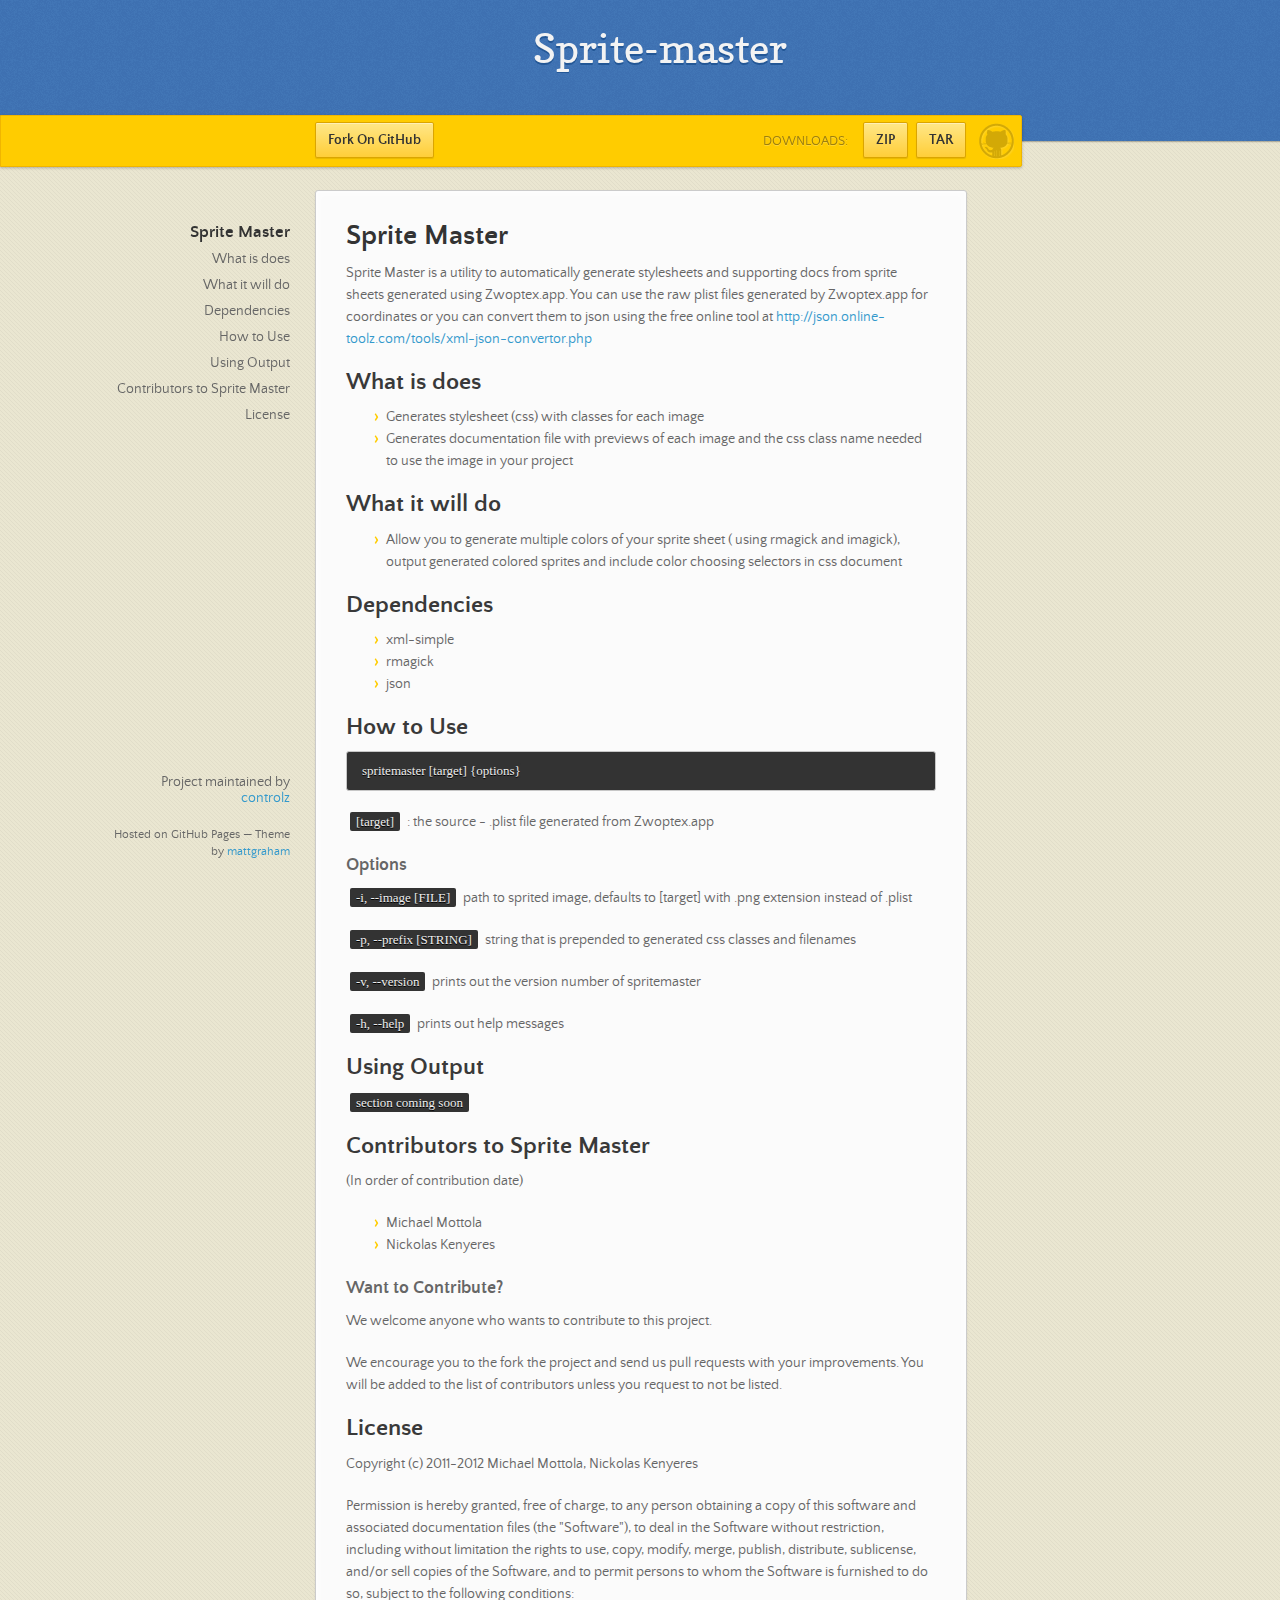
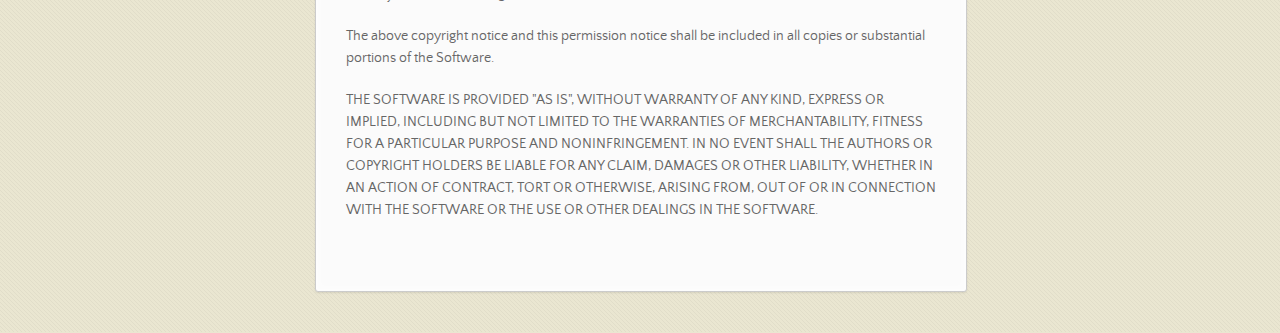
<file: index.html>
<!doctype html>
<html>
  <head>
    <meta charset="utf-8">
    <meta http-equiv="X-UA-Compatible" content="chrome=1">
    <title>Sprite-master by controlz</title>
    <link rel="stylesheet" href="stylesheets/styles.css">
    <link rel="stylesheet" href="stylesheets/pygment_trac.css">
    <script src="https://ajax.googleapis.com/ajax/libs/jquery/1.7.1/jquery.min.js"></script>
    <script src="javascripts/main.js"></script>
    <!--[if lt IE 9]>
      <script src="//html5shiv.googlecode.com/svn/trunk/html5.js"></script>
    <![endif]-->
    <meta name="viewport" content="width=device-width, initial-scale=1, user-scalable=no">

  </head>
  <body>

      <header>
        <h1>Sprite-master</h1>
        <p></p>
      </header>

      <div id="banner">
        <span id="logo"></span>

        <a href="https://github.com/controlz/Sprite-Master" class="button fork"><strong>Fork On GitHub</strong></a>
        <div class="downloads">
          <span>Downloads:</span>
          <ul>
            <li><a href="https://github.com/controlz/Sprite-Master/zipball/master" class="button">ZIP</a></li>
            <li><a href="https://github.com/controlz/Sprite-Master/tarball/master" class="button">TAR</a></li>
          </ul>
        </div>

      </div><!-- end banner -->

    <div class="wrapper">
      <nav>
        <ul></ul>
      </nav>
      <section>
        <h1>Sprite Master</h1>

<p>Sprite Master is a utility to automatically generate stylesheets and supporting docs from sprite sheets generated using Zwoptex.app.
You can use the raw plist files generated by Zwoptex.app for coordinates or you can convert them to json using the free online tool at <a href="http://json.online-toolz.com/tools/xml-json-convertor.php">http://json.online-toolz.com/tools/xml-json-convertor.php</a></p>

<h2>What is does</h2>

<ul>
<li>Generates stylesheet (css) with classes for each image</li>
<li>Generates documentation file with previews of each image and the css class name needed to use the image in your project</li>
</ul><h2>What it will do</h2>

<ul>
<li>Allow you to generate multiple colors of your sprite sheet ( using rmagick and imagick), output generated colored sprites and include color choosing selectors in css document</li>
</ul><h2>Dependencies</h2>

<ul>
<li>xml-simple</li>
<li>rmagick</li>
<li>json</li>
</ul><h2>How to Use</h2>

<pre><code>spritemaster [target] {options}
</code></pre>

<p><code>[target]</code> : the source - .plist file generated from Zwoptex.app</p>

<h3>Options</h3>

<p><code>-i, --image [FILE]</code> path to sprited image, defaults to [target] with .png extension instead of .plist</p>

<p><code>-p, --prefix [STRING]</code> string that is prepended to generated css classes and filenames</p>

<p><code>-v, --version</code> prints out the version number of spritemaster</p>

<p><code>-h, --help</code> prints out help messages</p>

<h2>Using Output</h2>

<p><code>section coming soon</code></p>

<h2>Contributors to Sprite Master</h2>

<p>(In order of contribution date)</p>

<ul>
<li>Michael Mottola</li>
<li>Nickolas Kenyeres</li>
</ul><h3>Want to Contribute?</h3>

<p>We welcome anyone who wants to contribute to this project. </p>

<p>We encourage you to the fork the project and send us pull requests with your improvements. You will be added to the list of contributors unless you request to not be listed.</p>

<h2>License</h2>

<p>Copyright (c) 2011-2012 Michael Mottola, Nickolas Kenyeres</p>

<p>Permission is hereby granted, free of charge, to any person obtaining a copy of this software and associated documentation files (the "Software"), to deal in the Software without restriction, including without limitation the rights to use, copy, modify, merge, publish, distribute, sublicense, and/or sell copies of the Software, and to permit persons to whom the Software is furnished to do so, subject to the following conditions:</p>

<p>The above copyright notice and this permission notice shall be included in all copies or substantial portions of the Software.</p>

<p>THE SOFTWARE IS PROVIDED "AS IS", WITHOUT WARRANTY OF ANY KIND, EXPRESS OR IMPLIED, INCLUDING BUT NOT LIMITED TO THE WARRANTIES OF MERCHANTABILITY, FITNESS FOR A PARTICULAR PURPOSE AND NONINFRINGEMENT. IN NO EVENT SHALL THE AUTHORS OR COPYRIGHT HOLDERS BE LIABLE FOR ANY CLAIM, DAMAGES OR OTHER LIABILITY, WHETHER IN AN ACTION OF CONTRACT, TORT OR OTHERWISE, ARISING FROM, OUT OF OR IN CONNECTION WITH THE SOFTWARE OR THE USE OR OTHER DEALINGS IN THE SOFTWARE.</p>
      </section>
      <footer>
        <p>Project maintained by <a href="https://github.com/controlz">controlz</a></p>
        <p><small>Hosted on GitHub Pages &mdash; Theme by <a href="http://twitter.com/#!/michigangraham">mattgraham</a></small></p>
      </footer>
    </div>
    <!--[if !IE]><script>fixScale(document);</script><!--<![endif]-->
    
  </body>
</html>
</file>
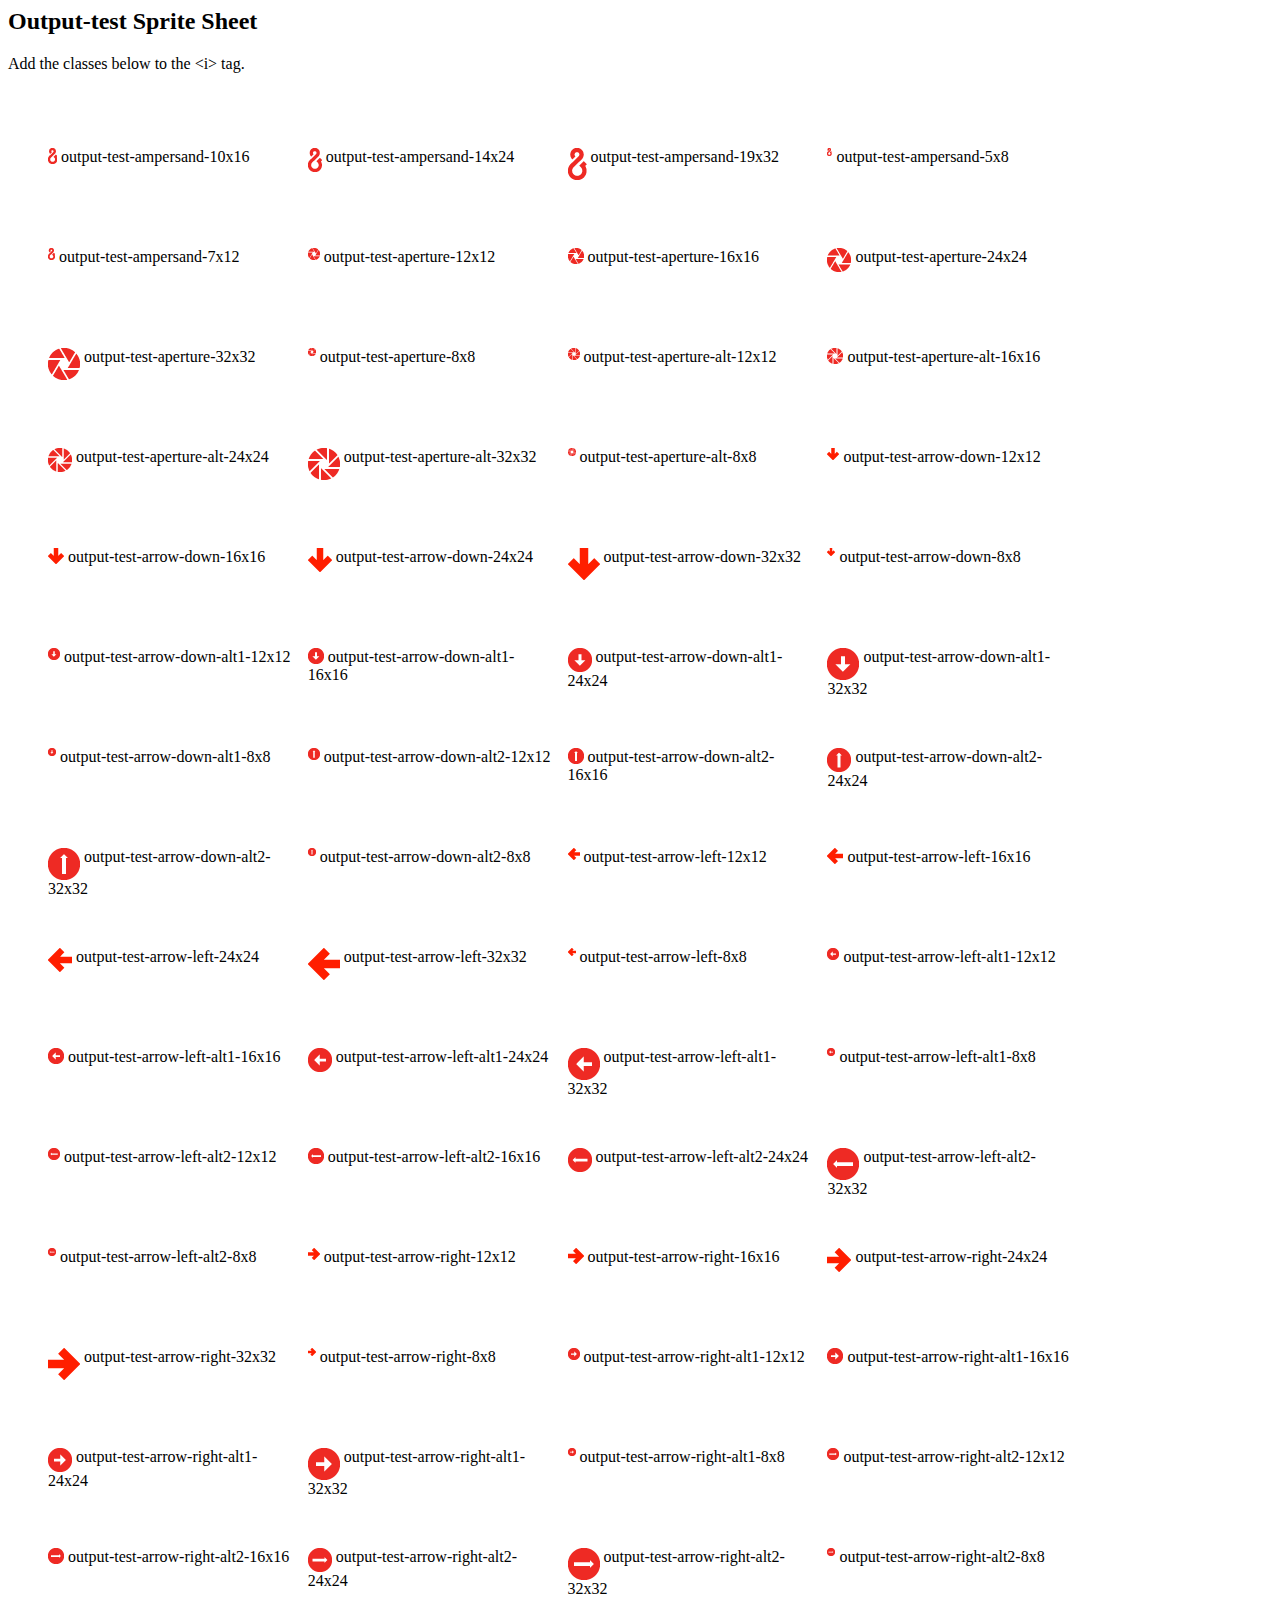
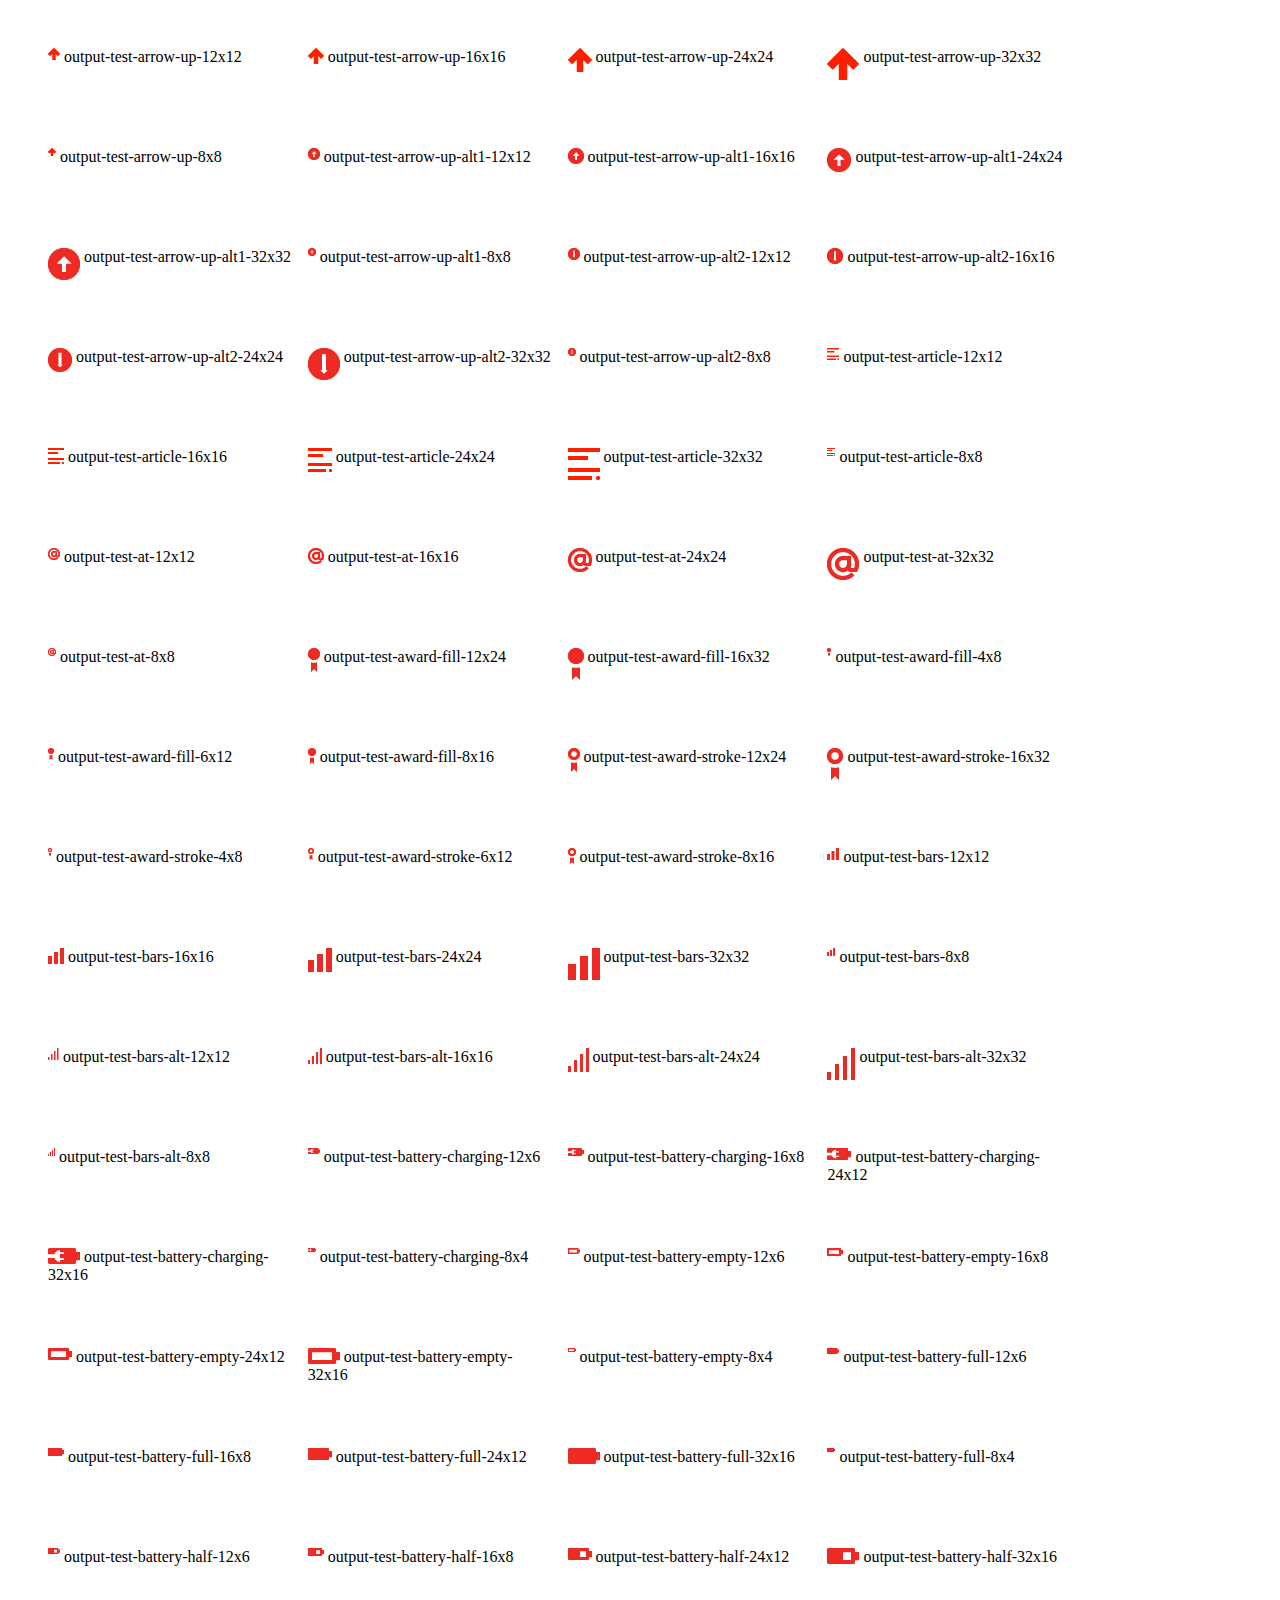
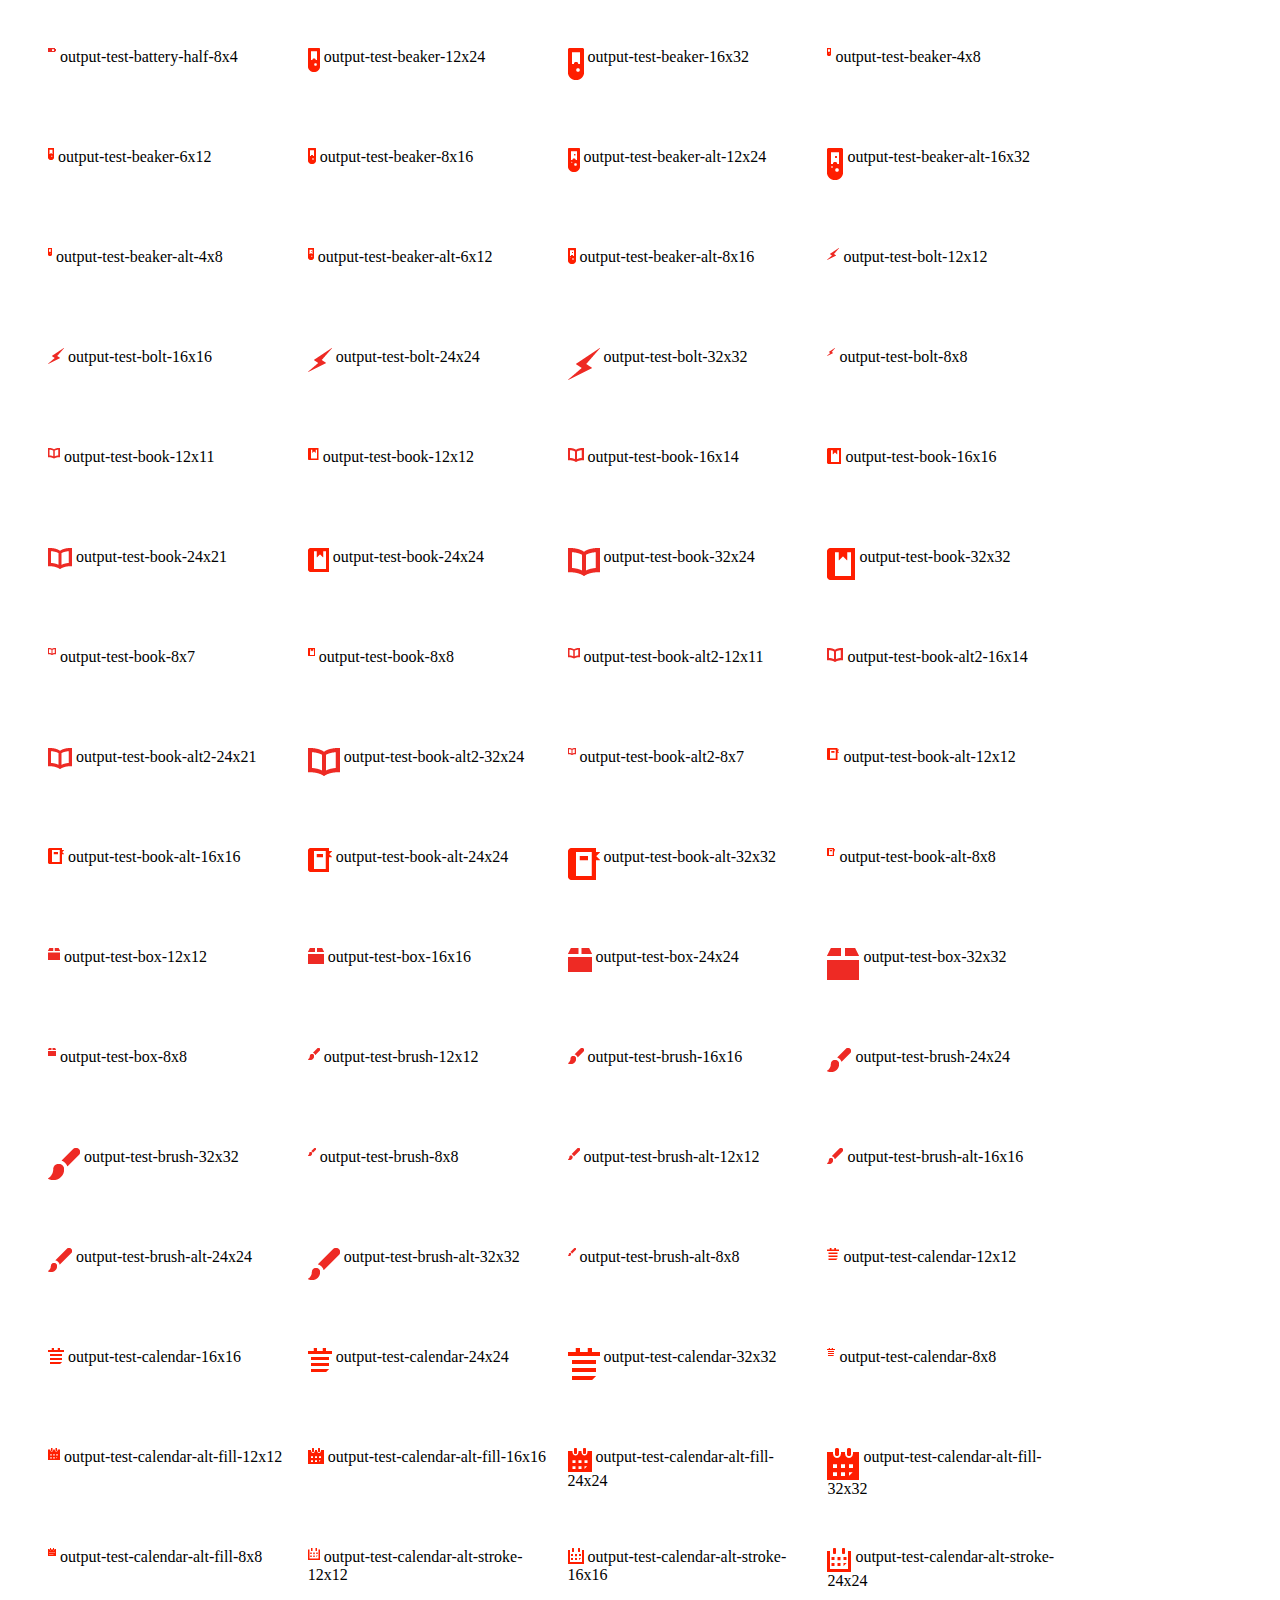
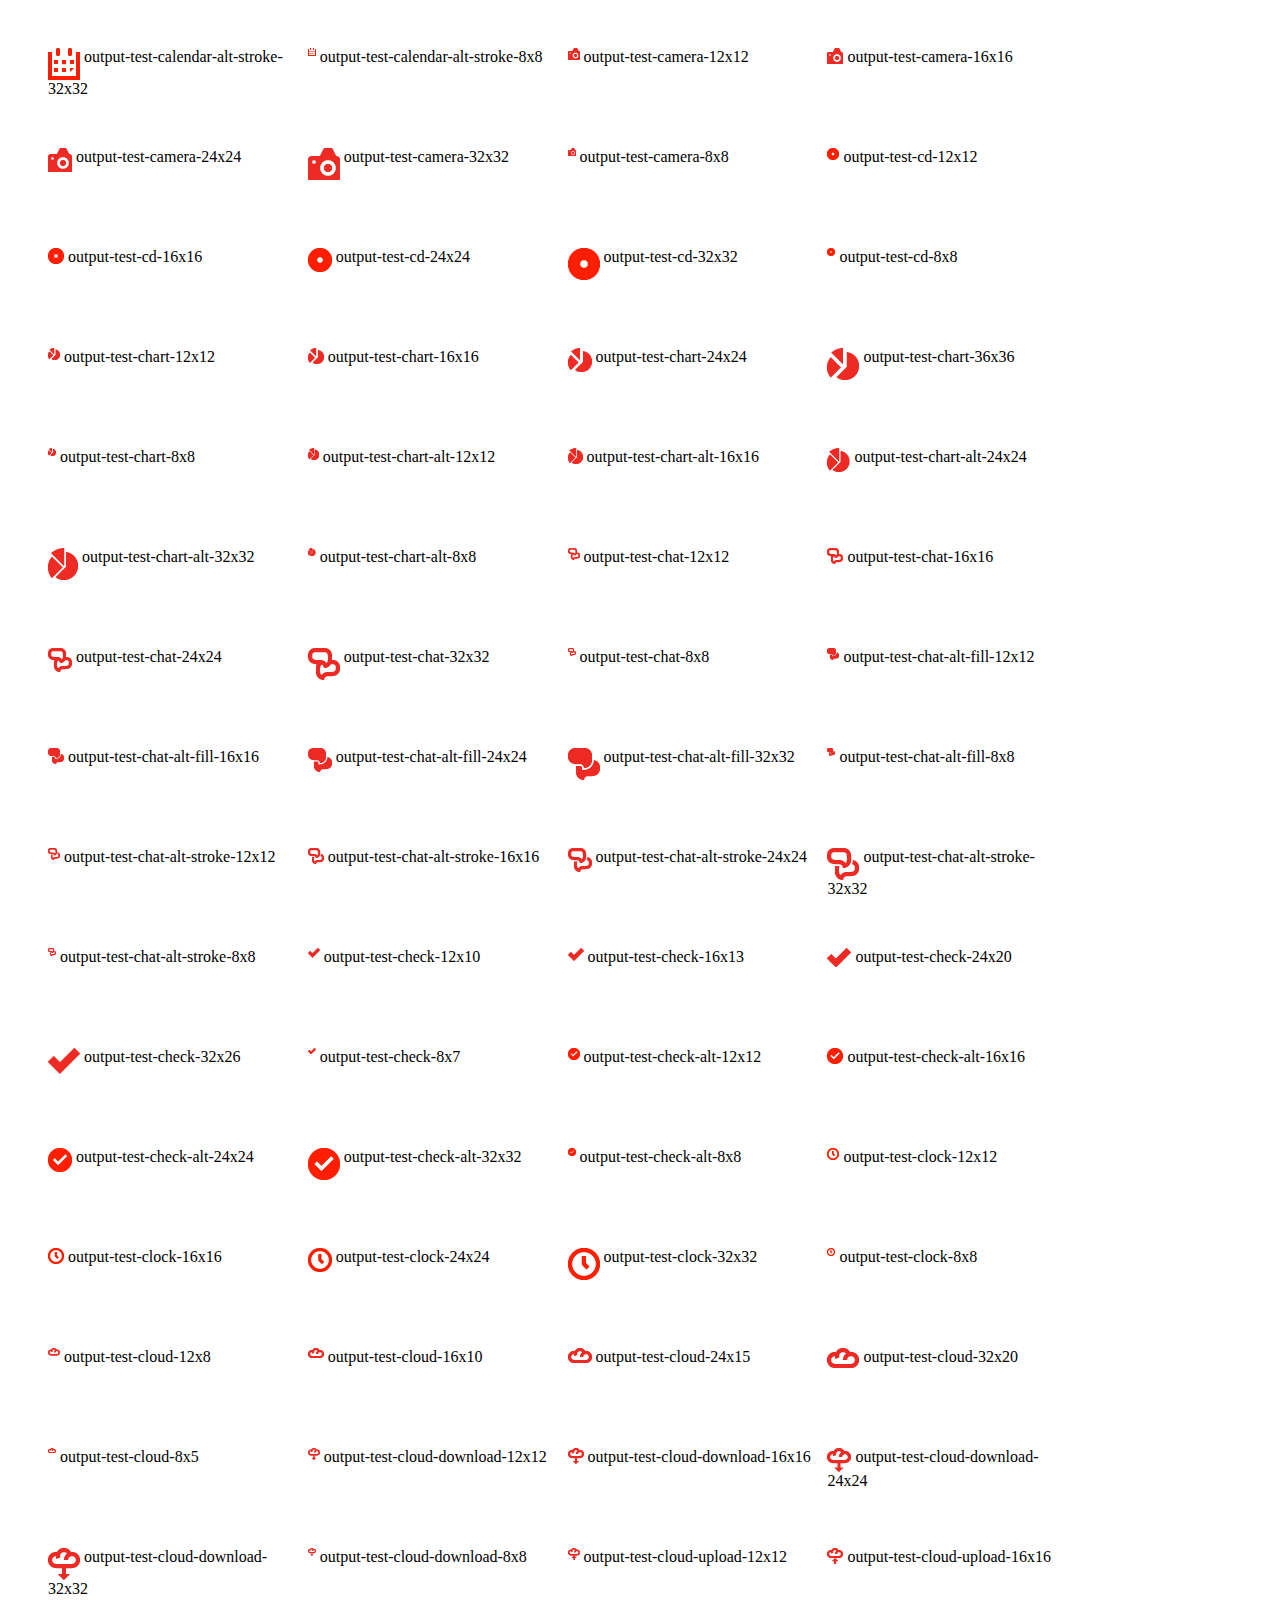
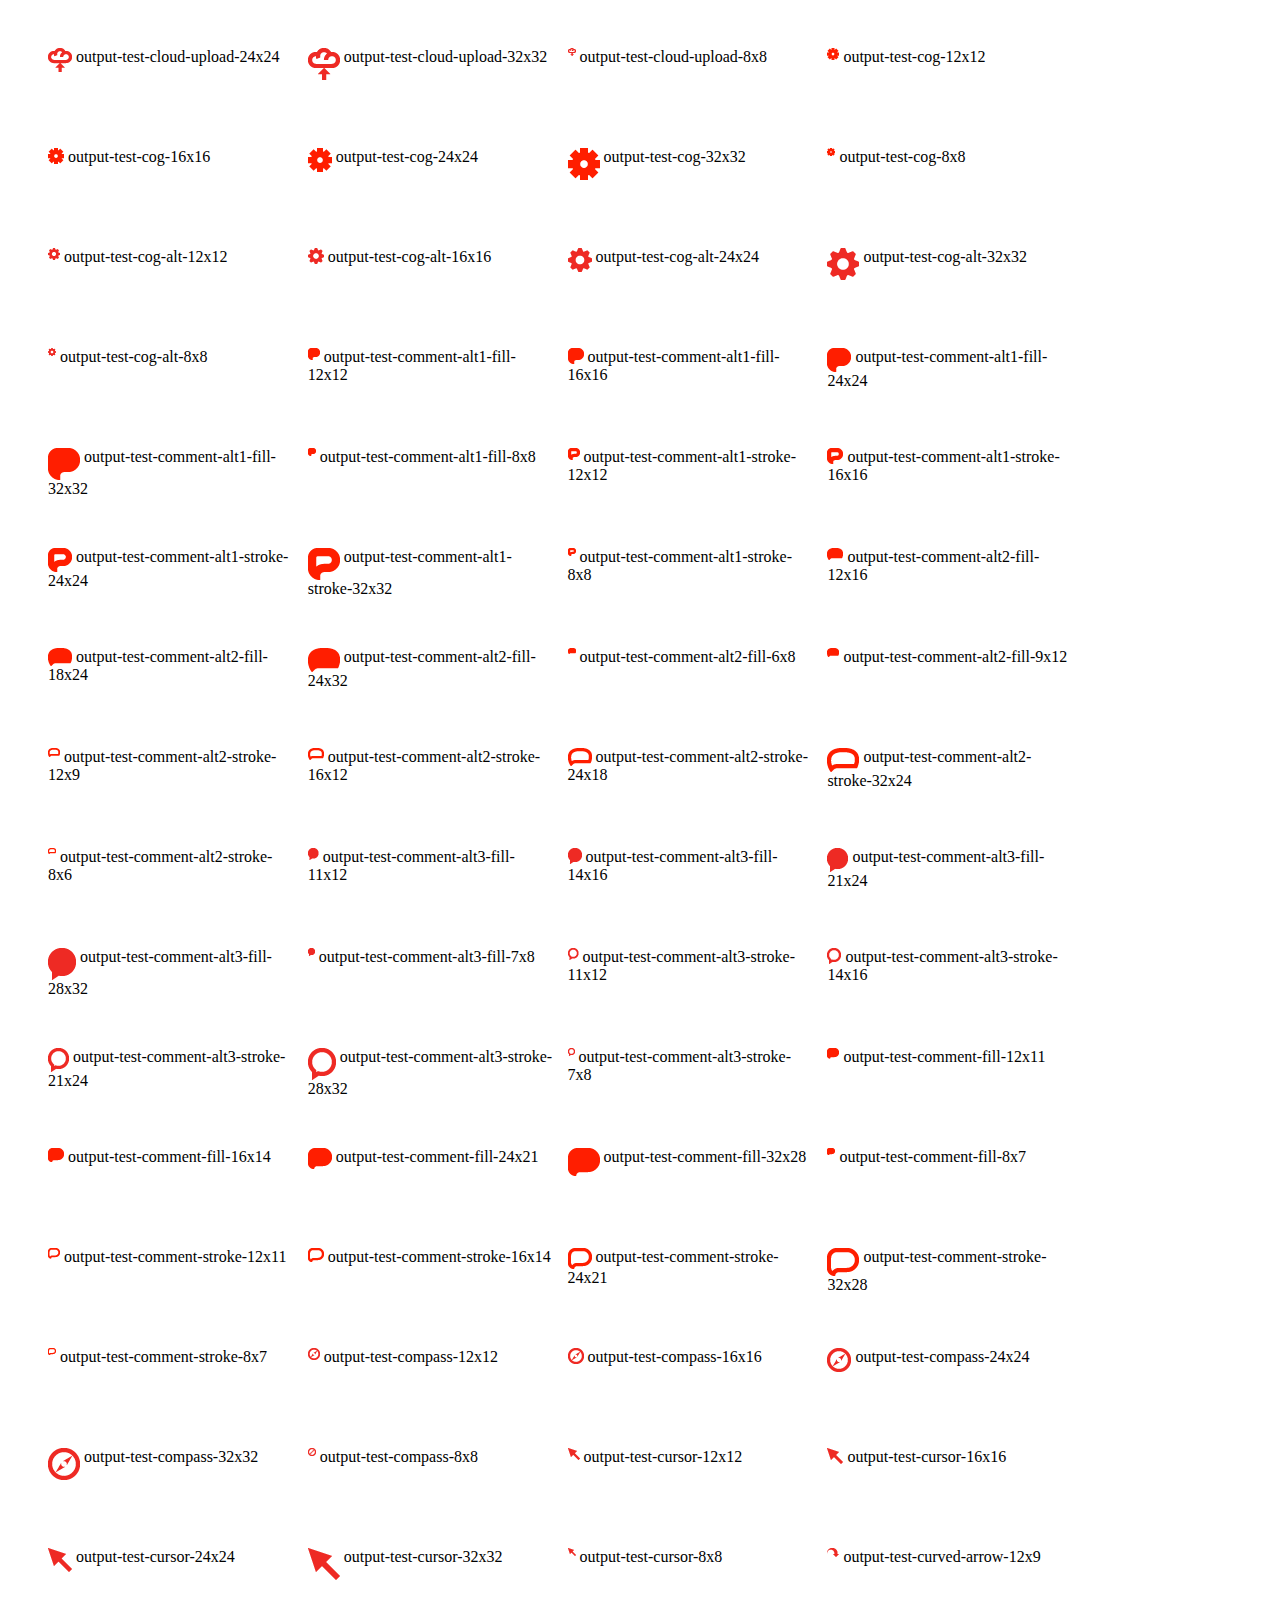
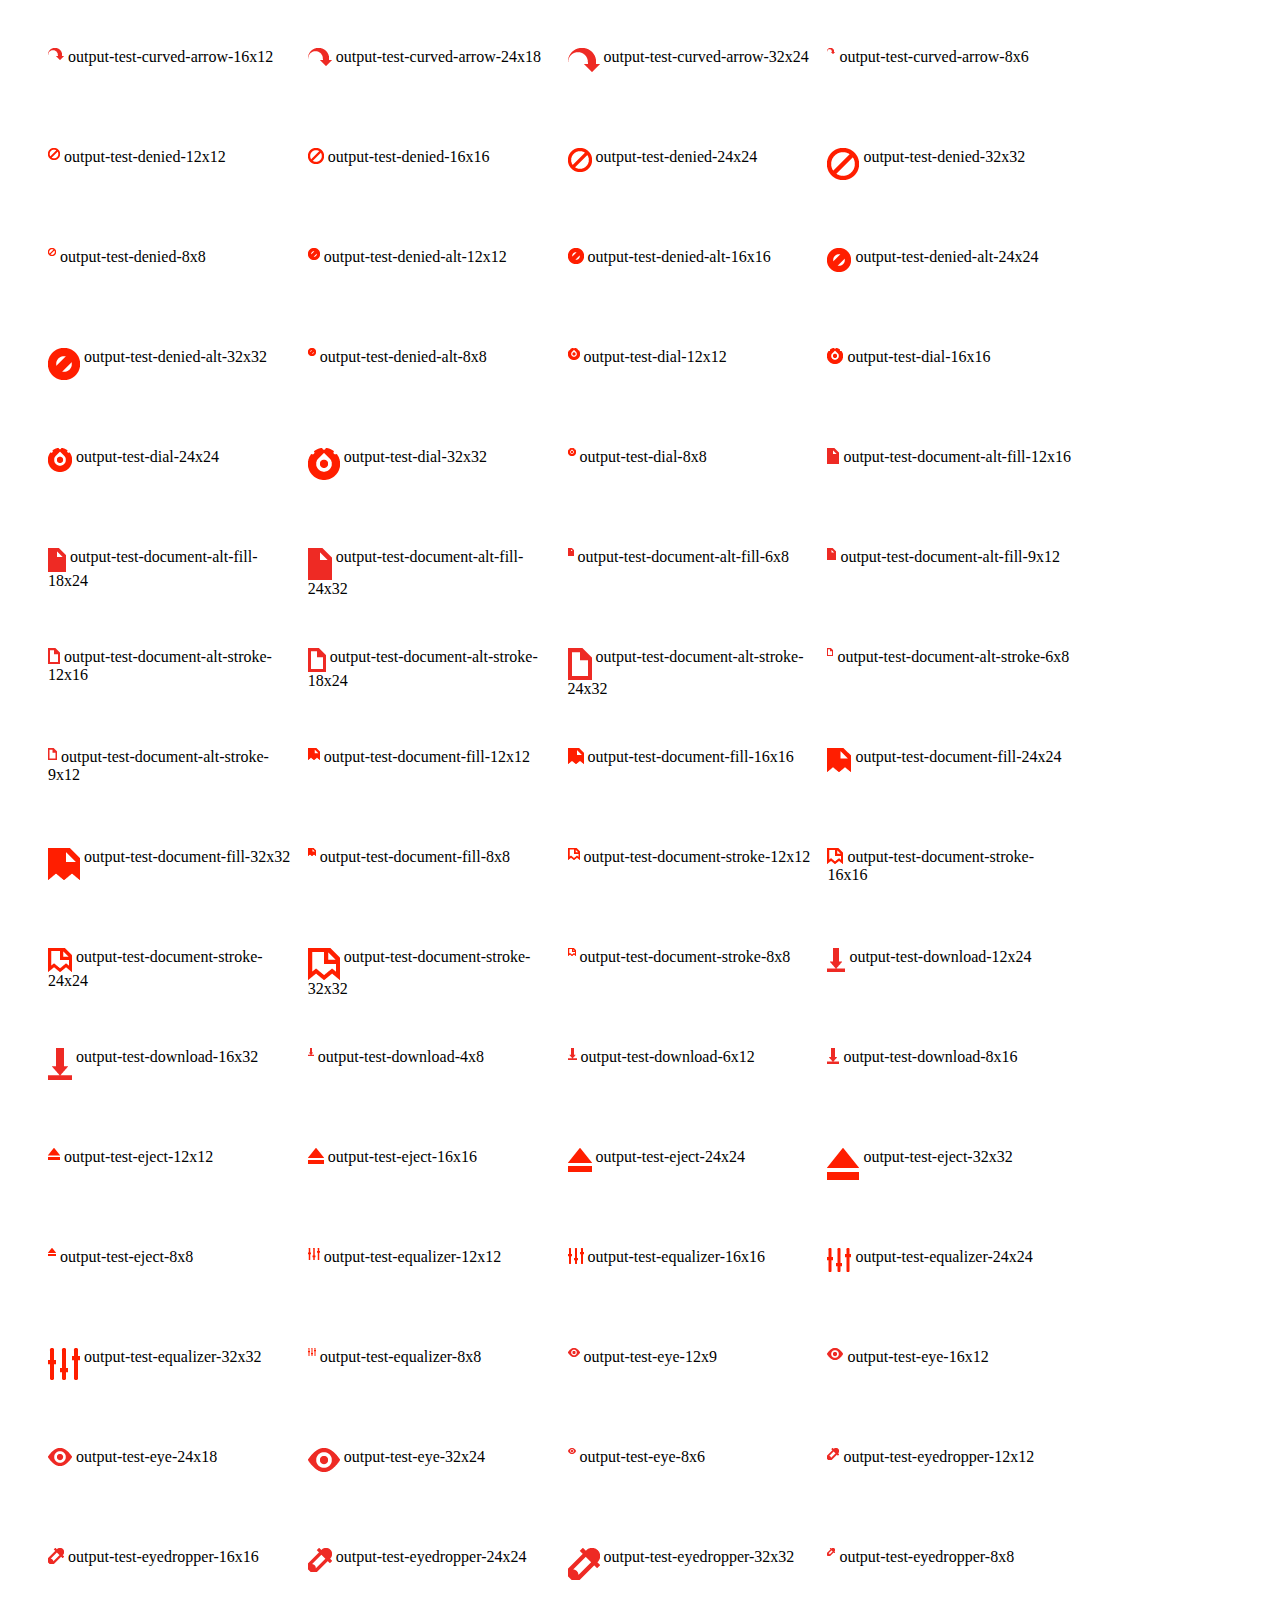
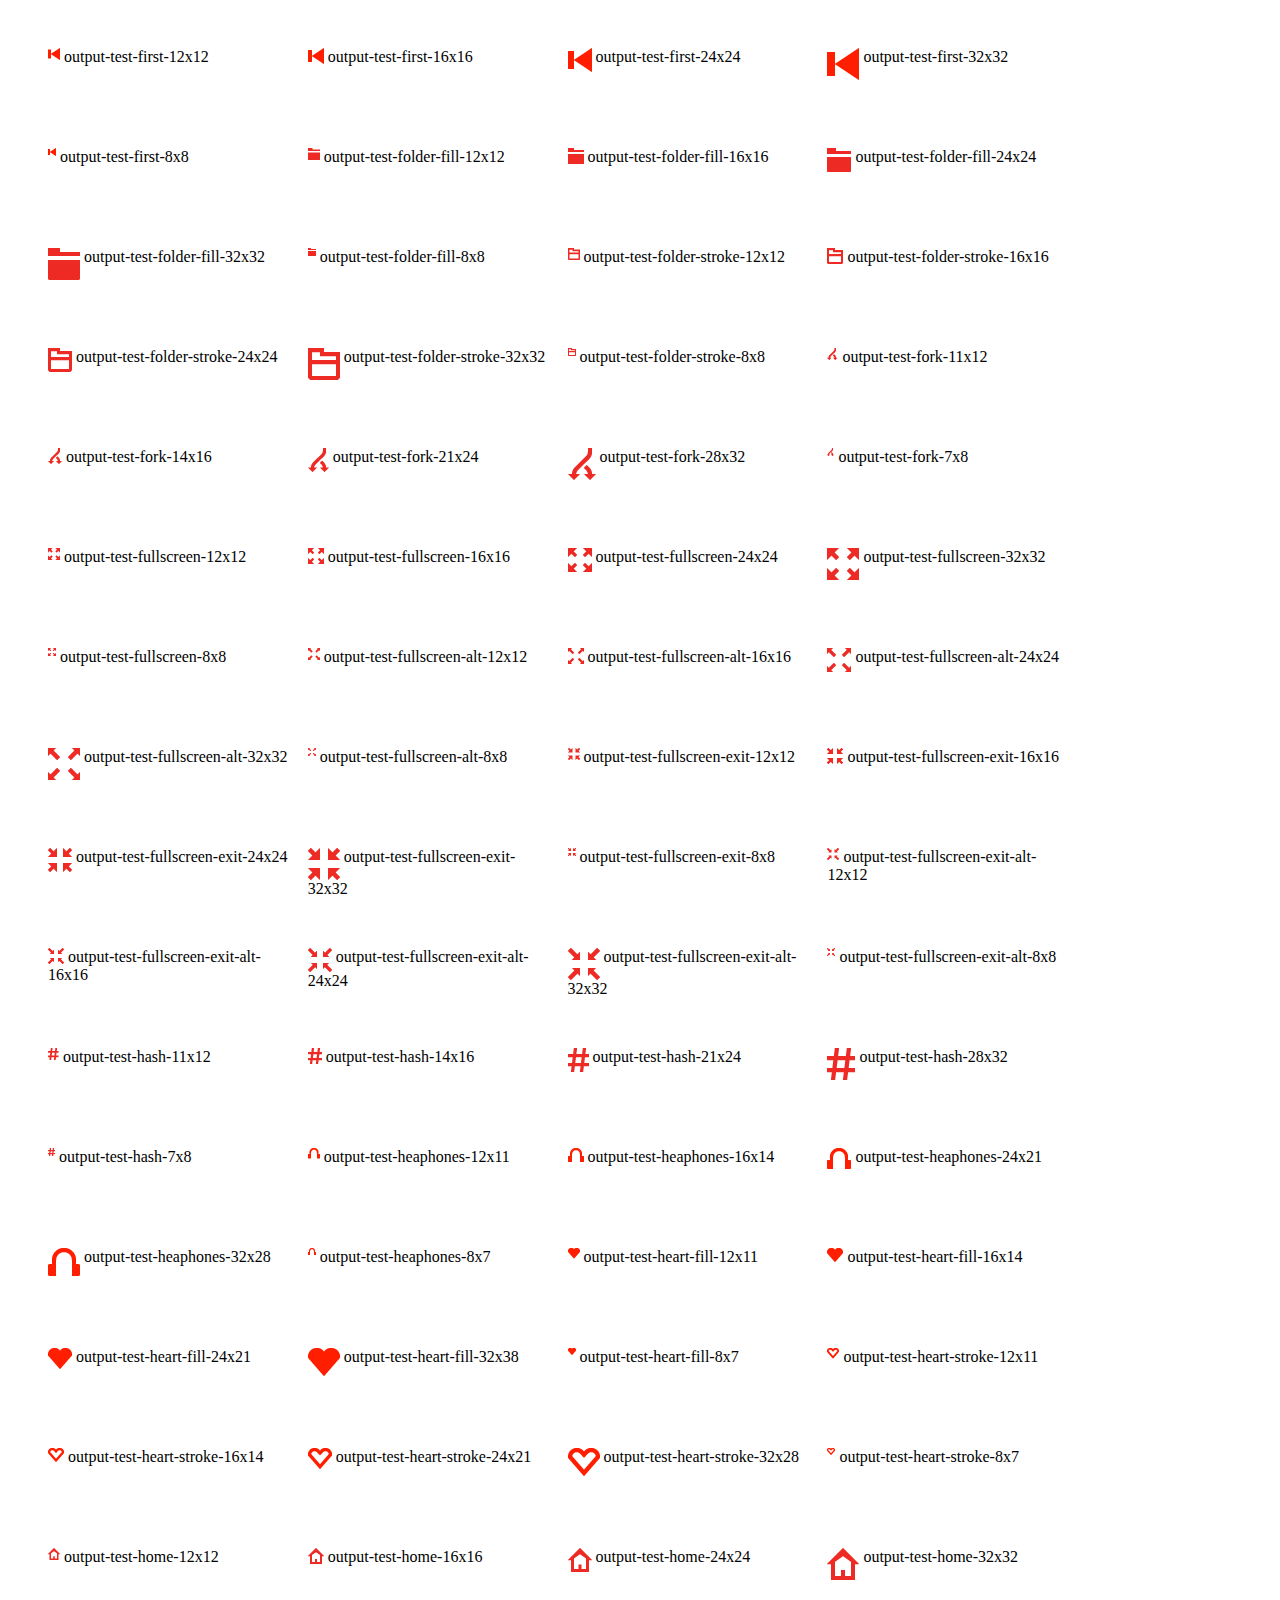
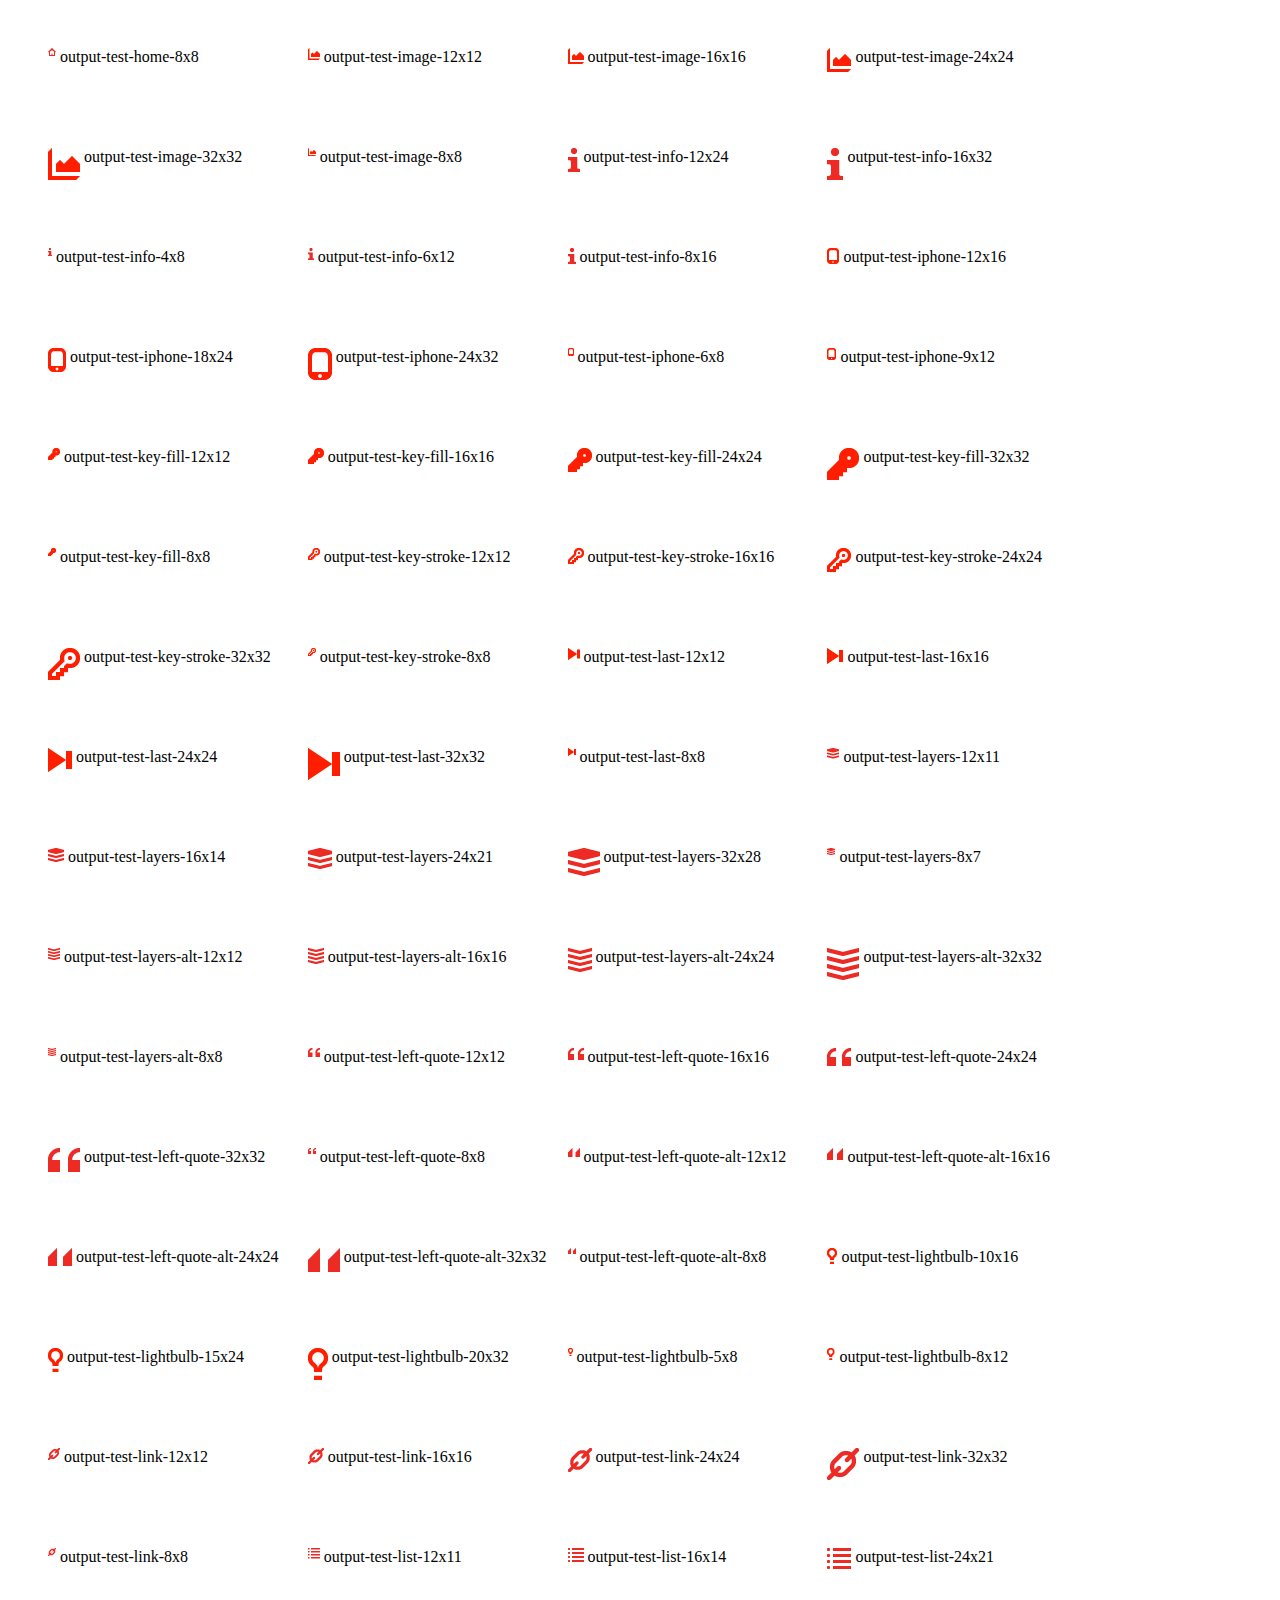
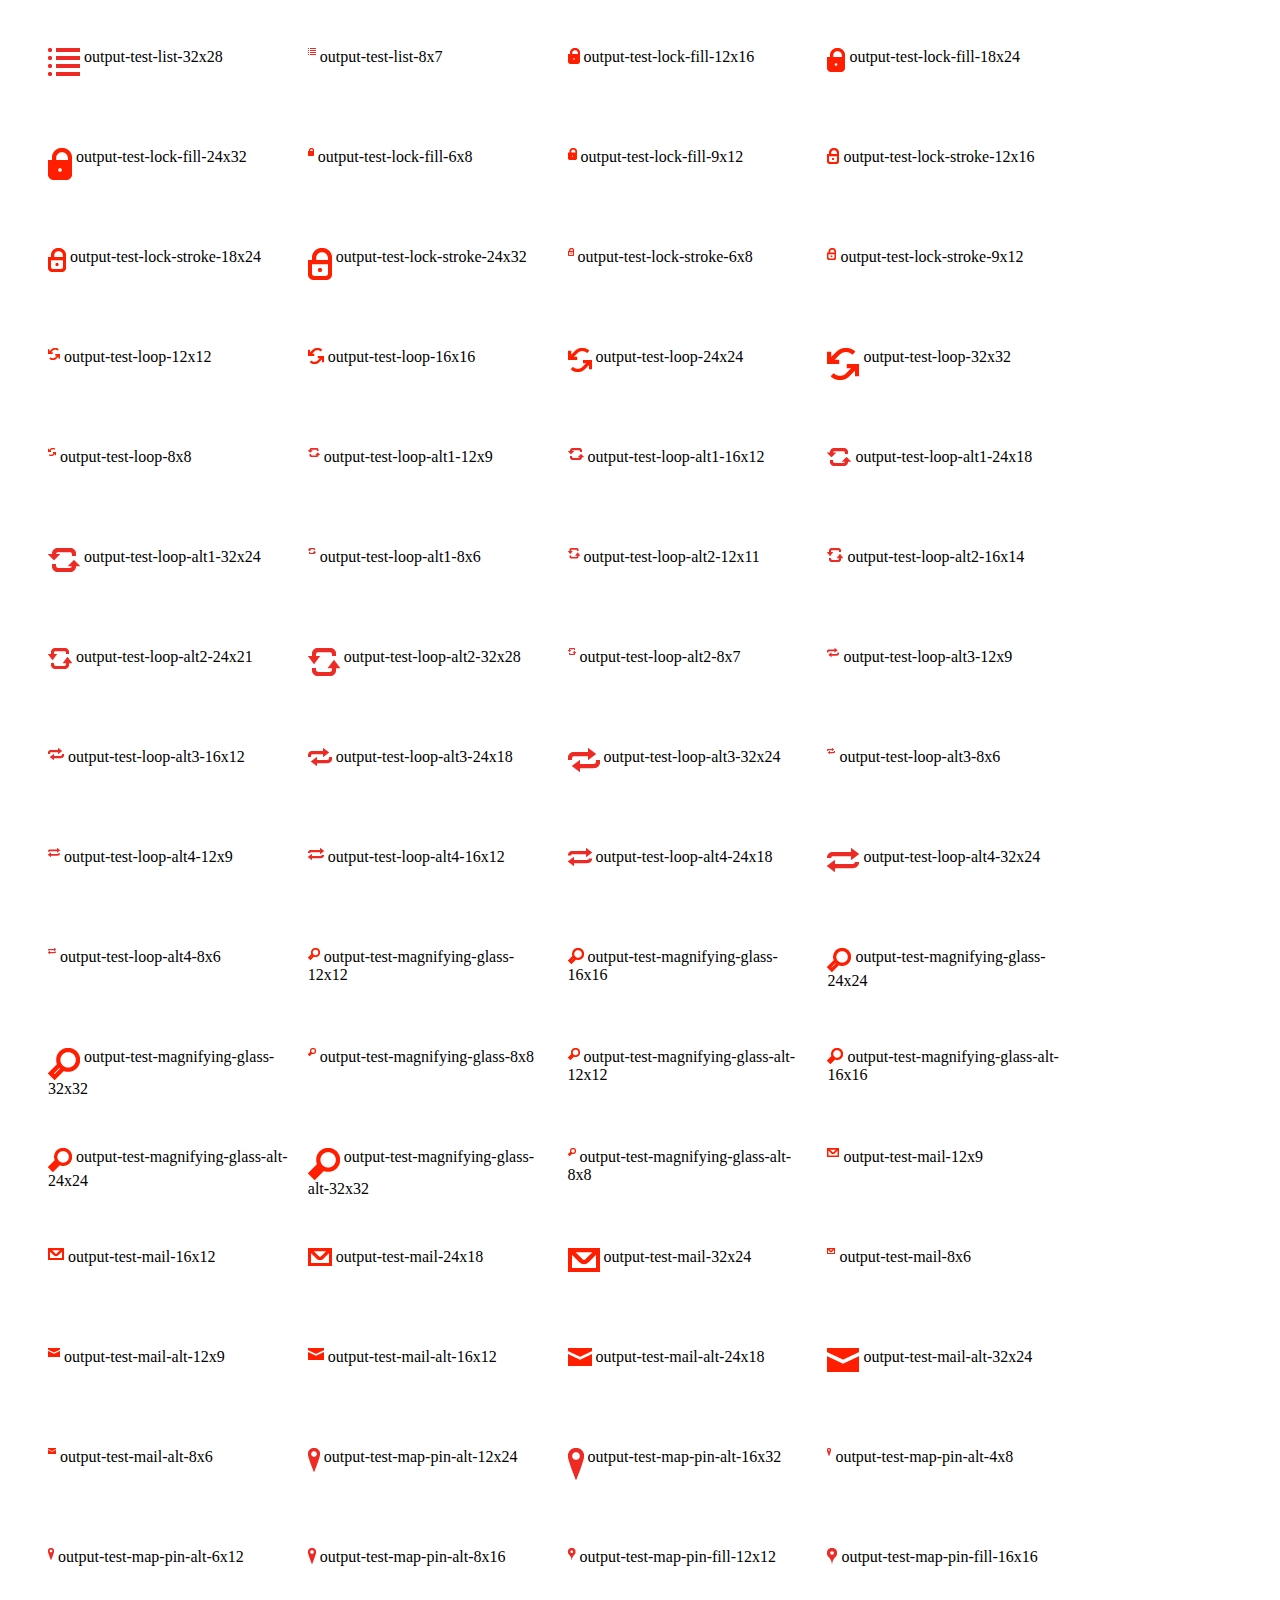
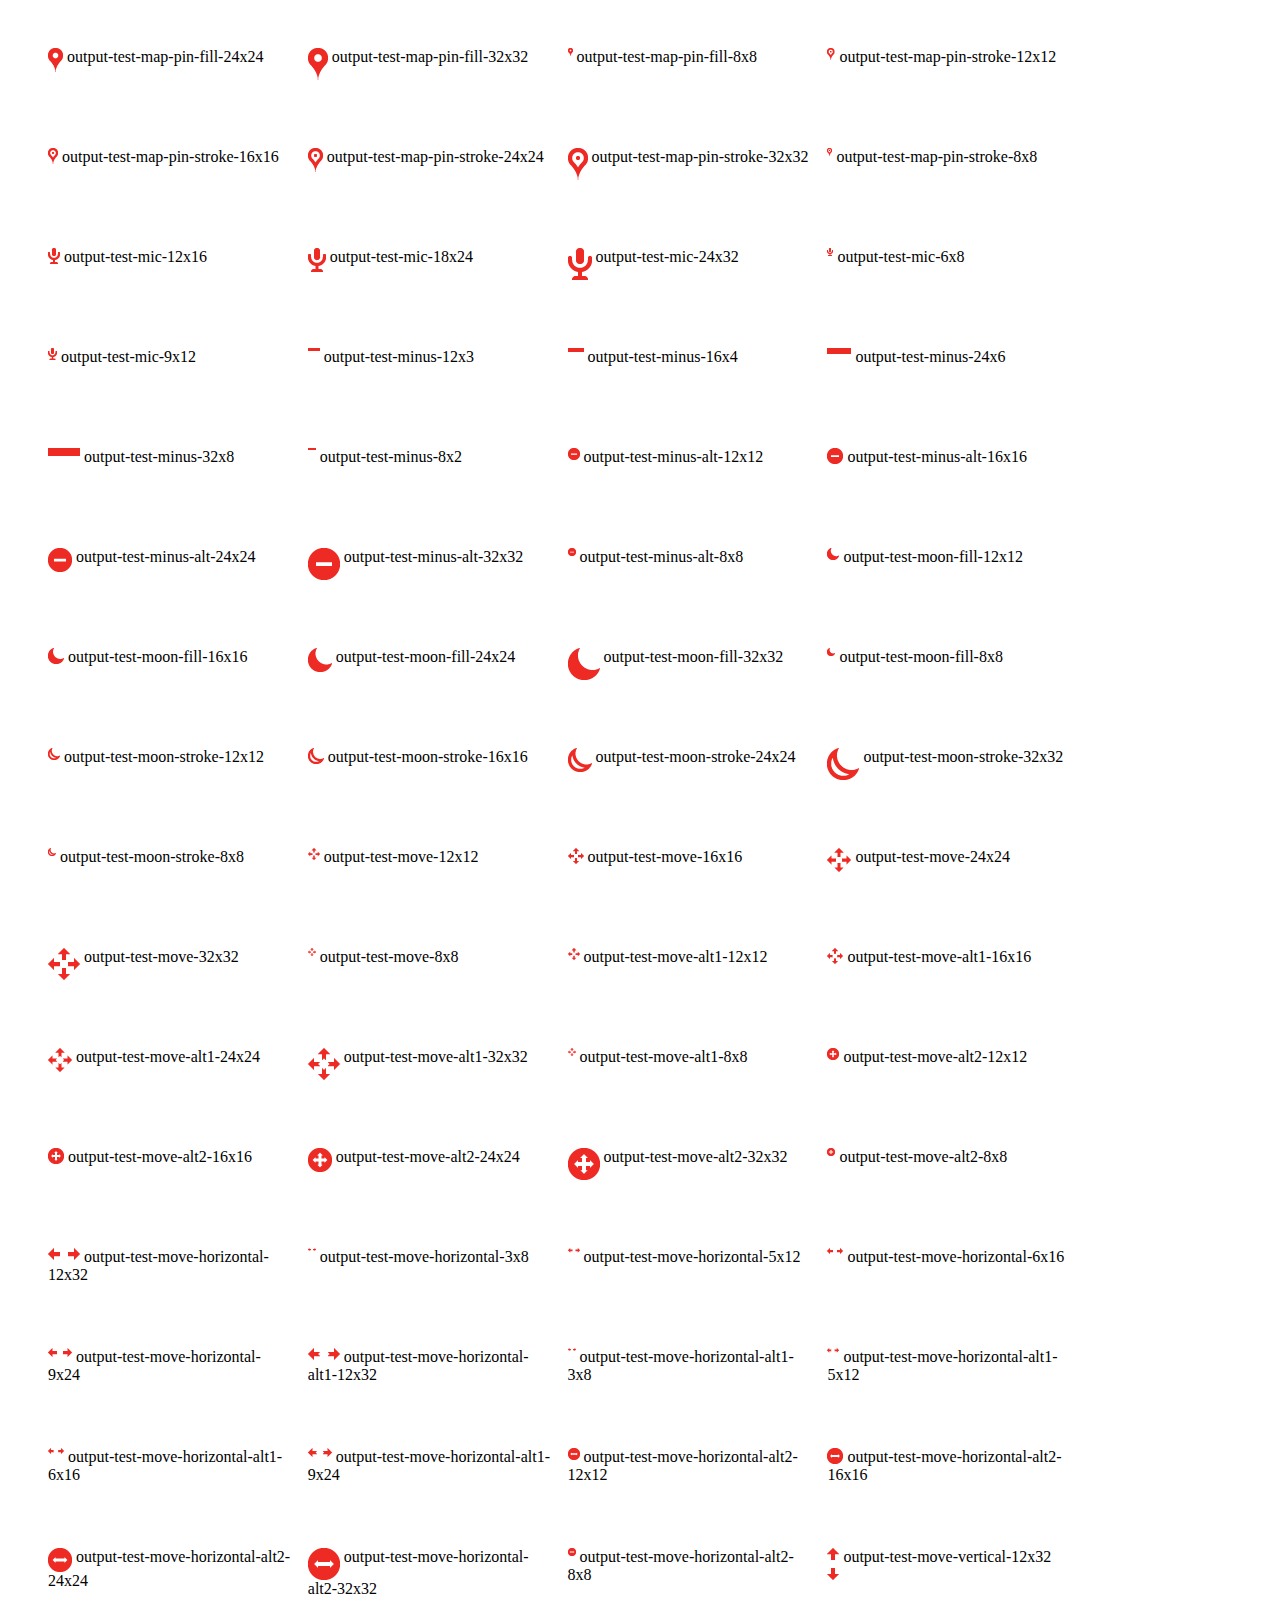
<file: tests/output-test-sprites.html>
<!doctype><html><head><title>Output-test Sprite Sheets</title><link href="output-test-sprites.css" rel="stylesheet"><style>
      ul { margin-top: 75px; }
      li {
        float: left;
        margin-right: 15px;
        list-style-type: none;
        height: 100px;
        width: 20%;
      }
      </style></head><body><h2>Output-test Sprite Sheet</h2><p>Add the classes below to the &#60;i&#62; tag.</p><ul><li><i class='output-test-ampersand-10x16'></i> output-test-ampersand-10x16</li><li><i class='output-test-ampersand-14x24'></i> output-test-ampersand-14x24</li><li><i class='output-test-ampersand-19x32'></i> output-test-ampersand-19x32</li><li><i class='output-test-ampersand-5x8'></i> output-test-ampersand-5x8</li><li><i class='output-test-ampersand-7x12'></i> output-test-ampersand-7x12</li><li><i class='output-test-aperture-12x12'></i> output-test-aperture-12x12</li><li><i class='output-test-aperture-16x16'></i> output-test-aperture-16x16</li><li><i class='output-test-aperture-24x24'></i> output-test-aperture-24x24</li><li><i class='output-test-aperture-32x32'></i> output-test-aperture-32x32</li><li><i class='output-test-aperture-8x8'></i> output-test-aperture-8x8</li><li><i class='output-test-aperture-alt-12x12'></i> output-test-aperture-alt-12x12</li><li><i class='output-test-aperture-alt-16x16'></i> output-test-aperture-alt-16x16</li><li><i class='output-test-aperture-alt-24x24'></i> output-test-aperture-alt-24x24</li><li><i class='output-test-aperture-alt-32x32'></i> output-test-aperture-alt-32x32</li><li><i class='output-test-aperture-alt-8x8'></i> output-test-aperture-alt-8x8</li><li><i class='output-test-arrow-down-12x12'></i> output-test-arrow-down-12x12</li><li><i class='output-test-arrow-down-16x16'></i> output-test-arrow-down-16x16</li><li><i class='output-test-arrow-down-24x24'></i> output-test-arrow-down-24x24</li><li><i class='output-test-arrow-down-32x32'></i> output-test-arrow-down-32x32</li><li><i class='output-test-arrow-down-8x8'></i> output-test-arrow-down-8x8</li><li><i class='output-test-arrow-down-alt1-12x12'></i> output-test-arrow-down-alt1-12x12</li><li><i class='output-test-arrow-down-alt1-16x16'></i> output-test-arrow-down-alt1-16x16</li><li><i class='output-test-arrow-down-alt1-24x24'></i> output-test-arrow-down-alt1-24x24</li><li><i class='output-test-arrow-down-alt1-32x32'></i> output-test-arrow-down-alt1-32x32</li><li><i class='output-test-arrow-down-alt1-8x8'></i> output-test-arrow-down-alt1-8x8</li><li><i class='output-test-arrow-down-alt2-12x12'></i> output-test-arrow-down-alt2-12x12</li><li><i class='output-test-arrow-down-alt2-16x16'></i> output-test-arrow-down-alt2-16x16</li><li><i class='output-test-arrow-down-alt2-24x24'></i> output-test-arrow-down-alt2-24x24</li><li><i class='output-test-arrow-down-alt2-32x32'></i> output-test-arrow-down-alt2-32x32</li><li><i class='output-test-arrow-down-alt2-8x8'></i> output-test-arrow-down-alt2-8x8</li><li><i class='output-test-arrow-left-12x12'></i> output-test-arrow-left-12x12</li><li><i class='output-test-arrow-left-16x16'></i> output-test-arrow-left-16x16</li><li><i class='output-test-arrow-left-24x24'></i> output-test-arrow-left-24x24</li><li><i class='output-test-arrow-left-32x32'></i> output-test-arrow-left-32x32</li><li><i class='output-test-arrow-left-8x8'></i> output-test-arrow-left-8x8</li><li><i class='output-test-arrow-left-alt1-12x12'></i> output-test-arrow-left-alt1-12x12</li><li><i class='output-test-arrow-left-alt1-16x16'></i> output-test-arrow-left-alt1-16x16</li><li><i class='output-test-arrow-left-alt1-24x24'></i> output-test-arrow-left-alt1-24x24</li><li><i class='output-test-arrow-left-alt1-32x32'></i> output-test-arrow-left-alt1-32x32</li><li><i class='output-test-arrow-left-alt1-8x8'></i> output-test-arrow-left-alt1-8x8</li><li><i class='output-test-arrow-left-alt2-12x12'></i> output-test-arrow-left-alt2-12x12</li><li><i class='output-test-arrow-left-alt2-16x16'></i> output-test-arrow-left-alt2-16x16</li><li><i class='output-test-arrow-left-alt2-24x24'></i> output-test-arrow-left-alt2-24x24</li><li><i class='output-test-arrow-left-alt2-32x32'></i> output-test-arrow-left-alt2-32x32</li><li><i class='output-test-arrow-left-alt2-8x8'></i> output-test-arrow-left-alt2-8x8</li><li><i class='output-test-arrow-right-12x12'></i> output-test-arrow-right-12x12</li><li><i class='output-test-arrow-right-16x16'></i> output-test-arrow-right-16x16</li><li><i class='output-test-arrow-right-24x24'></i> output-test-arrow-right-24x24</li><li><i class='output-test-arrow-right-32x32'></i> output-test-arrow-right-32x32</li><li><i class='output-test-arrow-right-8x8'></i> output-test-arrow-right-8x8</li><li><i class='output-test-arrow-right-alt1-12x12'></i> output-test-arrow-right-alt1-12x12</li><li><i class='output-test-arrow-right-alt1-16x16'></i> output-test-arrow-right-alt1-16x16</li><li><i class='output-test-arrow-right-alt1-24x24'></i> output-test-arrow-right-alt1-24x24</li><li><i class='output-test-arrow-right-alt1-32x32'></i> output-test-arrow-right-alt1-32x32</li><li><i class='output-test-arrow-right-alt1-8x8'></i> output-test-arrow-right-alt1-8x8</li><li><i class='output-test-arrow-right-alt2-12x12'></i> output-test-arrow-right-alt2-12x12</li><li><i class='output-test-arrow-right-alt2-16x16'></i> output-test-arrow-right-alt2-16x16</li><li><i class='output-test-arrow-right-alt2-24x24'></i> output-test-arrow-right-alt2-24x24</li><li><i class='output-test-arrow-right-alt2-32x32'></i> output-test-arrow-right-alt2-32x32</li><li><i class='output-test-arrow-right-alt2-8x8'></i> output-test-arrow-right-alt2-8x8</li><li><i class='output-test-arrow-up-12x12'></i> output-test-arrow-up-12x12</li><li><i class='output-test-arrow-up-16x16'></i> output-test-arrow-up-16x16</li><li><i class='output-test-arrow-up-24x24'></i> output-test-arrow-up-24x24</li><li><i class='output-test-arrow-up-32x32'></i> output-test-arrow-up-32x32</li><li><i class='output-test-arrow-up-8x8'></i> output-test-arrow-up-8x8</li><li><i class='output-test-arrow-up-alt1-12x12'></i> output-test-arrow-up-alt1-12x12</li><li><i class='output-test-arrow-up-alt1-16x16'></i> output-test-arrow-up-alt1-16x16</li><li><i class='output-test-arrow-up-alt1-24x24'></i> output-test-arrow-up-alt1-24x24</li><li><i class='output-test-arrow-up-alt1-32x32'></i> output-test-arrow-up-alt1-32x32</li><li><i class='output-test-arrow-up-alt1-8x8'></i> output-test-arrow-up-alt1-8x8</li><li><i class='output-test-arrow-up-alt2-12x12'></i> output-test-arrow-up-alt2-12x12</li><li><i class='output-test-arrow-up-alt2-16x16'></i> output-test-arrow-up-alt2-16x16</li><li><i class='output-test-arrow-up-alt2-24x24'></i> output-test-arrow-up-alt2-24x24</li><li><i class='output-test-arrow-up-alt2-32x32'></i> output-test-arrow-up-alt2-32x32</li><li><i class='output-test-arrow-up-alt2-8x8'></i> output-test-arrow-up-alt2-8x8</li><li><i class='output-test-article-12x12'></i> output-test-article-12x12</li><li><i class='output-test-article-16x16'></i> output-test-article-16x16</li><li><i class='output-test-article-24x24'></i> output-test-article-24x24</li><li><i class='output-test-article-32x32'></i> output-test-article-32x32</li><li><i class='output-test-article-8x8'></i> output-test-article-8x8</li><li><i class='output-test-at-12x12'></i> output-test-at-12x12</li><li><i class='output-test-at-16x16'></i> output-test-at-16x16</li><li><i class='output-test-at-24x24'></i> output-test-at-24x24</li><li><i class='output-test-at-32x32'></i> output-test-at-32x32</li><li><i class='output-test-at-8x8'></i> output-test-at-8x8</li><li><i class='output-test-award-fill-12x24'></i> output-test-award-fill-12x24</li><li><i class='output-test-award-fill-16x32'></i> output-test-award-fill-16x32</li><li><i class='output-test-award-fill-4x8'></i> output-test-award-fill-4x8</li><li><i class='output-test-award-fill-6x12'></i> output-test-award-fill-6x12</li><li><i class='output-test-award-fill-8x16'></i> output-test-award-fill-8x16</li><li><i class='output-test-award-stroke-12x24'></i> output-test-award-stroke-12x24</li><li><i class='output-test-award-stroke-16x32'></i> output-test-award-stroke-16x32</li><li><i class='output-test-award-stroke-4x8'></i> output-test-award-stroke-4x8</li><li><i class='output-test-award-stroke-6x12'></i> output-test-award-stroke-6x12</li><li><i class='output-test-award-stroke-8x16'></i> output-test-award-stroke-8x16</li><li><i class='output-test-bars-12x12'></i> output-test-bars-12x12</li><li><i class='output-test-bars-16x16'></i> output-test-bars-16x16</li><li><i class='output-test-bars-24x24'></i> output-test-bars-24x24</li><li><i class='output-test-bars-32x32'></i> output-test-bars-32x32</li><li><i class='output-test-bars-8x8'></i> output-test-bars-8x8</li><li><i class='output-test-bars-alt-12x12'></i> output-test-bars-alt-12x12</li><li><i class='output-test-bars-alt-16x16'></i> output-test-bars-alt-16x16</li><li><i class='output-test-bars-alt-24x24'></i> output-test-bars-alt-24x24</li><li><i class='output-test-bars-alt-32x32'></i> output-test-bars-alt-32x32</li><li><i class='output-test-bars-alt-8x8'></i> output-test-bars-alt-8x8</li><li><i class='output-test-battery-charging-12x6'></i> output-test-battery-charging-12x6</li><li><i class='output-test-battery-charging-16x8'></i> output-test-battery-charging-16x8</li><li><i class='output-test-battery-charging-24x12'></i> output-test-battery-charging-24x12</li><li><i class='output-test-battery-charging-32x16'></i> output-test-battery-charging-32x16</li><li><i class='output-test-battery-charging-8x4'></i> output-test-battery-charging-8x4</li><li><i class='output-test-battery-empty-12x6'></i> output-test-battery-empty-12x6</li><li><i class='output-test-battery-empty-16x8'></i> output-test-battery-empty-16x8</li><li><i class='output-test-battery-empty-24x12'></i> output-test-battery-empty-24x12</li><li><i class='output-test-battery-empty-32x16'></i> output-test-battery-empty-32x16</li><li><i class='output-test-battery-empty-8x4'></i> output-test-battery-empty-8x4</li><li><i class='output-test-battery-full-12x6'></i> output-test-battery-full-12x6</li><li><i class='output-test-battery-full-16x8'></i> output-test-battery-full-16x8</li><li><i class='output-test-battery-full-24x12'></i> output-test-battery-full-24x12</li><li><i class='output-test-battery-full-32x16'></i> output-test-battery-full-32x16</li><li><i class='output-test-battery-full-8x4'></i> output-test-battery-full-8x4</li><li><i class='output-test-battery-half-12x6'></i> output-test-battery-half-12x6</li><li><i class='output-test-battery-half-16x8'></i> output-test-battery-half-16x8</li><li><i class='output-test-battery-half-24x12'></i> output-test-battery-half-24x12</li><li><i class='output-test-battery-half-32x16'></i> output-test-battery-half-32x16</li><li><i class='output-test-battery-half-8x4'></i> output-test-battery-half-8x4</li><li><i class='output-test-beaker-12x24'></i> output-test-beaker-12x24</li><li><i class='output-test-beaker-16x32'></i> output-test-beaker-16x32</li><li><i class='output-test-beaker-4x8'></i> output-test-beaker-4x8</li><li><i class='output-test-beaker-6x12'></i> output-test-beaker-6x12</li><li><i class='output-test-beaker-8x16'></i> output-test-beaker-8x16</li><li><i class='output-test-beaker-alt-12x24'></i> output-test-beaker-alt-12x24</li><li><i class='output-test-beaker-alt-16x32'></i> output-test-beaker-alt-16x32</li><li><i class='output-test-beaker-alt-4x8'></i> output-test-beaker-alt-4x8</li><li><i class='output-test-beaker-alt-6x12'></i> output-test-beaker-alt-6x12</li><li><i class='output-test-beaker-alt-8x16'></i> output-test-beaker-alt-8x16</li><li><i class='output-test-bolt-12x12'></i> output-test-bolt-12x12</li><li><i class='output-test-bolt-16x16'></i> output-test-bolt-16x16</li><li><i class='output-test-bolt-24x24'></i> output-test-bolt-24x24</li><li><i class='output-test-bolt-32x32'></i> output-test-bolt-32x32</li><li><i class='output-test-bolt-8x8'></i> output-test-bolt-8x8</li><li><i class='output-test-book-12x11'></i> output-test-book-12x11</li><li><i class='output-test-book-12x12'></i> output-test-book-12x12</li><li><i class='output-test-book-16x14'></i> output-test-book-16x14</li><li><i class='output-test-book-16x16'></i> output-test-book-16x16</li><li><i class='output-test-book-24x21'></i> output-test-book-24x21</li><li><i class='output-test-book-24x24'></i> output-test-book-24x24</li><li><i class='output-test-book-32x24'></i> output-test-book-32x24</li><li><i class='output-test-book-32x32'></i> output-test-book-32x32</li><li><i class='output-test-book-8x7'></i> output-test-book-8x7</li><li><i class='output-test-book-8x8'></i> output-test-book-8x8</li><li><i class='output-test-book-alt2-12x11'></i> output-test-book-alt2-12x11</li><li><i class='output-test-book-alt2-16x14'></i> output-test-book-alt2-16x14</li><li><i class='output-test-book-alt2-24x21'></i> output-test-book-alt2-24x21</li><li><i class='output-test-book-alt2-32x24'></i> output-test-book-alt2-32x24</li><li><i class='output-test-book-alt2-8x7'></i> output-test-book-alt2-8x7</li><li><i class='output-test-book-alt-12x12'></i> output-test-book-alt-12x12</li><li><i class='output-test-book-alt-16x16'></i> output-test-book-alt-16x16</li><li><i class='output-test-book-alt-24x24'></i> output-test-book-alt-24x24</li><li><i class='output-test-book-alt-32x32'></i> output-test-book-alt-32x32</li><li><i class='output-test-book-alt-8x8'></i> output-test-book-alt-8x8</li><li><i class='output-test-box-12x12'></i> output-test-box-12x12</li><li><i class='output-test-box-16x16'></i> output-test-box-16x16</li><li><i class='output-test-box-24x24'></i> output-test-box-24x24</li><li><i class='output-test-box-32x32'></i> output-test-box-32x32</li><li><i class='output-test-box-8x8'></i> output-test-box-8x8</li><li><i class='output-test-brush-12x12'></i> output-test-brush-12x12</li><li><i class='output-test-brush-16x16'></i> output-test-brush-16x16</li><li><i class='output-test-brush-24x24'></i> output-test-brush-24x24</li><li><i class='output-test-brush-32x32'></i> output-test-brush-32x32</li><li><i class='output-test-brush-8x8'></i> output-test-brush-8x8</li><li><i class='output-test-brush-alt-12x12'></i> output-test-brush-alt-12x12</li><li><i class='output-test-brush-alt-16x16'></i> output-test-brush-alt-16x16</li><li><i class='output-test-brush-alt-24x24'></i> output-test-brush-alt-24x24</li><li><i class='output-test-brush-alt-32x32'></i> output-test-brush-alt-32x32</li><li><i class='output-test-brush-alt-8x8'></i> output-test-brush-alt-8x8</li><li><i class='output-test-calendar-12x12'></i> output-test-calendar-12x12</li><li><i class='output-test-calendar-16x16'></i> output-test-calendar-16x16</li><li><i class='output-test-calendar-24x24'></i> output-test-calendar-24x24</li><li><i class='output-test-calendar-32x32'></i> output-test-calendar-32x32</li><li><i class='output-test-calendar-8x8'></i> output-test-calendar-8x8</li><li><i class='output-test-calendar-alt-fill-12x12'></i> output-test-calendar-alt-fill-12x12</li><li><i class='output-test-calendar-alt-fill-16x16'></i> output-test-calendar-alt-fill-16x16</li><li><i class='output-test-calendar-alt-fill-24x24'></i> output-test-calendar-alt-fill-24x24</li><li><i class='output-test-calendar-alt-fill-32x32'></i> output-test-calendar-alt-fill-32x32</li><li><i class='output-test-calendar-alt-fill-8x8'></i> output-test-calendar-alt-fill-8x8</li><li><i class='output-test-calendar-alt-stroke-12x12'></i> output-test-calendar-alt-stroke-12x12</li><li><i class='output-test-calendar-alt-stroke-16x16'></i> output-test-calendar-alt-stroke-16x16</li><li><i class='output-test-calendar-alt-stroke-24x24'></i> output-test-calendar-alt-stroke-24x24</li><li><i class='output-test-calendar-alt-stroke-32x32'></i> output-test-calendar-alt-stroke-32x32</li><li><i class='output-test-calendar-alt-stroke-8x8'></i> output-test-calendar-alt-stroke-8x8</li><li><i class='output-test-camera-12x12'></i> output-test-camera-12x12</li><li><i class='output-test-camera-16x16'></i> output-test-camera-16x16</li><li><i class='output-test-camera-24x24'></i> output-test-camera-24x24</li><li><i class='output-test-camera-32x32'></i> output-test-camera-32x32</li><li><i class='output-test-camera-8x8'></i> output-test-camera-8x8</li><li><i class='output-test-cd-12x12'></i> output-test-cd-12x12</li><li><i class='output-test-cd-16x16'></i> output-test-cd-16x16</li><li><i class='output-test-cd-24x24'></i> output-test-cd-24x24</li><li><i class='output-test-cd-32x32'></i> output-test-cd-32x32</li><li><i class='output-test-cd-8x8'></i> output-test-cd-8x8</li><li><i class='output-test-chart-12x12'></i> output-test-chart-12x12</li><li><i class='output-test-chart-16x16'></i> output-test-chart-16x16</li><li><i class='output-test-chart-24x24'></i> output-test-chart-24x24</li><li><i class='output-test-chart-36x36'></i> output-test-chart-36x36</li><li><i class='output-test-chart-8x8'></i> output-test-chart-8x8</li><li><i class='output-test-chart-alt-12x12'></i> output-test-chart-alt-12x12</li><li><i class='output-test-chart-alt-16x16'></i> output-test-chart-alt-16x16</li><li><i class='output-test-chart-alt-24x24'></i> output-test-chart-alt-24x24</li><li><i class='output-test-chart-alt-32x32'></i> output-test-chart-alt-32x32</li><li><i class='output-test-chart-alt-8x8'></i> output-test-chart-alt-8x8</li><li><i class='output-test-chat-12x12'></i> output-test-chat-12x12</li><li><i class='output-test-chat-16x16'></i> output-test-chat-16x16</li><li><i class='output-test-chat-24x24'></i> output-test-chat-24x24</li><li><i class='output-test-chat-32x32'></i> output-test-chat-32x32</li><li><i class='output-test-chat-8x8'></i> output-test-chat-8x8</li><li><i class='output-test-chat-alt-fill-12x12'></i> output-test-chat-alt-fill-12x12</li><li><i class='output-test-chat-alt-fill-16x16'></i> output-test-chat-alt-fill-16x16</li><li><i class='output-test-chat-alt-fill-24x24'></i> output-test-chat-alt-fill-24x24</li><li><i class='output-test-chat-alt-fill-32x32'></i> output-test-chat-alt-fill-32x32</li><li><i class='output-test-chat-alt-fill-8x8'></i> output-test-chat-alt-fill-8x8</li><li><i class='output-test-chat-alt-stroke-12x12'></i> output-test-chat-alt-stroke-12x12</li><li><i class='output-test-chat-alt-stroke-16x16'></i> output-test-chat-alt-stroke-16x16</li><li><i class='output-test-chat-alt-stroke-24x24'></i> output-test-chat-alt-stroke-24x24</li><li><i class='output-test-chat-alt-stroke-32x32'></i> output-test-chat-alt-stroke-32x32</li><li><i class='output-test-chat-alt-stroke-8x8'></i> output-test-chat-alt-stroke-8x8</li><li><i class='output-test-check-12x10'></i> output-test-check-12x10</li><li><i class='output-test-check-16x13'></i> output-test-check-16x13</li><li><i class='output-test-check-24x20'></i> output-test-check-24x20</li><li><i class='output-test-check-32x26'></i> output-test-check-32x26</li><li><i class='output-test-check-8x7'></i> output-test-check-8x7</li><li><i class='output-test-check-alt-12x12'></i> output-test-check-alt-12x12</li><li><i class='output-test-check-alt-16x16'></i> output-test-check-alt-16x16</li><li><i class='output-test-check-alt-24x24'></i> output-test-check-alt-24x24</li><li><i class='output-test-check-alt-32x32'></i> output-test-check-alt-32x32</li><li><i class='output-test-check-alt-8x8'></i> output-test-check-alt-8x8</li><li><i class='output-test-clock-12x12'></i> output-test-clock-12x12</li><li><i class='output-test-clock-16x16'></i> output-test-clock-16x16</li><li><i class='output-test-clock-24x24'></i> output-test-clock-24x24</li><li><i class='output-test-clock-32x32'></i> output-test-clock-32x32</li><li><i class='output-test-clock-8x8'></i> output-test-clock-8x8</li><li><i class='output-test-cloud-12x8'></i> output-test-cloud-12x8</li><li><i class='output-test-cloud-16x10'></i> output-test-cloud-16x10</li><li><i class='output-test-cloud-24x15'></i> output-test-cloud-24x15</li><li><i class='output-test-cloud-32x20'></i> output-test-cloud-32x20</li><li><i class='output-test-cloud-8x5'></i> output-test-cloud-8x5</li><li><i class='output-test-cloud-download-12x12'></i> output-test-cloud-download-12x12</li><li><i class='output-test-cloud-download-16x16'></i> output-test-cloud-download-16x16</li><li><i class='output-test-cloud-download-24x24'></i> output-test-cloud-download-24x24</li><li><i class='output-test-cloud-download-32x32'></i> output-test-cloud-download-32x32</li><li><i class='output-test-cloud-download-8x8'></i> output-test-cloud-download-8x8</li><li><i class='output-test-cloud-upload-12x12'></i> output-test-cloud-upload-12x12</li><li><i class='output-test-cloud-upload-16x16'></i> output-test-cloud-upload-16x16</li><li><i class='output-test-cloud-upload-24x24'></i> output-test-cloud-upload-24x24</li><li><i class='output-test-cloud-upload-32x32'></i> output-test-cloud-upload-32x32</li><li><i class='output-test-cloud-upload-8x8'></i> output-test-cloud-upload-8x8</li><li><i class='output-test-cog-12x12'></i> output-test-cog-12x12</li><li><i class='output-test-cog-16x16'></i> output-test-cog-16x16</li><li><i class='output-test-cog-24x24'></i> output-test-cog-24x24</li><li><i class='output-test-cog-32x32'></i> output-test-cog-32x32</li><li><i class='output-test-cog-8x8'></i> output-test-cog-8x8</li><li><i class='output-test-cog-alt-12x12'></i> output-test-cog-alt-12x12</li><li><i class='output-test-cog-alt-16x16'></i> output-test-cog-alt-16x16</li><li><i class='output-test-cog-alt-24x24'></i> output-test-cog-alt-24x24</li><li><i class='output-test-cog-alt-32x32'></i> output-test-cog-alt-32x32</li><li><i class='output-test-cog-alt-8x8'></i> output-test-cog-alt-8x8</li><li><i class='output-test-comment-alt1-fill-12x12'></i> output-test-comment-alt1-fill-12x12</li><li><i class='output-test-comment-alt1-fill-16x16'></i> output-test-comment-alt1-fill-16x16</li><li><i class='output-test-comment-alt1-fill-24x24'></i> output-test-comment-alt1-fill-24x24</li><li><i class='output-test-comment-alt1-fill-32x32'></i> output-test-comment-alt1-fill-32x32</li><li><i class='output-test-comment-alt1-fill-8x8'></i> output-test-comment-alt1-fill-8x8</li><li><i class='output-test-comment-alt1-stroke-12x12'></i> output-test-comment-alt1-stroke-12x12</li><li><i class='output-test-comment-alt1-stroke-16x16'></i> output-test-comment-alt1-stroke-16x16</li><li><i class='output-test-comment-alt1-stroke-24x24'></i> output-test-comment-alt1-stroke-24x24</li><li><i class='output-test-comment-alt1-stroke-32x32'></i> output-test-comment-alt1-stroke-32x32</li><li><i class='output-test-comment-alt1-stroke-8x8'></i> output-test-comment-alt1-stroke-8x8</li><li><i class='output-test-comment-alt2-fill-12x16'></i> output-test-comment-alt2-fill-12x16</li><li><i class='output-test-comment-alt2-fill-18x24'></i> output-test-comment-alt2-fill-18x24</li><li><i class='output-test-comment-alt2-fill-24x32'></i> output-test-comment-alt2-fill-24x32</li><li><i class='output-test-comment-alt2-fill-6x8'></i> output-test-comment-alt2-fill-6x8</li><li><i class='output-test-comment-alt2-fill-9x12'></i> output-test-comment-alt2-fill-9x12</li><li><i class='output-test-comment-alt2-stroke-12x9'></i> output-test-comment-alt2-stroke-12x9</li><li><i class='output-test-comment-alt2-stroke-16x12'></i> output-test-comment-alt2-stroke-16x12</li><li><i class='output-test-comment-alt2-stroke-24x18'></i> output-test-comment-alt2-stroke-24x18</li><li><i class='output-test-comment-alt2-stroke-32x24'></i> output-test-comment-alt2-stroke-32x24</li><li><i class='output-test-comment-alt2-stroke-8x6'></i> output-test-comment-alt2-stroke-8x6</li><li><i class='output-test-comment-alt3-fill-11x12'></i> output-test-comment-alt3-fill-11x12</li><li><i class='output-test-comment-alt3-fill-14x16'></i> output-test-comment-alt3-fill-14x16</li><li><i class='output-test-comment-alt3-fill-21x24'></i> output-test-comment-alt3-fill-21x24</li><li><i class='output-test-comment-alt3-fill-28x32'></i> output-test-comment-alt3-fill-28x32</li><li><i class='output-test-comment-alt3-fill-7x8'></i> output-test-comment-alt3-fill-7x8</li><li><i class='output-test-comment-alt3-stroke-11x12'></i> output-test-comment-alt3-stroke-11x12</li><li><i class='output-test-comment-alt3-stroke-14x16'></i> output-test-comment-alt3-stroke-14x16</li><li><i class='output-test-comment-alt3-stroke-21x24'></i> output-test-comment-alt3-stroke-21x24</li><li><i class='output-test-comment-alt3-stroke-28x32'></i> output-test-comment-alt3-stroke-28x32</li><li><i class='output-test-comment-alt3-stroke-7x8'></i> output-test-comment-alt3-stroke-7x8</li><li><i class='output-test-comment-fill-12x11'></i> output-test-comment-fill-12x11</li><li><i class='output-test-comment-fill-16x14'></i> output-test-comment-fill-16x14</li><li><i class='output-test-comment-fill-24x21'></i> output-test-comment-fill-24x21</li><li><i class='output-test-comment-fill-32x28'></i> output-test-comment-fill-32x28</li><li><i class='output-test-comment-fill-8x7'></i> output-test-comment-fill-8x7</li><li><i class='output-test-comment-stroke-12x11'></i> output-test-comment-stroke-12x11</li><li><i class='output-test-comment-stroke-16x14'></i> output-test-comment-stroke-16x14</li><li><i class='output-test-comment-stroke-24x21'></i> output-test-comment-stroke-24x21</li><li><i class='output-test-comment-stroke-32x28'></i> output-test-comment-stroke-32x28</li><li><i class='output-test-comment-stroke-8x7'></i> output-test-comment-stroke-8x7</li><li><i class='output-test-compass-12x12'></i> output-test-compass-12x12</li><li><i class='output-test-compass-16x16'></i> output-test-compass-16x16</li><li><i class='output-test-compass-24x24'></i> output-test-compass-24x24</li><li><i class='output-test-compass-32x32'></i> output-test-compass-32x32</li><li><i class='output-test-compass-8x8'></i> output-test-compass-8x8</li><li><i class='output-test-cursor-12x12'></i> output-test-cursor-12x12</li><li><i class='output-test-cursor-16x16'></i> output-test-cursor-16x16</li><li><i class='output-test-cursor-24x24'></i> output-test-cursor-24x24</li><li><i class='output-test-cursor-32x32'></i> output-test-cursor-32x32</li><li><i class='output-test-cursor-8x8'></i> output-test-cursor-8x8</li><li><i class='output-test-curved-arrow-12x9'></i> output-test-curved-arrow-12x9</li><li><i class='output-test-curved-arrow-16x12'></i> output-test-curved-arrow-16x12</li><li><i class='output-test-curved-arrow-24x18'></i> output-test-curved-arrow-24x18</li><li><i class='output-test-curved-arrow-32x24'></i> output-test-curved-arrow-32x24</li><li><i class='output-test-curved-arrow-8x6'></i> output-test-curved-arrow-8x6</li><li><i class='output-test-denied-12x12'></i> output-test-denied-12x12</li><li><i class='output-test-denied-16x16'></i> output-test-denied-16x16</li><li><i class='output-test-denied-24x24'></i> output-test-denied-24x24</li><li><i class='output-test-denied-32x32'></i> output-test-denied-32x32</li><li><i class='output-test-denied-8x8'></i> output-test-denied-8x8</li><li><i class='output-test-denied-alt-12x12'></i> output-test-denied-alt-12x12</li><li><i class='output-test-denied-alt-16x16'></i> output-test-denied-alt-16x16</li><li><i class='output-test-denied-alt-24x24'></i> output-test-denied-alt-24x24</li><li><i class='output-test-denied-alt-32x32'></i> output-test-denied-alt-32x32</li><li><i class='output-test-denied-alt-8x8'></i> output-test-denied-alt-8x8</li><li><i class='output-test-dial-12x12'></i> output-test-dial-12x12</li><li><i class='output-test-dial-16x16'></i> output-test-dial-16x16</li><li><i class='output-test-dial-24x24'></i> output-test-dial-24x24</li><li><i class='output-test-dial-32x32'></i> output-test-dial-32x32</li><li><i class='output-test-dial-8x8'></i> output-test-dial-8x8</li><li><i class='output-test-document-alt-fill-12x16'></i> output-test-document-alt-fill-12x16</li><li><i class='output-test-document-alt-fill-18x24'></i> output-test-document-alt-fill-18x24</li><li><i class='output-test-document-alt-fill-24x32'></i> output-test-document-alt-fill-24x32</li><li><i class='output-test-document-alt-fill-6x8'></i> output-test-document-alt-fill-6x8</li><li><i class='output-test-document-alt-fill-9x12'></i> output-test-document-alt-fill-9x12</li><li><i class='output-test-document-alt-stroke-12x16'></i> output-test-document-alt-stroke-12x16</li><li><i class='output-test-document-alt-stroke-18x24'></i> output-test-document-alt-stroke-18x24</li><li><i class='output-test-document-alt-stroke-24x32'></i> output-test-document-alt-stroke-24x32</li><li><i class='output-test-document-alt-stroke-6x8'></i> output-test-document-alt-stroke-6x8</li><li><i class='output-test-document-alt-stroke-9x12'></i> output-test-document-alt-stroke-9x12</li><li><i class='output-test-document-fill-12x12'></i> output-test-document-fill-12x12</li><li><i class='output-test-document-fill-16x16'></i> output-test-document-fill-16x16</li><li><i class='output-test-document-fill-24x24'></i> output-test-document-fill-24x24</li><li><i class='output-test-document-fill-32x32'></i> output-test-document-fill-32x32</li><li><i class='output-test-document-fill-8x8'></i> output-test-document-fill-8x8</li><li><i class='output-test-document-stroke-12x12'></i> output-test-document-stroke-12x12</li><li><i class='output-test-document-stroke-16x16'></i> output-test-document-stroke-16x16</li><li><i class='output-test-document-stroke-24x24'></i> output-test-document-stroke-24x24</li><li><i class='output-test-document-stroke-32x32'></i> output-test-document-stroke-32x32</li><li><i class='output-test-document-stroke-8x8'></i> output-test-document-stroke-8x8</li><li><i class='output-test-download-12x24'></i> output-test-download-12x24</li><li><i class='output-test-download-16x32'></i> output-test-download-16x32</li><li><i class='output-test-download-4x8'></i> output-test-download-4x8</li><li><i class='output-test-download-6x12'></i> output-test-download-6x12</li><li><i class='output-test-download-8x16'></i> output-test-download-8x16</li><li><i class='output-test-eject-12x12'></i> output-test-eject-12x12</li><li><i class='output-test-eject-16x16'></i> output-test-eject-16x16</li><li><i class='output-test-eject-24x24'></i> output-test-eject-24x24</li><li><i class='output-test-eject-32x32'></i> output-test-eject-32x32</li><li><i class='output-test-eject-8x8'></i> output-test-eject-8x8</li><li><i class='output-test-equalizer-12x12'></i> output-test-equalizer-12x12</li><li><i class='output-test-equalizer-16x16'></i> output-test-equalizer-16x16</li><li><i class='output-test-equalizer-24x24'></i> output-test-equalizer-24x24</li><li><i class='output-test-equalizer-32x32'></i> output-test-equalizer-32x32</li><li><i class='output-test-equalizer-8x8'></i> output-test-equalizer-8x8</li><li><i class='output-test-eye-12x9'></i> output-test-eye-12x9</li><li><i class='output-test-eye-16x12'></i> output-test-eye-16x12</li><li><i class='output-test-eye-24x18'></i> output-test-eye-24x18</li><li><i class='output-test-eye-32x24'></i> output-test-eye-32x24</li><li><i class='output-test-eye-8x6'></i> output-test-eye-8x6</li><li><i class='output-test-eyedropper-12x12'></i> output-test-eyedropper-12x12</li><li><i class='output-test-eyedropper-16x16'></i> output-test-eyedropper-16x16</li><li><i class='output-test-eyedropper-24x24'></i> output-test-eyedropper-24x24</li><li><i class='output-test-eyedropper-32x32'></i> output-test-eyedropper-32x32</li><li><i class='output-test-eyedropper-8x8'></i> output-test-eyedropper-8x8</li><li><i class='output-test-first-12x12'></i> output-test-first-12x12</li><li><i class='output-test-first-16x16'></i> output-test-first-16x16</li><li><i class='output-test-first-24x24'></i> output-test-first-24x24</li><li><i class='output-test-first-32x32'></i> output-test-first-32x32</li><li><i class='output-test-first-8x8'></i> output-test-first-8x8</li><li><i class='output-test-folder-fill-12x12'></i> output-test-folder-fill-12x12</li><li><i class='output-test-folder-fill-16x16'></i> output-test-folder-fill-16x16</li><li><i class='output-test-folder-fill-24x24'></i> output-test-folder-fill-24x24</li><li><i class='output-test-folder-fill-32x32'></i> output-test-folder-fill-32x32</li><li><i class='output-test-folder-fill-8x8'></i> output-test-folder-fill-8x8</li><li><i class='output-test-folder-stroke-12x12'></i> output-test-folder-stroke-12x12</li><li><i class='output-test-folder-stroke-16x16'></i> output-test-folder-stroke-16x16</li><li><i class='output-test-folder-stroke-24x24'></i> output-test-folder-stroke-24x24</li><li><i class='output-test-folder-stroke-32x32'></i> output-test-folder-stroke-32x32</li><li><i class='output-test-folder-stroke-8x8'></i> output-test-folder-stroke-8x8</li><li><i class='output-test-fork-11x12'></i> output-test-fork-11x12</li><li><i class='output-test-fork-14x16'></i> output-test-fork-14x16</li><li><i class='output-test-fork-21x24'></i> output-test-fork-21x24</li><li><i class='output-test-fork-28x32'></i> output-test-fork-28x32</li><li><i class='output-test-fork-7x8'></i> output-test-fork-7x8</li><li><i class='output-test-fullscreen-12x12'></i> output-test-fullscreen-12x12</li><li><i class='output-test-fullscreen-16x16'></i> output-test-fullscreen-16x16</li><li><i class='output-test-fullscreen-24x24'></i> output-test-fullscreen-24x24</li><li><i class='output-test-fullscreen-32x32'></i> output-test-fullscreen-32x32</li><li><i class='output-test-fullscreen-8x8'></i> output-test-fullscreen-8x8</li><li><i class='output-test-fullscreen-alt-12x12'></i> output-test-fullscreen-alt-12x12</li><li><i class='output-test-fullscreen-alt-16x16'></i> output-test-fullscreen-alt-16x16</li><li><i class='output-test-fullscreen-alt-24x24'></i> output-test-fullscreen-alt-24x24</li><li><i class='output-test-fullscreen-alt-32x32'></i> output-test-fullscreen-alt-32x32</li><li><i class='output-test-fullscreen-alt-8x8'></i> output-test-fullscreen-alt-8x8</li><li><i class='output-test-fullscreen-exit-12x12'></i> output-test-fullscreen-exit-12x12</li><li><i class='output-test-fullscreen-exit-16x16'></i> output-test-fullscreen-exit-16x16</li><li><i class='output-test-fullscreen-exit-24x24'></i> output-test-fullscreen-exit-24x24</li><li><i class='output-test-fullscreen-exit-32x32'></i> output-test-fullscreen-exit-32x32</li><li><i class='output-test-fullscreen-exit-8x8'></i> output-test-fullscreen-exit-8x8</li><li><i class='output-test-fullscreen-exit-alt-12x12'></i> output-test-fullscreen-exit-alt-12x12</li><li><i class='output-test-fullscreen-exit-alt-16x16'></i> output-test-fullscreen-exit-alt-16x16</li><li><i class='output-test-fullscreen-exit-alt-24x24'></i> output-test-fullscreen-exit-alt-24x24</li><li><i class='output-test-fullscreen-exit-alt-32x32'></i> output-test-fullscreen-exit-alt-32x32</li><li><i class='output-test-fullscreen-exit-alt-8x8'></i> output-test-fullscreen-exit-alt-8x8</li><li><i class='output-test-hash-11x12'></i> output-test-hash-11x12</li><li><i class='output-test-hash-14x16'></i> output-test-hash-14x16</li><li><i class='output-test-hash-21x24'></i> output-test-hash-21x24</li><li><i class='output-test-hash-28x32'></i> output-test-hash-28x32</li><li><i class='output-test-hash-7x8'></i> output-test-hash-7x8</li><li><i class='output-test-heaphones-12x11'></i> output-test-heaphones-12x11</li><li><i class='output-test-heaphones-16x14'></i> output-test-heaphones-16x14</li><li><i class='output-test-heaphones-24x21'></i> output-test-heaphones-24x21</li><li><i class='output-test-heaphones-32x28'></i> output-test-heaphones-32x28</li><li><i class='output-test-heaphones-8x7'></i> output-test-heaphones-8x7</li><li><i class='output-test-heart-fill-12x11'></i> output-test-heart-fill-12x11</li><li><i class='output-test-heart-fill-16x14'></i> output-test-heart-fill-16x14</li><li><i class='output-test-heart-fill-24x21'></i> output-test-heart-fill-24x21</li><li><i class='output-test-heart-fill-32x38'></i> output-test-heart-fill-32x38</li><li><i class='output-test-heart-fill-8x7'></i> output-test-heart-fill-8x7</li><li><i class='output-test-heart-stroke-12x11'></i> output-test-heart-stroke-12x11</li><li><i class='output-test-heart-stroke-16x14'></i> output-test-heart-stroke-16x14</li><li><i class='output-test-heart-stroke-24x21'></i> output-test-heart-stroke-24x21</li><li><i class='output-test-heart-stroke-32x28'></i> output-test-heart-stroke-32x28</li><li><i class='output-test-heart-stroke-8x7'></i> output-test-heart-stroke-8x7</li><li><i class='output-test-home-12x12'></i> output-test-home-12x12</li><li><i class='output-test-home-16x16'></i> output-test-home-16x16</li><li><i class='output-test-home-24x24'></i> output-test-home-24x24</li><li><i class='output-test-home-32x32'></i> output-test-home-32x32</li><li><i class='output-test-home-8x8'></i> output-test-home-8x8</li><li><i class='output-test-image-12x12'></i> output-test-image-12x12</li><li><i class='output-test-image-16x16'></i> output-test-image-16x16</li><li><i class='output-test-image-24x24'></i> output-test-image-24x24</li><li><i class='output-test-image-32x32'></i> output-test-image-32x32</li><li><i class='output-test-image-8x8'></i> output-test-image-8x8</li><li><i class='output-test-info-12x24'></i> output-test-info-12x24</li><li><i class='output-test-info-16x32'></i> output-test-info-16x32</li><li><i class='output-test-info-4x8'></i> output-test-info-4x8</li><li><i class='output-test-info-6x12'></i> output-test-info-6x12</li><li><i class='output-test-info-8x16'></i> output-test-info-8x16</li><li><i class='output-test-iphone-12x16'></i> output-test-iphone-12x16</li><li><i class='output-test-iphone-18x24'></i> output-test-iphone-18x24</li><li><i class='output-test-iphone-24x32'></i> output-test-iphone-24x32</li><li><i class='output-test-iphone-6x8'></i> output-test-iphone-6x8</li><li><i class='output-test-iphone-9x12'></i> output-test-iphone-9x12</li><li><i class='output-test-key-fill-12x12'></i> output-test-key-fill-12x12</li><li><i class='output-test-key-fill-16x16'></i> output-test-key-fill-16x16</li><li><i class='output-test-key-fill-24x24'></i> output-test-key-fill-24x24</li><li><i class='output-test-key-fill-32x32'></i> output-test-key-fill-32x32</li><li><i class='output-test-key-fill-8x8'></i> output-test-key-fill-8x8</li><li><i class='output-test-key-stroke-12x12'></i> output-test-key-stroke-12x12</li><li><i class='output-test-key-stroke-16x16'></i> output-test-key-stroke-16x16</li><li><i class='output-test-key-stroke-24x24'></i> output-test-key-stroke-24x24</li><li><i class='output-test-key-stroke-32x32'></i> output-test-key-stroke-32x32</li><li><i class='output-test-key-stroke-8x8'></i> output-test-key-stroke-8x8</li><li><i class='output-test-last-12x12'></i> output-test-last-12x12</li><li><i class='output-test-last-16x16'></i> output-test-last-16x16</li><li><i class='output-test-last-24x24'></i> output-test-last-24x24</li><li><i class='output-test-last-32x32'></i> output-test-last-32x32</li><li><i class='output-test-last-8x8'></i> output-test-last-8x8</li><li><i class='output-test-layers-12x11'></i> output-test-layers-12x11</li><li><i class='output-test-layers-16x14'></i> output-test-layers-16x14</li><li><i class='output-test-layers-24x21'></i> output-test-layers-24x21</li><li><i class='output-test-layers-32x28'></i> output-test-layers-32x28</li><li><i class='output-test-layers-8x7'></i> output-test-layers-8x7</li><li><i class='output-test-layers-alt-12x12'></i> output-test-layers-alt-12x12</li><li><i class='output-test-layers-alt-16x16'></i> output-test-layers-alt-16x16</li><li><i class='output-test-layers-alt-24x24'></i> output-test-layers-alt-24x24</li><li><i class='output-test-layers-alt-32x32'></i> output-test-layers-alt-32x32</li><li><i class='output-test-layers-alt-8x8'></i> output-test-layers-alt-8x8</li><li><i class='output-test-left-quote-12x12'></i> output-test-left-quote-12x12</li><li><i class='output-test-left-quote-16x16'></i> output-test-left-quote-16x16</li><li><i class='output-test-left-quote-24x24'></i> output-test-left-quote-24x24</li><li><i class='output-test-left-quote-32x32'></i> output-test-left-quote-32x32</li><li><i class='output-test-left-quote-8x8'></i> output-test-left-quote-8x8</li><li><i class='output-test-left-quote-alt-12x12'></i> output-test-left-quote-alt-12x12</li><li><i class='output-test-left-quote-alt-16x16'></i> output-test-left-quote-alt-16x16</li><li><i class='output-test-left-quote-alt-24x24'></i> output-test-left-quote-alt-24x24</li><li><i class='output-test-left-quote-alt-32x32'></i> output-test-left-quote-alt-32x32</li><li><i class='output-test-left-quote-alt-8x8'></i> output-test-left-quote-alt-8x8</li><li><i class='output-test-lightbulb-10x16'></i> output-test-lightbulb-10x16</li><li><i class='output-test-lightbulb-15x24'></i> output-test-lightbulb-15x24</li><li><i class='output-test-lightbulb-20x32'></i> output-test-lightbulb-20x32</li><li><i class='output-test-lightbulb-5x8'></i> output-test-lightbulb-5x8</li><li><i class='output-test-lightbulb-8x12'></i> output-test-lightbulb-8x12</li><li><i class='output-test-link-12x12'></i> output-test-link-12x12</li><li><i class='output-test-link-16x16'></i> output-test-link-16x16</li><li><i class='output-test-link-24x24'></i> output-test-link-24x24</li><li><i class='output-test-link-32x32'></i> output-test-link-32x32</li><li><i class='output-test-link-8x8'></i> output-test-link-8x8</li><li><i class='output-test-list-12x11'></i> output-test-list-12x11</li><li><i class='output-test-list-16x14'></i> output-test-list-16x14</li><li><i class='output-test-list-24x21'></i> output-test-list-24x21</li><li><i class='output-test-list-32x28'></i> output-test-list-32x28</li><li><i class='output-test-list-8x7'></i> output-test-list-8x7</li><li><i class='output-test-lock-fill-12x16'></i> output-test-lock-fill-12x16</li><li><i class='output-test-lock-fill-18x24'></i> output-test-lock-fill-18x24</li><li><i class='output-test-lock-fill-24x32'></i> output-test-lock-fill-24x32</li><li><i class='output-test-lock-fill-6x8'></i> output-test-lock-fill-6x8</li><li><i class='output-test-lock-fill-9x12'></i> output-test-lock-fill-9x12</li><li><i class='output-test-lock-stroke-12x16'></i> output-test-lock-stroke-12x16</li><li><i class='output-test-lock-stroke-18x24'></i> output-test-lock-stroke-18x24</li><li><i class='output-test-lock-stroke-24x32'></i> output-test-lock-stroke-24x32</li><li><i class='output-test-lock-stroke-6x8'></i> output-test-lock-stroke-6x8</li><li><i class='output-test-lock-stroke-9x12'></i> output-test-lock-stroke-9x12</li><li><i class='output-test-loop-12x12'></i> output-test-loop-12x12</li><li><i class='output-test-loop-16x16'></i> output-test-loop-16x16</li><li><i class='output-test-loop-24x24'></i> output-test-loop-24x24</li><li><i class='output-test-loop-32x32'></i> output-test-loop-32x32</li><li><i class='output-test-loop-8x8'></i> output-test-loop-8x8</li><li><i class='output-test-loop-alt1-12x9'></i> output-test-loop-alt1-12x9</li><li><i class='output-test-loop-alt1-16x12'></i> output-test-loop-alt1-16x12</li><li><i class='output-test-loop-alt1-24x18'></i> output-test-loop-alt1-24x18</li><li><i class='output-test-loop-alt1-32x24'></i> output-test-loop-alt1-32x24</li><li><i class='output-test-loop-alt1-8x6'></i> output-test-loop-alt1-8x6</li><li><i class='output-test-loop-alt2-12x11'></i> output-test-loop-alt2-12x11</li><li><i class='output-test-loop-alt2-16x14'></i> output-test-loop-alt2-16x14</li><li><i class='output-test-loop-alt2-24x21'></i> output-test-loop-alt2-24x21</li><li><i class='output-test-loop-alt2-32x28'></i> output-test-loop-alt2-32x28</li><li><i class='output-test-loop-alt2-8x7'></i> output-test-loop-alt2-8x7</li><li><i class='output-test-loop-alt3-12x9'></i> output-test-loop-alt3-12x9</li><li><i class='output-test-loop-alt3-16x12'></i> output-test-loop-alt3-16x12</li><li><i class='output-test-loop-alt3-24x18'></i> output-test-loop-alt3-24x18</li><li><i class='output-test-loop-alt3-32x24'></i> output-test-loop-alt3-32x24</li><li><i class='output-test-loop-alt3-8x6'></i> output-test-loop-alt3-8x6</li><li><i class='output-test-loop-alt4-12x9'></i> output-test-loop-alt4-12x9</li><li><i class='output-test-loop-alt4-16x12'></i> output-test-loop-alt4-16x12</li><li><i class='output-test-loop-alt4-24x18'></i> output-test-loop-alt4-24x18</li><li><i class='output-test-loop-alt4-32x24'></i> output-test-loop-alt4-32x24</li><li><i class='output-test-loop-alt4-8x6'></i> output-test-loop-alt4-8x6</li><li><i class='output-test-magnifying-glass-12x12'></i> output-test-magnifying-glass-12x12</li><li><i class='output-test-magnifying-glass-16x16'></i> output-test-magnifying-glass-16x16</li><li><i class='output-test-magnifying-glass-24x24'></i> output-test-magnifying-glass-24x24</li><li><i class='output-test-magnifying-glass-32x32'></i> output-test-magnifying-glass-32x32</li><li><i class='output-test-magnifying-glass-8x8'></i> output-test-magnifying-glass-8x8</li><li><i class='output-test-magnifying-glass-alt-12x12'></i> output-test-magnifying-glass-alt-12x12</li><li><i class='output-test-magnifying-glass-alt-16x16'></i> output-test-magnifying-glass-alt-16x16</li><li><i class='output-test-magnifying-glass-alt-24x24'></i> output-test-magnifying-glass-alt-24x24</li><li><i class='output-test-magnifying-glass-alt-32x32'></i> output-test-magnifying-glass-alt-32x32</li><li><i class='output-test-magnifying-glass-alt-8x8'></i> output-test-magnifying-glass-alt-8x8</li><li><i class='output-test-mail-12x9'></i> output-test-mail-12x9</li><li><i class='output-test-mail-16x12'></i> output-test-mail-16x12</li><li><i class='output-test-mail-24x18'></i> output-test-mail-24x18</li><li><i class='output-test-mail-32x24'></i> output-test-mail-32x24</li><li><i class='output-test-mail-8x6'></i> output-test-mail-8x6</li><li><i class='output-test-mail-alt-12x9'></i> output-test-mail-alt-12x9</li><li><i class='output-test-mail-alt-16x12'></i> output-test-mail-alt-16x12</li><li><i class='output-test-mail-alt-24x18'></i> output-test-mail-alt-24x18</li><li><i class='output-test-mail-alt-32x24'></i> output-test-mail-alt-32x24</li><li><i class='output-test-mail-alt-8x6'></i> output-test-mail-alt-8x6</li><li><i class='output-test-map-pin-alt-12x24'></i> output-test-map-pin-alt-12x24</li><li><i class='output-test-map-pin-alt-16x32'></i> output-test-map-pin-alt-16x32</li><li><i class='output-test-map-pin-alt-4x8'></i> output-test-map-pin-alt-4x8</li><li><i class='output-test-map-pin-alt-6x12'></i> output-test-map-pin-alt-6x12</li><li><i class='output-test-map-pin-alt-8x16'></i> output-test-map-pin-alt-8x16</li><li><i class='output-test-map-pin-fill-12x12'></i> output-test-map-pin-fill-12x12</li><li><i class='output-test-map-pin-fill-16x16'></i> output-test-map-pin-fill-16x16</li><li><i class='output-test-map-pin-fill-24x24'></i> output-test-map-pin-fill-24x24</li><li><i class='output-test-map-pin-fill-32x32'></i> output-test-map-pin-fill-32x32</li><li><i class='output-test-map-pin-fill-8x8'></i> output-test-map-pin-fill-8x8</li><li><i class='output-test-map-pin-stroke-12x12'></i> output-test-map-pin-stroke-12x12</li><li><i class='output-test-map-pin-stroke-16x16'></i> output-test-map-pin-stroke-16x16</li><li><i class='output-test-map-pin-stroke-24x24'></i> output-test-map-pin-stroke-24x24</li><li><i class='output-test-map-pin-stroke-32x32'></i> output-test-map-pin-stroke-32x32</li><li><i class='output-test-map-pin-stroke-8x8'></i> output-test-map-pin-stroke-8x8</li><li><i class='output-test-mic-12x16'></i> output-test-mic-12x16</li><li><i class='output-test-mic-18x24'></i> output-test-mic-18x24</li><li><i class='output-test-mic-24x32'></i> output-test-mic-24x32</li><li><i class='output-test-mic-6x8'></i> output-test-mic-6x8</li><li><i class='output-test-mic-9x12'></i> output-test-mic-9x12</li><li><i class='output-test-minus-12x3'></i> output-test-minus-12x3</li><li><i class='output-test-minus-16x4'></i> output-test-minus-16x4</li><li><i class='output-test-minus-24x6'></i> output-test-minus-24x6</li><li><i class='output-test-minus-32x8'></i> output-test-minus-32x8</li><li><i class='output-test-minus-8x2'></i> output-test-minus-8x2</li><li><i class='output-test-minus-alt-12x12'></i> output-test-minus-alt-12x12</li><li><i class='output-test-minus-alt-16x16'></i> output-test-minus-alt-16x16</li><li><i class='output-test-minus-alt-24x24'></i> output-test-minus-alt-24x24</li><li><i class='output-test-minus-alt-32x32'></i> output-test-minus-alt-32x32</li><li><i class='output-test-minus-alt-8x8'></i> output-test-minus-alt-8x8</li><li><i class='output-test-moon-fill-12x12'></i> output-test-moon-fill-12x12</li><li><i class='output-test-moon-fill-16x16'></i> output-test-moon-fill-16x16</li><li><i class='output-test-moon-fill-24x24'></i> output-test-moon-fill-24x24</li><li><i class='output-test-moon-fill-32x32'></i> output-test-moon-fill-32x32</li><li><i class='output-test-moon-fill-8x8'></i> output-test-moon-fill-8x8</li><li><i class='output-test-moon-stroke-12x12'></i> output-test-moon-stroke-12x12</li><li><i class='output-test-moon-stroke-16x16'></i> output-test-moon-stroke-16x16</li><li><i class='output-test-moon-stroke-24x24'></i> output-test-moon-stroke-24x24</li><li><i class='output-test-moon-stroke-32x32'></i> output-test-moon-stroke-32x32</li><li><i class='output-test-moon-stroke-8x8'></i> output-test-moon-stroke-8x8</li><li><i class='output-test-move-12x12'></i> output-test-move-12x12</li><li><i class='output-test-move-16x16'></i> output-test-move-16x16</li><li><i class='output-test-move-24x24'></i> output-test-move-24x24</li><li><i class='output-test-move-32x32'></i> output-test-move-32x32</li><li><i class='output-test-move-8x8'></i> output-test-move-8x8</li><li><i class='output-test-move-alt1-12x12'></i> output-test-move-alt1-12x12</li><li><i class='output-test-move-alt1-16x16'></i> output-test-move-alt1-16x16</li><li><i class='output-test-move-alt1-24x24'></i> output-test-move-alt1-24x24</li><li><i class='output-test-move-alt1-32x32'></i> output-test-move-alt1-32x32</li><li><i class='output-test-move-alt1-8x8'></i> output-test-move-alt1-8x8</li><li><i class='output-test-move-alt2-12x12'></i> output-test-move-alt2-12x12</li><li><i class='output-test-move-alt2-16x16'></i> output-test-move-alt2-16x16</li><li><i class='output-test-move-alt2-24x24'></i> output-test-move-alt2-24x24</li><li><i class='output-test-move-alt2-32x32'></i> output-test-move-alt2-32x32</li><li><i class='output-test-move-alt2-8x8'></i> output-test-move-alt2-8x8</li><li><i class='output-test-move-horizontal-12x32'></i> output-test-move-horizontal-12x32</li><li><i class='output-test-move-horizontal-3x8'></i> output-test-move-horizontal-3x8</li><li><i class='output-test-move-horizontal-5x12'></i> output-test-move-horizontal-5x12</li><li><i class='output-test-move-horizontal-6x16'></i> output-test-move-horizontal-6x16</li><li><i class='output-test-move-horizontal-9x24'></i> output-test-move-horizontal-9x24</li><li><i class='output-test-move-horizontal-alt1-12x32'></i> output-test-move-horizontal-alt1-12x32</li><li><i class='output-test-move-horizontal-alt1-3x8'></i> output-test-move-horizontal-alt1-3x8</li><li><i class='output-test-move-horizontal-alt1-5x12'></i> output-test-move-horizontal-alt1-5x12</li><li><i class='output-test-move-horizontal-alt1-6x16'></i> output-test-move-horizontal-alt1-6x16</li><li><i class='output-test-move-horizontal-alt1-9x24'></i> output-test-move-horizontal-alt1-9x24</li><li><i class='output-test-move-horizontal-alt2-12x12'></i> output-test-move-horizontal-alt2-12x12</li><li><i class='output-test-move-horizontal-alt2-16x16'></i> output-test-move-horizontal-alt2-16x16</li><li><i class='output-test-move-horizontal-alt2-24x24'></i> output-test-move-horizontal-alt2-24x24</li><li><i class='output-test-move-horizontal-alt2-32x32'></i> output-test-move-horizontal-alt2-32x32</li><li><i class='output-test-move-horizontal-alt2-8x8'></i> output-test-move-horizontal-alt2-8x8</li><li><i class='output-test-move-vertical-12x32'></i> output-test-move-vertical-12x32</li><li><i class='output-test-move-vertical-3x8'></i> output-test-move-vertical-3x8</li><li><i class='output-test-move-vertical-5x12'></i> output-test-move-vertical-5x12</li><li><i class='output-test-move-vertical-6x16'></i> output-test-move-vertical-6x16</li><li><i class='output-test-move-vertical-9x24'></i> output-test-move-vertical-9x24</li><li><i class='output-test-move-vertical-alt1-12x32'></i> output-test-move-vertical-alt1-12x32</li><li><i class='output-test-move-vertical-alt1-3x8'></i> output-test-move-vertical-alt1-3x8</li><li><i class='output-test-move-vertical-alt1-5x12'></i> output-test-move-vertical-alt1-5x12</li><li><i class='output-test-move-vertical-alt1-6x16'></i> output-test-move-vertical-alt1-6x16</li><li><i class='output-test-move-vertical-alt1-9x24'></i> output-test-move-vertical-alt1-9x24</li><li><i class='output-test-move-vertical-alt2-12x12'></i> output-test-move-vertical-alt2-12x12</li><li><i class='output-test-move-vertical-alt2-16x16'></i> output-test-move-vertical-alt2-16x16</li><li><i class='output-test-move-vertical-alt2-24x24'></i> output-test-move-vertical-alt2-24x24</li><li><i class='output-test-move-vertical-alt2-32x32'></i> output-test-move-vertical-alt2-32x32</li><li><i class='output-test-move-vertical-alt2-8x8'></i> output-test-move-vertical-alt2-8x8</li><li><i class='output-test-movie-12x12'></i> output-test-movie-12x12</li><li><i class='output-test-movie-16x16'></i> output-test-movie-16x16</li><li><i class='output-test-movie-24x24'></i> output-test-movie-24x24</li><li><i class='output-test-movie-32x32'></i> output-test-movie-32x32</li><li><i class='output-test-movie-8x8'></i> output-test-movie-8x8</li><li><i class='output-test-new-window-12x12'></i> output-test-new-window-12x12</li><li><i class='output-test-new-window-16x16'></i> output-test-new-window-16x16</li><li><i class='output-test-new-window-24x24'></i> output-test-new-window-24x24</li><li><i class='output-test-new-window-32x32'></i> output-test-new-window-32x32</li><li><i class='output-test-new-window-8x8'></i> output-test-new-window-8x8</li><li><i class='output-test-pause-12x16'></i> output-test-pause-12x16</li><li><i class='output-test-pause-18x24'></i> output-test-pause-18x24</li><li><i class='output-test-pause-24x32'></i> output-test-pause-24x32</li><li><i class='output-test-pause-6x8'></i> output-test-pause-6x8</li><li><i class='output-test-pause-9x12'></i> output-test-pause-9x12</li><li><i class='output-test-pen-12x12'></i> output-test-pen-12x12</li><li><i class='output-test-pen-16x16'></i> output-test-pen-16x16</li><li><i class='output-test-pen-24x24'></i> output-test-pen-24x24</li><li><i class='output-test-pen-32x32'></i> output-test-pen-32x32</li><li><i class='output-test-pen-8x8'></i> output-test-pen-8x8</li><li><i class='output-test-pen-alt2-12x12'></i> output-test-pen-alt2-12x12</li><li><i class='output-test-pen-alt2-16x16'></i> output-test-pen-alt2-16x16</li><li><i class='output-test-pen-alt2-24x24'></i> output-test-pen-alt2-24x24</li><li><i class='output-test-pen-alt2-32x32'></i> output-test-pen-alt2-32x32</li><li><i class='output-test-pen-alt2-8x8'></i> output-test-pen-alt2-8x8</li><li><i class='output-test-pen-alt-fill-12x12'></i> output-test-pen-alt-fill-12x12</li><li><i class='output-test-pen-alt-fill-16x16'></i> output-test-pen-alt-fill-16x16</li><li><i class='output-test-pen-alt-fill-24x24'></i> output-test-pen-alt-fill-24x24</li><li><i class='output-test-pen-alt-fill-32x32'></i> output-test-pen-alt-fill-32x32</li><li><i class='output-test-pen-alt-fill-8x8'></i> output-test-pen-alt-fill-8x8</li><li><i class='output-test-pen-alt-stroke-12x12'></i> output-test-pen-alt-stroke-12x12</li><li><i class='output-test-pen-alt-stroke-16x16'></i> output-test-pen-alt-stroke-16x16</li><li><i class='output-test-pen-alt-stroke-24x24'></i> output-test-pen-alt-stroke-24x24</li><li><i class='output-test-pen-alt-stroke-32x32'></i> output-test-pen-alt-stroke-32x32</li><li><i class='output-test-pen-alt-stroke-8x8'></i> output-test-pen-alt-stroke-8x8</li><li><i class='output-test-pilcrow-12x16'></i> output-test-pilcrow-12x16</li><li><i class='output-test-pilcrow-18x24'></i> output-test-pilcrow-18x24</li><li><i class='output-test-pilcrow-24x32'></i> output-test-pilcrow-24x32</li><li><i class='output-test-pilcrow-6x8'></i> output-test-pilcrow-6x8</li><li><i class='output-test-pilcrow-9x12'></i> output-test-pilcrow-9x12</li><li><i class='output-test-pin-12x12'></i> output-test-pin-12x12</li><li><i class='output-test-pin-16x16'></i> output-test-pin-16x16</li><li><i class='output-test-pin-24x24'></i> output-test-pin-24x24</li><li><i class='output-test-pin-32x32'></i> output-test-pin-32x32</li><li><i class='output-test-pin-8x8'></i> output-test-pin-8x8</li><li><i class='output-test-play-12x16'></i> output-test-play-12x16</li><li><i class='output-test-play-18x24'></i> output-test-play-18x24</li><li><i class='output-test-play-24x32'></i> output-test-play-24x32</li><li><i class='output-test-play-6x8'></i> output-test-play-6x8</li><li><i class='output-test-play-9x12'></i> output-test-play-9x12</li><li><i class='output-test-play-alt-12x12'></i> output-test-play-alt-12x12</li><li><i class='output-test-play-alt-16x16'></i> output-test-play-alt-16x16</li><li><i class='output-test-play-alt-24x24'></i> output-test-play-alt-24x24</li><li><i class='output-test-play-alt-32x32'></i> output-test-play-alt-32x32</li><li><i class='output-test-play-alt-8x8'></i> output-test-play-alt-8x8</li><li><i class='output-test-plus-12x12'></i> output-test-plus-12x12</li><li><i class='output-test-plus-16x16'></i> output-test-plus-16x16</li><li><i class='output-test-plus-24x24'></i> output-test-plus-24x24</li><li><i class='output-test-plus-32x32'></i> output-test-plus-32x32</li><li><i class='output-test-plus-8x8'></i> output-test-plus-8x8</li><li><i class='output-test-plus-alt-12x12'></i> output-test-plus-alt-12x12</li><li><i class='output-test-plus-alt-16x16'></i> output-test-plus-alt-16x16</li><li><i class='output-test-plus-alt-24x24'></i> output-test-plus-alt-24x24</li><li><i class='output-test-plus-alt-32x32'></i> output-test-plus-alt-32x32</li><li><i class='output-test-plus-alt-8x8'></i> output-test-plus-alt-8x8</li><li><i class='output-test-question-mark-12x24'></i> output-test-question-mark-12x24</li><li><i class='output-test-question-mark-16x32'></i> output-test-question-mark-16x32</li><li><i class='output-test-question-mark-4x8'></i> output-test-question-mark-4x8</li><li><i class='output-test-question-mark-6x12'></i> output-test-question-mark-6x12</li><li><i class='output-test-question-mark-8x16'></i> output-test-question-mark-8x16</li><li><i class='output-test-rain-12x11'></i> output-test-rain-12x11</li><li><i class='output-test-rain-16x14'></i> output-test-rain-16x14</li><li><i class='output-test-rain-24x21'></i> output-test-rain-24x21</li><li><i class='output-test-rain-32x28'></i> output-test-rain-32x28</li><li><i class='output-test-rain-8x7'></i> output-test-rain-8x7</li><li><i class='output-test-read-more-12x12'></i> output-test-read-more-12x12</li><li><i class='output-test-read-more-16x16'></i> output-test-read-more-16x16</li><li><i class='output-test-read-more-24x24'></i> output-test-read-more-24x24</li><li><i class='output-test-read-more-32x32'></i> output-test-read-more-32x32</li><li><i class='output-test-read-more-8x8'></i> output-test-read-more-8x8</li><li><i class='output-test-reload-12x14'></i> output-test-reload-12x14</li><li><i class='output-test-reload-18x21'></i> output-test-reload-18x21</li><li><i class='output-test-reload-24x28'></i> output-test-reload-24x28</li><li><i class='output-test-reload-6x7'></i> output-test-reload-6x7</li><li><i class='output-test-reload-9x11'></i> output-test-reload-9x11</li><li><i class='output-test-reload-alt1-12x14'></i> output-test-reload-alt1-12x14</li><li><i class='output-test-reload-alt1-18x21'></i> output-test-reload-alt1-18x21</li><li><i class='output-test-reload-alt1-24x28'></i> output-test-reload-alt1-24x28</li><li><i class='output-test-reload-alt1-6x7'></i> output-test-reload-alt1-6x7</li><li><i class='output-test-reload-alt1-9x11'></i> output-test-reload-alt1-9x11</li><li><i class='output-test-right-quote-12x12'></i> output-test-right-quote-12x12</li><li><i class='output-test-right-quote-16x16'></i> output-test-right-quote-16x16</li><li><i class='output-test-right-quote-24x24'></i> output-test-right-quote-24x24</li><li><i class='output-test-right-quote-32x32'></i> output-test-right-quote-32x32</li><li><i class='output-test-right-quote-8x8'></i> output-test-right-quote-8x8</li><li><i class='output-test-right-quote-alt-12x12'></i> output-test-right-quote-alt-12x12</li><li><i class='output-test-right-quote-alt-16x16'></i> output-test-right-quote-alt-16x16</li><li><i class='output-test-right-quote-alt-24x24'></i> output-test-right-quote-alt-24x24</li><li><i class='output-test-right-quote-alt-32x32'></i> output-test-right-quote-alt-32x32</li><li><i class='output-test-right-quote-alt-8x8'></i> output-test-right-quote-alt-8x8</li><li><i class='output-test-rss-12x12'></i> output-test-rss-12x12</li><li><i class='output-test-rss-16x16'></i> output-test-rss-16x16</li><li><i class='output-test-rss-24x24'></i> output-test-rss-24x24</li><li><i class='output-test-rss-32x32'></i> output-test-rss-32x32</li><li><i class='output-test-rss-8x8'></i> output-test-rss-8x8</li><li><i class='output-test-rss-alt-12x12'></i> output-test-rss-alt-12x12</li><li><i class='output-test-rss-alt-16x16'></i> output-test-rss-alt-16x16</li><li><i class='output-test-rss-alt-24x24'></i> output-test-rss-alt-24x24</li><li><i class='output-test-rss-alt-32x32'></i> output-test-rss-alt-32x32</li><li><i class='output-test-rss-alt-8x8'></i> output-test-rss-alt-8x8</li><li><i class='output-test-share-12x12'></i> output-test-share-12x12</li><li><i class='output-test-share-16x16'></i> output-test-share-16x16</li><li><i class='output-test-share-24x24'></i> output-test-share-24x24</li><li><i class='output-test-share-32x32'></i> output-test-share-32x32</li><li><i class='output-test-share-8x8'></i> output-test-share-8x8</li><li><i class='output-test-spin-11x12'></i> output-test-spin-11x12</li><li><i class='output-test-spin-14x16'></i> output-test-spin-14x16</li><li><i class='output-test-spin-21x24'></i> output-test-spin-21x24</li><li><i class='output-test-spin-28x32'></i> output-test-spin-28x32</li><li><i class='output-test-spin-7x8'></i> output-test-spin-7x8</li><li><i class='output-test-spin-alt-12x12'></i> output-test-spin-alt-12x12</li><li><i class='output-test-spin-alt-16x16'></i> output-test-spin-alt-16x16</li><li><i class='output-test-spin-alt-24x24'></i> output-test-spin-alt-24x24</li><li><i class='output-test-spin-alt-32x32'></i> output-test-spin-alt-32x32</li><li><i class='output-test-spin-alt-8x8'></i> output-test-spin-alt-8x8</li><li><i class='output-test-star-12x12'></i> output-test-star-12x12</li><li><i class='output-test-star-16x16'></i> output-test-star-16x16</li><li><i class='output-test-star-24x24'></i> output-test-star-24x24</li><li><i class='output-test-star-32x32'></i> output-test-star-32x32</li><li><i class='output-test-star-8x8'></i> output-test-star-8x8</li><li><i class='output-test-steering-wheel-12x12'></i> output-test-steering-wheel-12x12</li><li><i class='output-test-steering-wheel-16x16'></i> output-test-steering-wheel-16x16</li><li><i class='output-test-steering-wheel-24x24'></i> output-test-steering-wheel-24x24</li><li><i class='output-test-steering-wheel-32x32'></i> output-test-steering-wheel-32x32</li><li><i class='output-test-steering-wheel-8x8'></i> output-test-steering-wheel-8x8</li><li><i class='output-test-stop-12x12'></i> output-test-stop-12x12</li><li><i class='output-test-stop-16x16'></i> output-test-stop-16x16</li><li><i class='output-test-stop-24x24'></i> output-test-stop-24x24</li><li><i class='output-test-stop-32x32'></i> output-test-stop-32x32</li><li><i class='output-test-stop-8x8'></i> output-test-stop-8x8</li><li><i class='output-test-sun-12x12'></i> output-test-sun-12x12</li><li><i class='output-test-sun-16x16'></i> output-test-sun-16x16</li><li><i class='output-test-sun-24x24'></i> output-test-sun-24x24</li><li><i class='output-test-sun-32x32'></i> output-test-sun-32x32</li><li><i class='output-test-sun-8x8'></i> output-test-sun-8x8</li><li><i class='output-test-sun-alt-fill-12x12'></i> output-test-sun-alt-fill-12x12</li><li><i class='output-test-sun-alt-fill-16x16'></i> output-test-sun-alt-fill-16x16</li><li><i class='output-test-sun-alt-fill-24x24'></i> output-test-sun-alt-fill-24x24</li><li><i class='output-test-sun-alt-fill-32x32'></i> output-test-sun-alt-fill-32x32</li><li><i class='output-test-sun-alt-fill-8x8'></i> output-test-sun-alt-fill-8x8</li><li><i class='output-test-sun-alt-stroke-12x12'></i> output-test-sun-alt-stroke-12x12</li><li><i class='output-test-sun-alt-stroke-16x16'></i> output-test-sun-alt-stroke-16x16</li><li><i class='output-test-sun-alt-stroke-24x24'></i> output-test-sun-alt-stroke-24x24</li><li><i class='output-test-sun-alt-stroke-32x32'></i> output-test-sun-alt-stroke-32x32</li><li><i class='output-test-sun-alt-stroke-8x8'></i> output-test-sun-alt-stroke-8x8</li><li><i class='output-test-tag-fill-12x12'></i> output-test-tag-fill-12x12</li><li><i class='output-test-tag-fill-16x16'></i> output-test-tag-fill-16x16</li><li><i class='output-test-tag-fill-24x24'></i> output-test-tag-fill-24x24</li><li><i class='output-test-tag-fill-32x32'></i> output-test-tag-fill-32x32</li><li><i class='output-test-tag-fill-8x8'></i> output-test-tag-fill-8x8</li><li><i class='output-test-tag-stroke-12x12'></i> output-test-tag-stroke-12x12</li><li><i class='output-test-tag-stroke-16x16'></i> output-test-tag-stroke-16x16</li><li><i class='output-test-tag-stroke-24x24'></i> output-test-tag-stroke-24x24</li><li><i class='output-test-tag-stroke-32x32'></i> output-test-tag-stroke-32x32</li><li><i class='output-test-tag-stroke-8x8'></i> output-test-tag-stroke-8x8</li><li><i class='output-test-target-12x12'></i> output-test-target-12x12</li><li><i class='output-test-target-16x16'></i> output-test-target-16x16</li><li><i class='output-test-target-24x24'></i> output-test-target-24x24</li><li><i class='output-test-target-32x32'></i> output-test-target-32x32</li><li><i class='output-test-target-8x8'></i> output-test-target-8x8</li><li><i class='output-test-transfer-12x9'></i> output-test-transfer-12x9</li><li><i class='output-test-transfer-16x12'></i> output-test-transfer-16x12</li><li><i class='output-test-transfer-24x18'></i> output-test-transfer-24x18</li><li><i class='output-test-transfer-32x24'></i> output-test-transfer-32x24</li><li><i class='output-test-transfer-8x6'></i> output-test-transfer-8x6</li><li><i class='output-test-trash-fill-12x12'></i> output-test-trash-fill-12x12</li><li><i class='output-test-trash-fill-16x16'></i> output-test-trash-fill-16x16</li><li><i class='output-test-trash-fill-24x24'></i> output-test-trash-fill-24x24</li><li><i class='output-test-trash-fill-32x32'></i> output-test-trash-fill-32x32</li><li><i class='output-test-trash-fill-8x8'></i> output-test-trash-fill-8x8</li><li><i class='output-test-trash-stroke-12x12'></i> output-test-trash-stroke-12x12</li><li><i class='output-test-trash-stroke-16x16'></i> output-test-trash-stroke-16x16</li><li><i class='output-test-trash-stroke-24x24'></i> output-test-trash-stroke-24x24</li><li><i class='output-test-trash-stroke-32x32'></i> output-test-trash-stroke-32x32</li><li><i class='output-test-trash-stroke-8x8'></i> output-test-trash-stroke-8x8</li><li><i class='output-test-umbrella-12x12'></i> output-test-umbrella-12x12</li><li><i class='output-test-umbrella-16x16'></i> output-test-umbrella-16x16</li><li><i class='output-test-umbrella-24x24'></i> output-test-umbrella-24x24</li><li><i class='output-test-umbrella-32x32'></i> output-test-umbrella-32x32</li><li><i class='output-test-umbrella-8x8'></i> output-test-umbrella-8x8</li><li><i class='output-test-undo-12x12'></i> output-test-undo-12x12</li><li><i class='output-test-undo-16x16'></i> output-test-undo-16x16</li><li><i class='output-test-undo-24x24'></i> output-test-undo-24x24</li><li><i class='output-test-undo-32x32'></i> output-test-undo-32x32</li><li><i class='output-test-undo-8x8'></i> output-test-undo-8x8</li><li><i class='output-test-unlock-fill-12x16'></i> output-test-unlock-fill-12x16</li><li><i class='output-test-unlock-fill-18x24'></i> output-test-unlock-fill-18x24</li><li><i class='output-test-unlock-fill-24x32'></i> output-test-unlock-fill-24x32</li><li><i class='output-test-unlock-fill-6x8'></i> output-test-unlock-fill-6x8</li><li><i class='output-test-unlock-fill-9x12'></i> output-test-unlock-fill-9x12</li><li><i class='output-test-unlock-stroke-12x9'></i> output-test-unlock-stroke-12x9</li><li><i class='output-test-unlock-stroke-16x12'></i> output-test-unlock-stroke-16x12</li><li><i class='output-test-unlock-stroke-24x18'></i> output-test-unlock-stroke-24x18</li><li><i class='output-test-unlock-stroke-32x24'></i> output-test-unlock-stroke-32x24</li><li><i class='output-test-unlock-stroke-8x6'></i> output-test-unlock-stroke-8x6</li><li><i class='output-test-upload-12x24'></i> output-test-upload-12x24</li><li><i class='output-test-upload-16x32'></i> output-test-upload-16x32</li><li><i class='output-test-upload-4x8'></i> output-test-upload-4x8</li><li><i class='output-test-upload-6x12'></i> output-test-upload-6x12</li><li><i class='output-test-upload-8x16'></i> output-test-upload-8x16</li><li><i class='output-test-user-12x16'></i> output-test-user-12x16</li><li><i class='output-test-user-18x24'></i> output-test-user-18x24</li><li><i class='output-test-user-24x32'></i> output-test-user-24x32</li><li><i class='output-test-user-6x8'></i> output-test-user-6x8</li><li><i class='output-test-user-9x12'></i> output-test-user-9x12</li><li><i class='output-test-volume-12x9'></i> output-test-volume-12x9</li><li><i class='output-test-volume-16x12'></i> output-test-volume-16x12</li><li><i class='output-test-volume-24x18'></i> output-test-volume-24x18</li><li><i class='output-test-volume-32x24'></i> output-test-volume-32x24</li><li><i class='output-test-volume-8x6'></i> output-test-volume-8x6</li><li><i class='output-test-volume-mute-12x9'></i> output-test-volume-mute-12x9</li><li><i class='output-test-volume-mute-16x12'></i> output-test-volume-mute-16x12</li><li><i class='output-test-volume-mute-24x18'></i> output-test-volume-mute-24x18</li><li><i class='output-test-volume-mute-32x24'></i> output-test-volume-mute-32x24</li><li><i class='output-test-volume-mute-8x6'></i> output-test-volume-mute-8x6</li><li><i class='output-test-wrench-12x12'></i> output-test-wrench-12x12</li><li><i class='output-test-wrench-16x16'></i> output-test-wrench-16x16</li><li><i class='output-test-wrench-24x24'></i> output-test-wrench-24x24</li><li><i class='output-test-wrench-32x32'></i> output-test-wrench-32x32</li><li><i class='output-test-wrench-8x8'></i> output-test-wrench-8x8</li><li><i class='output-test-x-11x11'></i> output-test-x-11x11</li><li><i class='output-test-x-14x14'></i> output-test-x-14x14</li><li><i class='output-test-x-21x21'></i> output-test-x-21x21</li><li><i class='output-test-x-28x28'></i> output-test-x-28x28</li><li><i class='output-test-x-7x7'></i> output-test-x-7x7</li><li><i class='output-test-x-alt-12x12'></i> output-test-x-alt-12x12</li><li><i class='output-test-x-alt-16x16'></i> output-test-x-alt-16x16</li><li><i class='output-test-x-alt-24x24'></i> output-test-x-alt-24x24</li><li><i class='output-test-x-alt-32x32'></i> output-test-x-alt-32x32</li><li><i class='output-test-x-alt-8x8'></i> output-test-x-alt-8x8</li></ul></body></html>
</file>
<file: stylesheets/styles.css>
/*
Leap Day for Github Pages
by Matt Graham
*/
@font-face {
  font-family: 'Quattrocento Sans';
  src: url("../fonts/quattrocentosans-bold-webfont.eot");
  src: url("../fonts/quattrocentosans-bold-webfont.eot?#iefix") format("embedded-opentype"), url("../fonts/quattrocentosans-bold-webfont.woff") format("woff"), url("../fonts/quattrocentosans-bold-webfont.ttf") format("truetype"), url("../fonts/quattrocentosans-bold-webfont.svg#QuattrocentoSansBold") format("svg");
  font-weight: bold;
  font-style: normal;
}

@font-face {
  font-family: 'Quattrocento Sans';
  src: url("../fonts/quattrocentosans-bolditalic-webfont.eot");
  src: url("../fonts/quattrocentosans-bolditalic-webfont.eot?#iefix") format("embedded-opentype"), url("../fonts/quattrocentosans-bolditalic-webfont.woff") format("woff"), url("../fonts/quattrocentosans-bolditalic-webfont.ttf") format("truetype"), url("../fonts/quattrocentosans-bolditalic-webfont.svg#QuattrocentoSansBoldItalic") format("svg");
  font-weight: bold;
  font-style: italic;
}

@font-face {
  font-family: 'Quattrocento Sans';
  src: url("../fonts/quattrocentosans-italic-webfont.eot");
  src: url("../fonts/quattrocentosans-italic-webfont.eot?#iefix") format("embedded-opentype"), url("../fonts/quattrocentosans-italic-webfont.woff") format("woff"), url("../fonts/quattrocentosans-italic-webfont.ttf") format("truetype"), url("../fonts/quattrocentosans-italic-webfont.svg#QuattrocentoSansItalic") format("svg");
  font-weight: normal;
  font-style: italic;
}

@font-face {
  font-family: 'Quattrocento Sans';
  src: url("../fonts/quattrocentosans-regular-webfont.eot");
  src: url("../fonts/quattrocentosans-regular-webfont.eot?#iefix") format("embedded-opentype"), url("../fonts/quattrocentosans-regular-webfont.woff") format("woff"), url("../fonts/quattrocentosans-regular-webfont.ttf") format("truetype"), url("../fonts/quattrocentosans-regular-webfont.svg#QuattrocentoSansRegular") format("svg");
  font-weight: normal;
  font-style: normal;
}

@font-face {
  font-family: 'Copse';
  src: url("../fonts/copse-regular-webfont.eot");
  src: url("../fonts/copse-regular-webfont.eot?#iefix") format("embedded-opentype"), url("../fonts/copse-regular-webfont.woff") format("woff"), url("../fonts/copse-regular-webfont.ttf") format("truetype"), url("../fonts/copse-regular-webfont.svg#CopseRegular") format("svg");
  font-weight: normal;
  font-style: normal;
}

/* normalize.css 2012-02-07T12:37 UTC - http://github.com/necolas/normalize.css */
/* =============================================================================
   HTML5 display definitions
   ========================================================================== */
/*
 * Corrects block display not defined in IE6/7/8/9 & FF3
 */
article,
aside,
details,
figcaption,
figure,
footer,
header,
hgroup,
nav,
section,
summary {
  display: block;
}

/*
 * Corrects inline-block display not defined in IE6/7/8/9 & FF3
 */
audio,
canvas,
video {
  display: inline-block;
  *display: inline;
  *zoom: 1;
}

/*
 * Prevents modern browsers from displaying 'audio' without controls
 */
audio:not([controls]) {
  display: none;
}

/*
 * Addresses styling for 'hidden' attribute not present in IE7/8/9, FF3, S4
 * Known issue: no IE6 support
 */
[hidden] {
  display: none;
}

/* =============================================================================
   Base
   ========================================================================== */
/*
 * 1. Corrects text resizing oddly in IE6/7 when body font-size is set using em units
 *    http://clagnut.com/blog/348/#c790
 * 2. Prevents iOS text size adjust after orientation change, without disabling user zoom
 *    www.456bereastreet.com/archive/201012/controlling_text_size_in_safari_for_ios_without_disabling_user_zoom/
 */
html {
  font-size: 100%;
  /* 1 */
  -webkit-text-size-adjust: 100%;
  /* 2 */
  -ms-text-size-adjust: 100%;
  /* 2 */
}

/*
 * Addresses font-family inconsistency between 'textarea' and other form elements.
 */
html,
button,
input,
select,
textarea {
  font-family: sans-serif;
}

/*
 * Addresses margins handled incorrectly in IE6/7
 */
body {
  margin: 0;
}

/* =============================================================================
   Links
   ========================================================================== */
/*
 * Addresses outline displayed oddly in Chrome
 */
a:focus {
  outline: thin dotted;
}

/*
 * Improves readability when focused and also mouse hovered in all browsers
 * people.opera.com/patrickl/experiments/keyboard/test
 */
a:hover,
a:active {
  outline: 0;
}

/* =============================================================================
   Typography
   ========================================================================== */
/*
 * Addresses font sizes and margins set differently in IE6/7
 * Addresses font sizes within 'section' and 'article' in FF4+, Chrome, S5
 */
h1 {
  font-size: 2em;
  margin: 0.67em 0;
}

h2 {
  font-size: 1.5em;
  margin: 0.83em 0;
}

h3 {
  font-size: 1.17em;
  margin: 1em 0;
}

h4 {
  font-size: 1em;
  margin: 1.33em 0;
}

h5 {
  font-size: 0.83em;
  margin: 1.67em 0;
}

h6 {
  font-size: 0.75em;
  margin: 2.33em 0;
}

/*
 * Addresses styling not present in IE7/8/9, S5, Chrome
 */
abbr[title] {
  border-bottom: 1px dotted;
}

/*
 * Addresses style set to 'bolder' in FF3+, S4/5, Chrome
*/
b,
strong {
  font-weight: bold;
}

blockquote {
  margin: 1em 40px;
}

/*
 * Addresses styling not present in S5, Chrome
 */
dfn {
  font-style: italic;
}

/*
 * Addresses styling not present in IE6/7/8/9
 */
mark {
  background: #ff0;
  color: #000;
}

/*
 * Addresses margins set differently in IE6/7
 */
p,
pre {
  margin: 1em 0;
}

/*
 * Corrects font family set oddly in IE6, S4/5, Chrome
 * en.wikipedia.org/wiki/User:Davidgothberg/Test59
 */
pre,
code,
kbd,
samp {
  font-family: monospace, serif;
  _font-family: 'courier new', monospace;
  font-size: 1em;
}

/*
 * 1. Addresses CSS quotes not supported in IE6/7
 * 2. Addresses quote property not supported in S4
 */
/* 1 */
q {
  quotes: none;
}

/* 2 */
q:before,
q:after {
  content: '';
  content: none;
}

small {
  font-size: 75%;
}

/*
 * Prevents sub and sup affecting line-height in all browsers
 * gist.github.com/413930
 */
sub,
sup {
  font-size: 75%;
  line-height: 0;
  position: relative;
  vertical-align: baseline;
}

sup {
  top: -0.5em;
}

sub {
  bottom: -0.25em;
}

/* =============================================================================
   Lists
   ========================================================================== */
/*
 * Addresses margins set differently in IE6/7
 */
dl,
menu,
ol,
ul {
  margin: 1em 0;
}

dd {
  margin: 0 0 0 40px;
}

/*
 * Addresses paddings set differently in IE6/7
 */
menu,
ol,
ul {
  padding: 0 0 0 40px;
}

/*
 * Corrects list images handled incorrectly in IE7
 */
nav ul,
nav ol {
  list-style: none;
  list-style-image: none;
}

/* =============================================================================
   Embedded content
   ========================================================================== */
/*
 * 1. Removes border when inside 'a' element in IE6/7/8/9, FF3
 * 2. Improves image quality when scaled in IE7
 *    code.flickr.com/blog/2008/11/12/on-ui-quality-the-little-things-client-side-image-resizing/
 */
img {
  border: 0;
  /* 1 */
  -ms-interpolation-mode: bicubic;
  /* 2 */
}

/*
 * Corrects overflow displayed oddly in IE9
 */
svg:not(:root) {
  overflow: hidden;
}

/* =============================================================================
   Figures
   ========================================================================== */
/*
 * Addresses margin not present in IE6/7/8/9, S5, O11
 */
figure {
  margin: 0;
}

/* =============================================================================
   Forms
   ========================================================================== */
/*
 * Corrects margin displayed oddly in IE6/7
 */
form {
  margin: 0;
}

/*
 * Define consistent border, margin, and padding
 */
fieldset {
  border: 1px solid #c0c0c0;
  margin: 0 2px;
  padding: 0.35em 0.625em 0.75em;
}

/*
 * 1. Corrects color not being inherited in IE6/7/8/9
 * 2. Corrects text not wrapping in FF3 
 * 3. Corrects alignment displayed oddly in IE6/7
 */
legend {
  border: 0;
  /* 1 */
  padding: 0;
  white-space: normal;
  /* 2 */
  *margin-left: -7px;
  /* 3 */
}

/*
 * 1. Corrects font size not being inherited in all browsers
 * 2. Addresses margins set differently in IE6/7, FF3+, S5, Chrome
 * 3. Improves appearance and consistency in all browsers
 */
button,
input,
select,
textarea {
  font-size: 100%;
  /* 1 */
  margin: 0;
  /* 2 */
  vertical-align: baseline;
  /* 3 */
  *vertical-align: middle;
  /* 3 */
}

/*
 * Addresses FF3/4 setting line-height on 'input' using !important in the UA stylesheet
 */
button,
input {
  line-height: normal;
  /* 1 */
}

/*
 * 1. Improves usability and consistency of cursor style between image-type 'input' and others
 * 2. Corrects inability to style clickable 'input' types in iOS
 * 3. Removes inner spacing in IE7 without affecting normal text inputs
 *    Known issue: inner spacing remains in IE6
 */
button,
input[type="button"],
input[type="reset"],
input[type="submit"] {
  cursor: pointer;
  /* 1 */
  -webkit-appearance: button;
  /* 2 */
  *overflow: visible;
  /* 3 */
}

/*
 * Re-set default cursor for disabled elements
 */
button[disabled],
input[disabled] {
  cursor: default;
}

/*
 * 1. Addresses box sizing set to content-box in IE8/9
 * 2. Removes excess padding in IE8/9
 * 3. Removes excess padding in IE7
      Known issue: excess padding remains in IE6
 */
input[type="checkbox"],
input[type="radio"] {
  box-sizing: border-box;
  /* 1 */
  padding: 0;
  /* 2 */
  *height: 13px;
  /* 3 */
  *width: 13px;
  /* 3 */
}

/*
 * 1. Addresses appearance set to searchfield in S5, Chrome
 * 2. Addresses box-sizing set to border-box in S5, Chrome (include -moz to future-proof)
 */
input[type="search"] {
  -webkit-appearance: textfield;
  /* 1 */
  -moz-box-sizing: content-box;
  -webkit-box-sizing: content-box;
  /* 2 */
  box-sizing: content-box;
}

/*
 * Removes inner padding and search cancel button in S5, Chrome on OS X
 */
input[type="search"]::-webkit-search-decoration,
input[type="search"]::-webkit-search-cancel-button {
  -webkit-appearance: none;
}

/*
 * Removes inner padding and border in FF3+
 * www.sitepen.com/blog/2008/05/14/the-devils-in-the-details-fixing-dojos-toolbar-buttons/
 */
button::-moz-focus-inner,
input::-moz-focus-inner {
  border: 0;
  padding: 0;
}

/*
 * 1. Removes default vertical scrollbar in IE6/7/8/9
 * 2. Improves readability and alignment in all browsers
 */
textarea {
  overflow: auto;
  /* 1 */
  vertical-align: top;
  /* 2 */
}

/* =============================================================================
   Tables
   ========================================================================== */
/*
 * Remove most spacing between table cells
 */
table {
  border-collapse: collapse;
  border-spacing: 0;
}

body {
  font: 14px/22px "Quattrocento Sans", "Helvetica Neue", Helvetica, Arial, sans-serif;
  color: #666;
  font-weight: 300;
  margin: 0px;
  padding: 0px 0 20px 0px;
  background: url(../images/body-background.png) #eae6d1;
}

h1, h2, h3, h4, h5, h6 {
  color: #333;
  margin: 0 0 10px;
}

p, ul, ol, table, pre, dl {
  margin: 0 0 20px;
}

h1, h2, h3 {
  line-height: 1.1;
}

h1 {
  font-size: 28px;
}

h2 {
  font-size: 24px;
  color: #393939;
}

h3, h4, h5, h6 {
  color: #666666;
}

h3 {
  font-size: 18px;
  line-height: 24px;
}

a {
  color: #3399cc;
  font-weight: 400;
  text-decoration: none;
}

a small {
  font-size: 11px;
  color: #666;
  margin-top: -0.6em;
  display: block;
}

ul {
  list-style-image: url("../images/bullet.png");
}

strong {
  font-weight: bold;
  color: #333;
}

.wrapper {
  width: 650px;
  margin: 0 auto;
  position: relative;
}

section img {
  max-width: 100%;
}

blockquote {
  border-left: 1px solid #ffcc00;
  margin: 0;
  padding: 0 0 0 20px;
  font-style: italic;
}

code {
  font-family: "Lucida Sans", Monaco, Bitstream Vera Sans Mono, Lucida Console, Terminal;
  font-size: 13px;
  color: #efefef;
  text-shadow: 0px 1px 0px #000;
  margin: 0 4px;
  padding: 2px 6px;
  background: #333;
  -moz-border-radius: 2px;
  -webkit-border-radius: 2px;
  -o-border-radius: 2px;
  -ms-border-radius: 2px;
  -khtml-border-radius: 2px;
  border-radius: 2px;
}

pre {
  padding: 8px 15px;
  background: #333333;
  -moz-border-radius: 3px;
  -webkit-border-radius: 3px;
  -o-border-radius: 3px;
  -ms-border-radius: 3px;
  -khtml-border-radius: 3px;
  border-radius: 3px;
  border: 1px solid #c7c7c7;
  overflow: auto;
  overflow-y: hidden;
}
pre code {
  margin: 0px;
  padding: 0px;
}

table {
  width: 100%;
  border-collapse: collapse;
}

th {
  text-align: left;
  padding: 5px 10px;
  border-bottom: 1px solid #e5e5e5;
  color: #444;
}

td {
  text-align: left;
  padding: 5px 10px;
  border-bottom: 1px solid #e5e5e5;
  border-right: 1px solid #ffcc00;
}
td:first-child {
  border-left: 1px solid #ffcc00;
}

hr {
  border: 0;
  outline: none;
  height: 11px;
  background: transparent url("../images/hr.gif") center center repeat-x;
  margin: 0 0 20px;
}

dt {
  color: #444;
  font-weight: 700;
}

header {
  padding: 25px 20px 40px 20px;
  margin: 0;
  position: fixed;
  top: 0;
  left: 0;
  right: 0;
  width: 100%;
  text-align: center;
  background: url(../images/background.png) #4276b6;
  -moz-box-shadow: 1px 0px 2px rgba(0, 0, 0, 0.75);
  -webkit-box-shadow: 1px 0px 2px rgba(0, 0, 0, 0.75);
  -o-box-shadow: 1px 0px 2px rgba(0, 0, 0, 0.75);
  box-shadow: 1px 0px 2px rgba(0, 0, 0, 0.75);
  z-index: 99;
  -webkit-font-smoothing: antialiased;
  min-height: 76px;
}
header h1 {
  font: 40px/48px "Copse", "Helvetica Neue", Helvetica, Arial, sans-serif;
  color: #f3f3f3;
  text-shadow: 0px 2px 0px #235796;
  margin: 0px;
  white-space: nowrap;
  overflow: hidden;
  text-overflow: ellipsis;
  -o-text-overflow: ellipsis;
  -ms-text-overflow: ellipsis;
}
header p {
  color: #d8d8d8;
  text-shadow: rgba(0, 0, 0, 0.2) 0 1px 0;
  font-size: 18px;
  margin: 0px;
}

#banner {
  z-index: 100;
  left: 0;
  right: 50%;
  height: 50px;
  margin-right: -382px;
  position: fixed;
  top: 115px;
  background: #ffcc00;
  border: 1px solid #f0b500;
  -moz-box-shadow: 0px 1px 3px rgba(0, 0, 0, 0.25);
  -webkit-box-shadow: 0px 1px 3px rgba(0, 0, 0, 0.25);
  -o-box-shadow: 0px 1px 3px rgba(0, 0, 0, 0.25);
  box-shadow: 0px 1px 3px rgba(0, 0, 0, 0.25);
  -moz-border-radius: 0px 2px 2px 0px;
  -webkit-border-radius: 0px 2px 2px 0px;
  -o-border-radius: 0px 2px 2px 0px;
  -ms-border-radius: 0px 2px 2px 0px;
  -khtml-border-radius: 0px 2px 2px 0px;
  border-radius: 0px 2px 2px 0px;
  padding-right: 10px;
}
#banner .button {
  border: 1px solid #dba500;
  background: -webkit-gradient(linear, 50% 0%, 50% 100%, color-stop(0%, #ffe788), color-stop(100%, #ffce38));
  background: -webkit-linear-gradient(#ffe788, #ffce38);
  background: -moz-linear-gradient(#ffe788, #ffce38);
  background: -o-linear-gradient(#ffe788, #ffce38);
  background: -ms-linear-gradient(#ffe788, #ffce38);
  background: linear-gradient(#ffe788, #ffce38);
  -moz-border-radius: 2px;
  -webkit-border-radius: 2px;
  -o-border-radius: 2px;
  -ms-border-radius: 2px;
  -khtml-border-radius: 2px;
  border-radius: 2px;
  -moz-box-shadow: inset 0px 1px 0px rgba(255, 255, 255, 0.4), 0px 1px 1px rgba(0, 0, 0, 0.1);
  -webkit-box-shadow: inset 0px 1px 0px rgba(255, 255, 255, 0.4), 0px 1px 1px rgba(0, 0, 0, 0.1);
  -o-box-shadow: inset 0px 1px 0px rgba(255, 255, 255, 0.4), 0px 1px 1px rgba(0, 0, 0, 0.1);
  box-shadow: inset 0px 1px 0px rgba(255, 255, 255, 0.4), 0px 1px 1px rgba(0, 0, 0, 0.1);
  background-color: #FFE788;
  margin-left: 5px;
  padding: 10px 12px;
  margin-top: 6px;
  line-height: 14px;
  font-size: 14px;
  color: #333;
  font-weight: bold;
  display: inline-block;
  text-align: center;
}
#banner .button:hover {
  background: -webkit-gradient(linear, 50% 0%, 50% 100%, color-stop(0%, #ffe788), color-stop(100%, #ffe788));
  background: -webkit-linear-gradient(#ffe788, #ffe788);
  background: -moz-linear-gradient(#ffe788, #ffe788);
  background: -o-linear-gradient(#ffe788, #ffe788);
  background: -ms-linear-gradient(#ffe788, #ffe788);
  background: linear-gradient(#ffe788, #ffe788);
  background-color: #ffeca0;
}
#banner .fork {
  position: fixed;
  left: 50%;
  margin-left: -325px;
  padding: 10px 12px;
  margin-top: 6px;
  line-height: 14px;
  font-size: 14px;
  background-color: #FFE788;
}
#banner .downloads {
  float: right;
  margin: 0 45px 0 0;
}
#banner .downloads span {
  float: left;
  line-height: 52px;
  font-size: 90%;
  color: #9d7f0d;
  text-transform: uppercase;
  text-shadow: rgba(255, 255, 255, 0.2) 0 1px 0;
}
#banner ul {
  list-style: none;
  height: 40px;
  padding: 0;
  float: left;
  margin-left: 10px;
}
#banner ul li {
  display: inline;
}
#banner ul li a.button {
  background-color: #FFE788;
}
#banner #logo {
  position: absolute;
  height: 36px;
  width: 36px;
  right: 7px;
  top: 7px;
  display: block;
  background: url(../images/octocat-logo.png);
}

section {
  width: 590px;
  padding: 30px 30px 50px 30px;
  margin: 20px 0;
  margin-top: 190px;
  position: relative;
  background: #fbfbfb;
  -moz-border-radius: 3px;
  -webkit-border-radius: 3px;
  -o-border-radius: 3px;
  -ms-border-radius: 3px;
  -khtml-border-radius: 3px;
  border-radius: 3px;
  border: 1px solid #cbcbcb;
  -moz-box-shadow: 0px 1px 2px rgba(0, 0, 0, 0.09), inset 0px 0px 2px 2px rgba(255, 255, 255, 0.5), inset 0 0 5px 5px rgba(255, 255, 255, 0.4);
  -webkit-box-shadow: 0px 1px 2px rgba(0, 0, 0, 0.09), inset 0px 0px 2px 2px rgba(255, 255, 255, 0.5), inset 0 0 5px 5px rgba(255, 255, 255, 0.4);
  -o-box-shadow: 0px 1px 2px rgba(0, 0, 0, 0.09), inset 0px 0px 2px 2px rgba(255, 255, 255, 0.5), inset 0 0 5px 5px rgba(255, 255, 255, 0.4);
  box-shadow: 0px 1px 2px rgba(0, 0, 0, 0.09), inset 0px 0px 2px 2px rgba(255, 255, 255, 0.5), inset 0 0 5px 5px rgba(255, 255, 255, 0.4);
}

small {
  font-size: 12px;
}

nav {
  width: 230px;
  position: fixed;
  top: 220px;
  left: 50%;
  margin-left: -580px;
  text-align: right;
}
nav ul {
  list-style: none;
  list-style-image: none;
  font-size: 14px;
  line-height: 24px;
}
nav ul li {
  padding: 5px 0px;
  line-height: 16px;
}
nav ul li.tag-h1 {
  font-size: 1.2em;
}
nav ul li.tag-h1 a {
  font-weight: bold;
  color: #333;
}
nav ul li.tag-h2 + .tag-h1 {
  margin-top: 10px;
}
nav ul a {
  color: #666;
}
nav ul a:hover {
  color: #999;
}

footer {
  width: 180px;
  position: fixed;
  left: 50%;
  margin-left: -530px;
  bottom: 20px;
  text-align: right;
  line-height: 16px;
}

@media print, screen and (max-width: 1060px) {
  div.wrapper {
    width: auto;
    margin: 0;
  }

  nav {
    display: none;
  }

  header, section, footer {
    float: none;
  }
  header h1, section h1, footer h1 {
    white-space: nowrap;
    overflow: hidden;
    text-overflow: ellipsis;
    -o-text-overflow: ellipsis;
    -ms-text-overflow: ellipsis;
  }

  #banner {
    width: 100%;
  }
  #banner .downloads {
    margin-right: 60px;
  }
  #banner #logo {
    margin-right: 15px;
  }

  section {
    border: 1px solid #e5e5e5;
    border-width: 1px 0;
    padding: 20px auto;
    margin: 190px auto 20px;
    max-width: 600px;
  }

  footer {
    text-align: center;
    margin: 20px auto;
    position: relative;
    left: auto;
    bottom: auto;
    width: auto;
  }
}
@media print, screen and (max-width: 720px) {
  body {
    word-wrap: break-word;
  }

  header {
    padding: 20px 20px;
    margin: 0;
  }
  header h1 {
    font-size: 32px;
    white-space: nowrap;
    overflow: hidden;
    text-overflow: ellipsis;
    -o-text-overflow: ellipsis;
    -ms-text-overflow: ellipsis;
  }
  header p {
    display: none;
  }

  #banner {
    top: 80px;
  }
  #banner .fork {
    float: left;
    display: inline-block;
    margin-left: 0px;
    position: fixed;
    left: 20px;
  }

  section {
    margin-top: 130px;
    margin-bottom: 0px;
    width: auto;
  }

  header ul, header p.view {
    position: static;
  }
}
@media print, screen and (max-width: 480px) {
  header {
    position: relative;
    padding: 5px 0px;
    min-height: 0px;
  }
  header h1 {
    font-size: 24px;
    white-space: nowrap;
    overflow: hidden;
    text-overflow: ellipsis;
    -o-text-overflow: ellipsis;
    -ms-text-overflow: ellipsis;
  }

  section {
    margin-top: 5px;
  }

  #banner {
    display: none;
  }

  header ul {
    display: none;
  }
}
@media print {
  body {
    padding: 0.4in;
    font-size: 12pt;
    color: #444;
  }
}
@media print, screen and (max-height: 680px) {
  footer {
    text-align: center;
    margin: 20px auto;
    position: relative;
    left: auto;
    bottom: auto;
    width: auto;
  }
}
@media print, screen and (max-height: 480px) {
  nav {
    display: none;
  }

  footer {
    text-align: center;
    margin: 20px auto;
    position: relative;
    left: auto;
    bottom: auto;
    width: auto;
  }
}
</file>
<file: stylesheets/pygment_trac.css>
.highlight .hll { background-color: #404040 }
.highlight  { color: #d0d0d0 }
.highlight .c { color: #999999; font-style: italic } /* Comment */
.highlight .err { color: #a61717; background-color: #e3d2d2 } /* Error */
.highlight .g { color: #d0d0d0 } /* Generic */
.highlight .k { color: #6ab825; font-weight: normal } /* Keyword */
.highlight .l { color: #d0d0d0 } /* Literal */
.highlight .n { color: #d0d0d0 } /* Name */
.highlight .o { color: #d0d0d0 } /* Operator */
.highlight .x { color: #d0d0d0 } /* Other */
.highlight .p { color: #d0d0d0 } /* Punctuation */
.highlight .cm { color: #999999; font-style: italic } /* Comment.Multiline */
.highlight .cp { color: #cd2828; font-weight: normal } /* Comment.Preproc */
.highlight .c1 { color: #999999; font-style: italic } /* Comment.Single */
.highlight .cs { color: #e50808; font-weight: normal; background-color: #520000 } /* Comment.Special */
.highlight .gd { color: #d22323 } /* Generic.Deleted */
.highlight .ge { color: #d0d0d0; font-style: italic } /* Generic.Emph */
.highlight .gr { color: #d22323 } /* Generic.Error */
.highlight .gh { color: #ffffff; font-weight: normal } /* Generic.Heading */
.highlight .gi { color: #589819 } /* Generic.Inserted */
.highlight .go { color: #cccccc } /* Generic.Output */
.highlight .gp { color: #aaaaaa } /* Generic.Prompt */
.highlight .gs { color: #d0d0d0; font-weight: normal } /* Generic.Strong */
.highlight .gu { color: #ffffff; text-decoration: underline } /* Generic.Subheading */
.highlight .gt { color: #d22323 } /* Generic.Traceback */
.highlight .kc { color: #6ab825; font-weight: normal } /* Keyword.Constant */
.highlight .kd { color: #6ab825; font-weight: normal } /* Keyword.Declaration */
.highlight .kn { color: #6ab825; font-weight: normal } /* Keyword.Namespace */
.highlight .kp { color: #6ab825 } /* Keyword.Pseudo */
.highlight .kr { color: #6ab825; font-weight: normal } /* Keyword.Reserved */
.highlight .kt { color: #6ab825; font-weight: normal } /* Keyword.Type */
.highlight .ld { color: #d0d0d0 } /* Literal.Date */
.highlight .m { color: #3677a9 } /* Literal.Number */
.highlight .s { color: #ff8 } /* Literal.String */
.highlight .na { color: #bbbbbb } /* Name.Attribute */
.highlight .nb { color: #24909d } /* Name.Builtin */
.highlight .nc { color: #447fcf; text-decoration: underline } /* Name.Class */
.highlight .no { color: #40ffff } /* Name.Constant */
.highlight .nd { color: #ffa500 } /* Name.Decorator */
.highlight .ni { color: #d0d0d0 } /* Name.Entity */
.highlight .ne { color: #bbbbbb } /* Name.Exception */
.highlight .nf { color: #447fcf } /* Name.Function */
.highlight .nl { color: #d0d0d0 } /* Name.Label */
.highlight .nn { color: #447fcf; text-decoration: underline } /* Name.Namespace */
.highlight .nx { color: #d0d0d0 } /* Name.Other */
.highlight .py { color: #d0d0d0 } /* Name.Property */
.highlight .nt { color: #6ab825;} /* Name.Tag */
.highlight .nv { color: #40ffff } /* Name.Variable */
.highlight .ow { color: #6ab825; font-weight: normal } /* Operator.Word */
.highlight .w { color: #666666 } /* Text.Whitespace */
.highlight .mf { color: #3677a9 } /* Literal.Number.Float */
.highlight .mh { color: #3677a9 } /* Literal.Number.Hex */
.highlight .mi { color: #3677a9 } /* Literal.Number.Integer */
.highlight .mo { color: #3677a9 } /* Literal.Number.Oct */
.highlight .sb { color: #ff8 } /* Literal.String.Backtick */
.highlight .sc { color: #ff8 } /* Literal.String.Char */
.highlight .sd { color: #ff8 } /* Literal.String.Doc */
.highlight .s2 { color: #ff8 } /* Literal.String.Double */
.highlight .se { color: #ff8 } /* Literal.String.Escape */
.highlight .sh { color: #ff8 } /* Literal.String.Heredoc */
.highlight .si { color: #ff8 } /* Literal.String.Interpol */
.highlight .sx { color: #ffa500 } /* Literal.String.Other */
.highlight .sr { color: #ff8 } /* Literal.String.Regex */
.highlight .s1 { color: #ff8 } /* Literal.String.Single */
.highlight .ss { color: #ff8 } /* Literal.String.Symbol */
.highlight .bp { color: #24909d } /* Name.Builtin.Pseudo */
.highlight .vc { color: #40ffff } /* Name.Variable.Class */
.highlight .vg { color: #40ffff } /* Name.Variable.Global */
.highlight .vi { color: #40ffff } /* Name.Variable.Instance */
.highlight .il { color: #3677a9 } /* Literal.Number.Integer.Long */
</file>
<file: tests/output-test-sprites.css>
[class^="output-test-"] {
      background-image: url("iconic-red-sprites.png");
      background-position: 0 0;
      background-repeat: no-repeat;
      display: inline-block;
      width: 0;
      height: 0;
      vertical-align: text-top;
    }
.output-test-ampersand-10x16{ background-position: -214px -441px; width: 9px; height: 16px; }
.output-test-ampersand-14x24{ background-position: -252px -888px; width: 14px; height: 24px; }
.output-test-ampersand-19x32{ background-position: -256px -730px; width: 19px; height: 32px; }
.output-test-ampersand-5x8{ background-position: -295px -541px; width: 5px; height: 8px; }
.output-test-ampersand-7x12{ background-position: -251px -434px; width: 7px; height: 12px; }
.output-test-aperture-12x12{ background-position: -302px -539px; width: 12px; height: 12px; }
.output-test-aperture-16x16{ background-position: -315px -44px; width: 16px; height: 16px; }
.output-test-aperture-24x24{ background-position: -190px -208px; width: 24px; height: 24px; }
.output-test-aperture-32x32{ background-position: -0px -0px; width: 32px; height: 32px; }
.output-test-aperture-8x8{ background-position: -371px -357px; width: 8px; height: 8px; }
.output-test-aperture-alt-12x12{ background-position: -355px -441px; width: 12px; height: 12px; }
.output-test-aperture-alt-16x16{ background-position: -286px -391px; width: 16px; height: 16px; }
.output-test-aperture-alt-24x24{ background-position: -218px -234px; width: 24px; height: 24px; }
.output-test-aperture-alt-32x32{ background-position: -72px -952px; width: 32px; height: 32px; }
.output-test-aperture-alt-8x8{ background-position: -484px -45px; width: 8px; height: 8px; }
.output-test-arrow-down-12x12{ background-position: -316px -550px; width: 12px; height: 12px; }
.output-test-arrow-down-16x16{ background-position: -303px -342px; width: 16px; height: 16px; }
.output-test-arrow-down-24x24{ background-position: -192px -926px; width: 24px; height: 24px; }
.output-test-arrow-down-32x32{ background-position: -72px -816px; width: 32px; height: 32px; }
.output-test-arrow-down-8x8{ background-position: -368px -480px; width: 8px; height: 8px; }
.output-test-arrow-down-alt1-12x12{ background-position: -385px -329px; width: 12px; height: 12px; }
.output-test-arrow-down-alt1-16x16{ background-position: -347px -183px; width: 16px; height: 16px; }
.output-test-arrow-down-alt1-24x24{ background-position: -188px -52px; width: 24px; height: 24px; }
.output-test-arrow-down-alt1-32x32{ background-position: -0px -884px; width: 32px; height: 32px; }
.output-test-arrow-down-alt1-8x8{ background-position: -318px -666px; width: 8px; height: 8px; }
.output-test-arrow-down-alt2-12x12{ background-position: -309px -581px; width: 12px; height: 12px; }
.output-test-arrow-down-alt2-16x16{ background-position: -253px -559px; width: 16px; height: 16px; }
.output-test-arrow-down-alt2-24x24{ background-position: -136px -286px; width: 24px; height: 24px; }
.output-test-arrow-down-alt2-32x32{ background-position: -102px -442px; width: 32px; height: 32px; }
.output-test-arrow-down-alt2-8x8{ background-position: -480px -10px; width: 8px; height: 8px; }
.output-test-arrow-left-12x12{ background-position: -316px -536px; width: 12px; height: 12px; }
.output-test-arrow-left-16x16{ background-position: -277px -541px; width: 16px; height: 16px; }
.output-test-arrow-left-24x24{ background-position: -295px -956px; width: 24px; height: 24px; }
.output-test-arrow-left-32x32{ background-position: -72px -884px; width: 32px; height: 32px; }
.output-test-arrow-left-8x8{ background-position: -304px -495px; width: 8px; height: 8px; }
.output-test-arrow-left-alt1-12x12{ background-position: -323px -578px; width: 12px; height: 12px; }
.output-test-arrow-left-alt1-16x16{ background-position: -308px -459px; width: 16px; height: 16px; }
.output-test-arrow-left-alt1-24x24{ background-position: -140px -866px; width: 24px; height: 24px; }
.output-test-arrow-left-alt1-32x32{ background-position: -68px -306px; width: 32px; height: 32px; }
.output-test-arrow-left-alt1-8x8{ background-position: -318px -676px; width: 8px; height: 8px; }
.output-test-arrow-left-alt2-12x12{ background-position: -420px -212px; width: 12px; height: 12px; }
.output-test-arrow-left-alt2-16x16{ background-position: -339px -295px; width: 16px; height: 16px; }
.output-test-arrow-left-alt2-24x24{ background-position: -162px -52px; width: 24px; height: 24px; }
.output-test-arrow-left-alt2-32x32{ background-position: -72px -850px; width: 32px; height: 32px; }
.output-test-arrow-left-alt2-8x8{ background-position: -470px -10px; width: 8px; height: 8px; }
.output-test-arrow-right-12x12{ background-position: -380px -395px; width: 12px; height: 12px; }
.output-test-arrow-right-16x16{ background-position: -321px -298px; width: 16px; height: 16px; }
.output-test-arrow-right-24x24{ background-position: -240px -0px; width: 24px; height: 24px; }
.output-test-arrow-right-32x32{ background-position: -102px -408px; width: 32px; height: 32px; }
.output-test-arrow-right-8x8{ background-position: -305px -595px; width: 8px; height: 8px; }
.output-test-arrow-right-alt1-12x12{ background-position: -316px -522px; width: 12px; height: 12px; }
.output-test-arrow-right-alt1-16x16{ background-position: -321px -316px; width: 16px; height: 16px; }
.output-test-arrow-right-alt1-24x24{ background-position: -240px -52px; width: 24px; height: 24px; }
.output-test-arrow-right-alt1-32x32{ background-position: -72px -646px; width: 32px; height: 32px; }
.output-test-arrow-right-alt1-8x8{ background-position: -413px -343px; width: 8px; height: 8px; }
.output-test-arrow-right-alt2-12x12{ background-position: -380px -409px; width: 12px; height: 12px; }
.output-test-arrow-right-alt2-16x16{ background-position: -283px -427px; width: 16px; height: 16px; }
.output-test-arrow-right-alt2-24x24{ background-position: -264px -990px; width: 24px; height: 24px; }
.output-test-arrow-right-alt2-32x32{ background-position: -72px -714px; width: 32px; height: 32px; }
.output-test-arrow-right-alt2-8x8{ background-position: -434px -221px; width: 8px; height: 8px; }
.output-test-arrow-up-12x12{ background-position: -302px -553px; width: 12px; height: 12px; }
.output-test-arrow-up-16x16{ background-position: -308px -1008px; width: 16px; height: 16px; }
.output-test-arrow-up-24x24{ background-position: -188px -0px; width: 24px; height: 24px; }
.output-test-arrow-up-32x32{ background-position: -68px -34px; width: 32px; height: 32px; }
.output-test-arrow-up-8x8{ background-position: -304px -808px; width: 8px; height: 8px; }
.output-test-arrow-up-alt1-12x12{ background-position: -403px -297px; width: 12px; height: 12px; }
.output-test-arrow-up-alt1-16x16{ background-position: -253px -523px; width: 16px; height: 16px; }
.output-test-arrow-up-alt1-24x24{ background-position: -295px -930px; width: 24px; height: 24px; }
.output-test-arrow-up-alt1-32x32{ background-position: -38px -952px; width: 32px; height: 32px; }
.output-test-arrow-up-alt1-8x8{ background-position: -413px -313px; width: 8px; height: 8px; }
.output-test-arrow-up-alt2-12x12{ background-position: -270px -623px; width: 12px; height: 12px; }
.output-test-arrow-up-alt2-16x16{ background-position: -304px -373px; width: 16px; height: 16px; }
.output-test-arrow-up-alt2-24x24{ background-position: -217px -280px; width: 24px; height: 24px; }
.output-test-arrow-up-alt2-32x32{ background-position: -68px -136px; width: 32px; height: 32px; }
.output-test-arrow-up-alt2-8x8{ background-position: -354px -563px; width: 8px; height: 8px; }
.output-test-article-12x12{ background-position: -438px -14px; width: 12px; height: 12px; }
.output-test-article-16x16{ background-position: -210px -513px; width: 16px; height: 16px; }
.output-test-article-24x24{ background-position: -132px -1000px; width: 24px; height: 24px; }
.output-test-article-32x32{ background-position: -34px -34px; width: 32px; height: 32px; }
.output-test-article-8x8{ background-position: -455px -139px; width: 8px; height: 8px; }
.output-test-at-12x12{ background-position: -376px -367px; width: 12px; height: 12px; }
.output-test-at-16x16{ background-position: -235px -528px; width: 16px; height: 16px; }
.output-test-at-24x24{ background-position: -136px -104px; width: 24px; height: 24px; }
.output-test-at-32x32{ background-position: -0px -476px; width: 32px; height: 32px; }
.output-test-at-8x8{ background-position: -304px -778px; width: 8px; height: 8px; }
.output-test-award-fill-12x24{ background-position: -258px -332px; width: 12px; height: 24px; }
.output-test-award-fill-16x32{ background-position: -286px -896px; width: 16px; height: 32px; }
.output-test-award-fill-4x8{ background-position: -271px -561px; width: 4px; height: 8px; }
.output-test-award-fill-6x12{ background-position: -128px -722px; width: 6px; height: 12px; }
.output-test-award-fill-8x16{ background-position: -350px -49px; width: 8px; height: 16px; }
.output-test-award-stroke-12x24{ background-position: -314px -205px; width: 12px; height: 24px; }
.output-test-award-stroke-16x32{ background-position: -268px -828px; width: 16px; height: 32px; }
.output-test-award-stroke-4x8{ background-position: -271px -541px; width: 4px; height: 8px; }
.output-test-award-stroke-6x12{ background-position: -128px -708px; width: 6px; height: 12px; }
.output-test-award-stroke-8x16{ background-position: -342px -403px; width: 8px; height: 16px; }
.output-test-bars-12x12{ background-position: -385px -315px; width: 12px; height: 12px; }
.output-test-bars-16x16{ background-position: -315px -80px; width: 16px; height: 16px; }
.output-test-bars-24x24{ background-position: -162px -245px; width: 24px; height: 24px; }
.output-test-bars-32x32{ background-position: -34px -170px; width: 32px; height: 32px; }
.output-test-bars-8x8{ background-position: -468px -88px; width: 8px; height: 8px; }
.output-test-bars-alt-12x12{ background-position: -218px -578px; width: 11px; height: 12px; }
.output-test-bars-alt-16x16{ background-position: -422px -0px; width: 14px; height: 16px; }
.output-test-bars-alt-24x24{ background-position: -292px -130px; width: 21px; height: 24px; }
.output-test-bars-alt-32x32{ background-position: -102px -544px; width: 28px; height: 32px; }
.output-test-bars-alt-8x8{ background-position: -351px -23px; width: 7px; height: 8px; }
.output-test-battery-charging-12x6{ background-position: -324px -514px; width: 12px; height: 6px; }
.output-test-battery-charging-16x8{ background-position: -264px -1016px; width: 16px; height: 8px; }
.output-test-battery-charging-24x12{ background-position: -225px -455px; width: 24px; height: 12px; }
.output-test-battery-charging-32x16{ background-position: -166px -880px; width: 32px; height: 16px; }
.output-test-battery-charging-8x4{ background-position: -38px -1020px; width: 8px; height: 4px; }
.output-test-battery-empty-12x6{ background-position: -242px -625px; width: 12px; height: 6px; }
.output-test-battery-empty-16x8{ background-position: -164px -500px; width: 16px; height: 8px; }
.output-test-battery-empty-24x12{ background-position: -162px -450px; width: 24px; height: 12px; }
.output-test-battery-empty-32x16{ background-position: -238px -798px; width: 32px; height: 16px; }
.output-test-battery-empty-8x4{ background-position: -48px -1020px; width: 8px; height: 4px; }
.output-test-battery-full-12x6{ background-position: -136px -468px; width: 12px; height: 6px; }
.output-test-battery-full-16x8{ background-position: -272px -495px; width: 16px; height: 8px; }
.output-test-battery-full-24x12{ background-position: -242px -404px; width: 24px; height: 12px; }
.output-test-battery-full-32x16{ background-position: -204px -770px; width: 32px; height: 16px; }
.output-test-battery-full-8x4{ background-position: -18px -1020px; width: 8px; height: 4px; }
.output-test-battery-half-12x6{ background-position: -150px -468px; width: 12px; height: 6px; }
.output-test-battery-half-16x8{ background-position: -106px -1016px; width: 16px; height: 8px; }
.output-test-battery-half-24x12{ background-position: -347px -75px; width: 24px; height: 12px; }
.output-test-battery-half-32x16{ background-position: -106px -894px; width: 32px; height: 16px; }
.output-test-battery-half-8x4{ background-position: -28px -1020px; width: 8px; height: 4px; }
.output-test-beaker-12x24{ background-position: -333px -153px; width: 12px; height: 24px; }
.output-test-beaker-16x32{ background-position: -268px -896px; width: 16px; height: 32px; }
.output-test-beaker-4x8{ background-position: -295px -571px; width: 4px; height: 8px; }
.output-test-beaker-6x12{ background-position: -132px -940px; width: 6px; height: 12px; }
.output-test-beaker-8x16{ background-position: -264px -505px; width: 8px; height: 16px; }
.output-test-beaker-alt-12x24{ background-position: -244px -332px; width: 12px; height: 24px; }
.output-test-beaker-alt-16x32{ background-position: -286px -828px; width: 16px; height: 32px; }
.output-test-beaker-alt-4x8{ background-position: -271px -551px; width: 4px; height: 8px; }
.output-test-beaker-alt-6x12{ background-position: -132px -912px; width: 6px; height: 12px; }
.output-test-beaker-alt-8x16{ background-position: -324px -424px; width: 8px; height: 16px; }
.output-test-bolt-12x12{ background-position: -340px -472px; width: 12px; height: 12px; }
.output-test-bolt-16x16{ background-position: -182px -475px; width: 16px; height: 16px; }
.output-test-bolt-24x24{ background-position: -242px -208px; width: 24px; height: 24px; }
.output-test-bolt-32x32{ background-position: -0px -34px; width: 32px; height: 32px; }
.output-test-bolt-8x8{ background-position: -394px -396px; width: 8px; height: 8px; }
.output-test-book-12x11{ background-position: -290px -815px; width: 12px; height: 11px; }
.output-test-book-12x12{ background-position: -277px -744px; width: 11px; height: 12px; }
.output-test-book-16x14{ background-position: -277px -559px; width: 16px; height: 14px; }
.output-test-book-16x16{ background-position: -414px -54px; width: 14px; height: 16px; }
.output-test-book-24x21{ background-position: -242px -381px; width: 24px; height: 21px; }
.output-test-book-24x24{ background-position: -292px -52px; width: 21px; height: 24px; }
.output-test-book-32x24{ background-position: -136px -668px; width: 32px; height: 28px; }
.output-test-book-32x32{ background-position: -106px -638px; width: 28px; height: 32px; }
.output-test-book-8x7{ background-position: -360px -598px; width: 8px; height: 7px; }
.output-test-book-8x8{ background-position: -342px -615px; width: 7px; height: 8px; }
.output-test-book-alt2-12x11{ background-position: -442px -82px; width: 12px; height: 11px; }
.output-test-book-alt2-16x14{ background-position: -249px -593px; width: 16px; height: 14px; }
.output-test-book-alt2-24x21{ background-position: -242px -358px; width: 24px; height: 21px; }
.output-test-book-alt2-32x24{ background-position: -226px -638px; width: 32px; height: 28px; }
.output-test-book-alt2-8x7{ background-position: -278px -409px; width: 8px; height: 7px; }
.output-test-book-alt-12x12{ background-position: -290px -675px; width: 12px; height: 12px; }
.output-test-book-alt-16x16{ background-position: -246px -505px; width: 16px; height: 16px; }
.output-test-book-alt-24x24{ background-position: -106px -912px; width: 24px; height: 24px; }
.output-test-book-alt-32x32{ background-position: -38px -680px; width: 32px; height: 32px; }
.output-test-book-alt-8x8{ background-position: -417px -303px; width: 8px; height: 8px; }
.output-test-box-12x12{ background-position: -389px -287px; width: 12px; height: 12px; }
.output-test-box-16x16{ background-position: -328px -225px; width: 16px; height: 16px; }
.output-test-box-24x24{ background-position: -188px -130px; width: 24px; height: 24px; }
.output-test-box-32x32{ background-position: -0px -816px; width: 32px; height: 32px; }
.output-test-box-8x8{ background-position: -500px -10px; width: 8px; height: 8px; }
.output-test-brush-12x12{ background-position: -456px -0px; width: 12px; height: 12px; }
.output-test-brush-16x16{ background-position: -373px -78px; width: 16px; height: 16px; }
.output-test-brush-24x24{ background-position: -295px -982px; width: 24px; height: 24px; }
.output-test-brush-32x32{ background-position: -0px -374px; width: 32px; height: 32px; }
.output-test-brush-8x8{ background-position: -260px -648px; width: 8px; height: 8px; }
.output-test-brush-alt-12x12{ background-position: -370px -381px; width: 12px; height: 12px; }
.output-test-brush-alt-16x16{ background-position: -268px -373px; width: 16px; height: 16px; }
.output-test-brush-alt-24x24{ background-position: -106px -964px; width: 24px; height: 24px; }
.output-test-brush-alt-32x32{ background-position: -34px -272px; width: 32px; height: 32px; }
.output-test-brush-alt-8x8{ background-position: -434px -231px; width: 8px; height: 8px; }
.output-test-calendar-12x12{ background-position: -415px -154px; width: 12px; height: 12px; }
.output-test-calendar-16x16{ background-position: -365px -165px; width: 16px; height: 16px; }
.output-test-calendar-24x24{ background-position: -162px -271px; width: 24px; height: 24px; }
.output-test-calendar-32x32{ background-position: -68px -170px; width: 32px; height: 32px; }
.output-test-calendar-8x8{ background-position: -328px -673px; width: 8px; height: 8px; }
.output-test-calendar-alt-fill-12x12{ background-position: -390px -371px; width: 12px; height: 12px; }
.output-test-calendar-alt-fill-16x16{ background-position: -404px -18px; width: 16px; height: 16px; }
.output-test-calendar-alt-fill-24x24{ background-position: -162px -156px; width: 24px; height: 24px; }
.output-test-calendar-alt-fill-32x32{ background-position: -68px -408px; width: 32px; height: 32px; }
.output-test-calendar-alt-fill-8x8{ background-position: -318px -636px; width: 8px; height: 8px; }
.output-test-calendar-alt-stroke-12x12{ background-position: -450px -42px; width: 12px; height: 12px; }
.output-test-calendar-alt-stroke-16x16{ background-position: -321px -352px; width: 16px; height: 16px; }
.output-test-calendar-alt-stroke-24x24{ background-position: -192px -952px; width: 24px; height: 24px; }
.output-test-calendar-alt-stroke-32x32{ background-position: -0px -272px; width: 32px; height: 32px; }
.output-test-calendar-alt-stroke-8x8{ background-position: -443px -195px; width: 8px; height: 8px; }
.output-test-camera-12x12{ background-position: -371px -301px; width: 12px; height: 12px; }
.output-test-camera-16x16{ background-position: -315px -116px; width: 16px; height: 16px; }
.output-test-camera-24x24{ background-position: -226px -888px; width: 24px; height: 24px; }
.output-test-camera-32x32{ background-position: -0px -204px; width: 32px; height: 32px; }
.output-test-camera-8x8{ background-position: -490px -0px; width: 8px; height: 8px; }
.output-test-cd-12x12{ background-position: -436px -28px; width: 12px; height: 12px; }
.output-test-cd-16x16{ background-position: -290px -459px; width: 16px; height: 16px; }
.output-test-cd-24x24{ background-position: -214px -130px; width: 24px; height: 24px; }
.output-test-cd-32x32{ background-position: -0px -170px; width: 32px; height: 32px; }
.output-test-cd-8x8{ background-position: -354px -553px; width: 8px; height: 8px; }
.output-test-chart-12x12{ background-position: -290px -717px; width: 12px; height: 12px; }
.output-test-chart-16x16{ background-position: -254px -487px; width: 16px; height: 16px; }
.output-test-chart-24x24{ background-position: -214px -104px; width: 24px; height: 24px; }
.output-test-chart-36x36{ background-position: -34px -102px; width: 32px; height: 32px; }
.output-test-chart-8x8{ background-position: -464px -48px; width: 8px; height: 8px; }
.output-test-chart-alt-12x12{ background-position: -330px -536px; width: 11px; height: 12px; }
.output-test-chart-alt-16x16{ background-position: -225px -381px; width: 15px; height: 16px; }
.output-test-chart-alt-24x24{ background-position: -292px -0px; width: 23px; height: 24px; }
.output-test-chart-alt-32x32{ background-position: -102px -476px; width: 30px; height: 32px; }
.output-test-chart-alt-8x8{ background-position: -328px -663px; width: 8px; height: 8px; }
.output-test-chat-12x12{ background-position: -385px -343px; width: 12px; height: 12px; }
.output-test-chat-16x16{ background-position: -242px -469px; width: 16px; height: 16px; }
.output-test-chat-24x24{ background-position: -190px -182px; width: 24px; height: 24px; }
.output-test-chat-32x32{ background-position: -0px -782px; width: 32px; height: 32px; }
.output-test-chat-8x8{ background-position: -328px -693px; width: 8px; height: 8px; }
.output-test-chat-alt-fill-12x12{ background-position: -385px -301px; width: 12px; height: 12px; }
.output-test-chat-alt-fill-16x16{ background-position: -383px -182px; width: 16px; height: 16px; }
.output-test-chat-alt-fill-24x24{ background-position: -162px -349px; width: 24px; height: 24px; }
.output-test-chat-alt-fill-32x32{ background-position: -0px -918px; width: 32px; height: 32px; }
.output-test-chat-alt-fill-8x8{ background-position: -328px -703px; width: 8px; height: 8px; }
.output-test-chat-alt-stroke-12x12{ background-position: -290px -773px; width: 12px; height: 12px; }
.output-test-chat-alt-stroke-16x16{ background-position: -396px -72px; width: 16px; height: 16px; }
.output-test-chat-alt-stroke-24x24{ background-position: -218px -1000px; width: 24px; height: 24px; }
.output-test-chat-alt-stroke-32x32{ background-position: -38px -646px; width: 32px; height: 32px; }
.output-test-chat-alt-stroke-8x8{ background-position: -260px -638px; width: 8px; height: 8px; }
.output-test-check-12x10{ background-position: -436px -42px; width: 12px; height: 10px; }
.output-test-check-16x13{ background-position: -360px -60px; width: 16px; height: 13px; }
.output-test-check-24x20{ background-position: -192px -1004px; width: 24px; height: 19px; }
.output-test-check-32x26{ background-position: -238px -668px; width: 32px; height: 26px; }
.output-test-check-8x7{ background-position: -338px -514px; width: 8px; height: 6px; }
.output-test-check-alt-12x12{ background-position: -423px -96px; width: 12px; height: 12px; }
.output-test-check-alt-16x16{ background-position: -322px -388px; width: 16px; height: 16px; }
.output-test-check-alt-24x24{ background-position: -216px -182px; width: 24px; height: 24px; }
.output-test-check-alt-32x32{ background-position: -38px -884px; width: 32px; height: 32px; }
.output-test-check-alt-8x8{ background-position: -451px -119px; width: 8px; height: 8px; }
.output-test-clock-12x12{ background-position: -429px -154px; width: 12px; height: 12px; }
.output-test-clock-16x16{ background-position: -315px -26px; width: 16px; height: 16px; }
.output-test-clock-24x24{ background-position: -214px -0px; width: 24px; height: 24px; }
.output-test-clock-32x32{ background-position: -0px -986px; width: 32px; height: 32px; }
.output-test-clock-8x8{ background-position: -355px -523px; width: 8px; height: 8px; }
.output-test-cloud-12x8{ background-position: -290px -495px; width: 12px; height: 8px; }
.output-test-cloud-16x10{ background-position: -315px -170px; width: 16px; height: 10px; }
.output-test-cloud-24x15{ background-position: -188px -381px; width: 24px; height: 15px; }
.output-test-cloud-32x20{ background-position: -200px -866px; width: 32px; height: 20px; }
.output-test-cloud-8x5{ background-position: -488px -28px; width: 8px; height: 5px; }
.output-test-cloud-download-12x12{ background-position: -270px -651px; width: 12px; height: 12px; }
.output-test-cloud-download-16x16{ background-position: -346px -225px; width: 16px; height: 16px; }
.output-test-cloud-download-24x24{ background-position: -240px -156px; width: 24px; height: 24px; }
.output-test-cloud-download-32x32{ background-position: -34px -0px; width: 32px; height: 32px; }
.output-test-cloud-download-8x8{ background-position: -500px -0px; width: 8px; height: 8px; }
.output-test-cloud-upload-12x12{ background-position: -290px -689px; width: 12px; height: 12px; }
.output-test-cloud-upload-16x16{ background-position: -274px -505px; width: 16px; height: 16px; }
.output-test-cloud-upload-24x24{ background-position: -162px -323px; width: 24px; height: 24px; }
.output-test-cloud-upload-32x32{ background-position: -102px -102px; width: 32px; height: 32px; }
.output-test-cloud-upload-8x8{ background-position: -458px -80px; width: 8px; height: 8px; }
.output-test-cog-12x12{ background-position: -351px -427px; width: 12px; height: 12px; }
.output-test-cog-16x16{ background-position: -339px -313px; width: 16px; height: 16px; }
.output-test-cog-24x24{ background-position: -216px -208px; width: 24px; height: 24px; }
.output-test-cog-32x32{ background-position: -38px -782px; width: 32px; height: 32px; }
.output-test-cog-8x8{ background-position: -314px -775px; width: 8px; height: 8px; }
.output-test-cog-alt-12x12{ background-position: -442px -95px; width: 12px; height: 12px; }
.output-test-cog-alt-16x16{ background-position: -315px -62px; width: 16px; height: 16px; }
.output-test-cog-alt-24x24{ background-position: -140px -944px; width: 24px; height: 24px; }
.output-test-cog-alt-32x32{ background-position: -34px -442px; width: 32px; height: 32px; }
.output-test-cog-alt-8x8{ background-position: -328px -653px; width: 8px; height: 8px; }
.output-test-comment-alt1-fill-12x12{ background-position: -290px -787px; width: 12px; height: 12px; }
.output-test-comment-alt1-fill-16x16{ background-position: -383px -164px; width: 16px; height: 16px; }
.output-test-comment-alt1-fill-24x24{ background-position: -188px -26px; width: 24px; height: 24px; }
.output-test-comment-alt1-fill-32x32{ background-position: -34px -510px; width: 32px; height: 32px; }
.output-test-comment-alt1-fill-8x8{ background-position: -260px -658px; width: 8px; height: 8px; }
.output-test-comment-alt1-stroke-12x12{ background-position: -328px -500px; width: 12px; height: 12px; }
.output-test-comment-alt1-stroke-16x16{ background-position: -357px -277px; width: 16px; height: 16px; }
.output-test-comment-alt1-stroke-24x24{ background-position: -238px -948px; width: 24px; height: 24px; }
.output-test-comment-alt1-stroke-32x32{ background-position: -72px -918px; width: 32px; height: 32px; }
.output-test-comment-alt1-stroke-8x8{ background-position: -443px -175px; width: 8px; height: 8px; }
.output-test-comment-alt2-fill-12x16{ background-position: -290px -605px; width: 16px; height: 12px; }
.output-test-comment-alt2-fill-18x24{ background-position: -310px -260px; width: 24px; height: 18px; }
.output-test-comment-alt2-fill-24x32{ background-position: -234px -842px; width: 32px; height: 24px; }
.output-test-comment-alt2-fill-6x8{ background-position: -496px -20px; width: 8px; height: 6px; }
.output-test-comment-alt2-fill-9x12{ background-position: -310px -511px; width: 12px; height: 9px; }
.output-test-comment-alt2-stroke-12x9{ background-position: -394px -385px; width: 12px; height: 9px; }
.output-test-comment-alt2-stroke-16x12{ background-position: -438px -0px; width: 16px; height: 12px; }
.output-test-comment-alt2-stroke-24x18{ background-position: -188px -444px; width: 24px; height: 18px; }
.output-test-comment-alt2-stroke-32x24{ background-position: -132px -814px; width: 32px; height: 24px; }
.output-test-comment-alt2-stroke-8x6{ background-position: -466px -20px; width: 8px; height: 6px; }
.output-test-comment-alt3-fill-11x12{ background-position: -304px -724px; width: 11px; height: 12px; }
.output-test-comment-alt3-fill-14x16{ background-position: -225px -417px; width: 14px; height: 16px; }
.output-test-comment-alt3-fill-21x24{ background-position: -292px -156px; width: 21px; height: 24px; }
.output-test-comment-alt3-fill-28x32{ background-position: -132px -544px; width: 28px; height: 32px; }
.output-test-comment-alt3-fill-7x8{ background-position: -351px -33px; width: 7px; height: 8px; }
.output-test-comment-alt3-stroke-11x12{ background-position: -330px -550px; width: 11px; height: 12px; }
.output-test-comment-alt3-stroke-14x16{ background-position: -208px -464px; width: 14px; height: 16px; }
.output-test-comment-alt3-stroke-21x24{ background-position: -292px -78px; width: 21px; height: 24px; }
.output-test-comment-alt3-stroke-28x32{ background-position: -132px -510px; width: 28px; height: 32px; }
.output-test-comment-alt3-stroke-7x8{ background-position: -339px -633px; width: 7px; height: 8px; }
.output-test-comment-fill-12x11{ background-position: -304px -672px; width: 12px; height: 11px; }
.output-test-comment-fill-16x14{ background-position: -182px -493px; width: 16px; height: 14px; }
.output-test-comment-fill-24x21{ background-position: -214px -358px; width: 24px; height: 21px; }
.output-test-comment-fill-32x28{ background-position: -192px -638px; width: 32px; height: 28px; }
.output-test-comment-fill-8x7{ background-position: -274px -721px; width: 8px; height: 7px; }
.output-test-comment-stroke-12x11{ background-position: -304px -698px; width: 12px; height: 11px; }
.output-test-comment-stroke-16x14{ background-position: -342px -243px; width: 16px; height: 14px; }
.output-test-comment-stroke-24x21{ background-position: -314px -182px; width: 24px; height: 21px; }
.output-test-comment-stroke-32x28{ background-position: -136px -758px; width: 32px; height: 28px; }
.output-test-comment-stroke-8x7{ background-position: -318px -486px; width: 8px; height: 7px; }
.output-test-compass-12x12{ background-position: -365px -427px; width: 12px; height: 12px; }
.output-test-compass-16x16{ background-position: -301px -427px; width: 16px; height: 16px; }
.output-test-compass-24x24{ background-position: -136px -26px; width: 24px; height: 24px; }
.output-test-compass-32x32{ background-position: -68px -442px; width: 32px; height: 32px; }
.output-test-compass-8x8{ background-position: -304px -748px; width: 8px; height: 8px; }
.output-test-cursor-12x12{ background-position: -290px -703px; width: 12px; height: 12px; }
.output-test-cursor-16x16{ background-position: -321px -334px; width: 16px; height: 16px; }
.output-test-cursor-24x24{ background-position: -164px -182px; width: 24px; height: 24px; }
.output-test-cursor-32x32{ background-position: -0px -850px; width: 32px; height: 32px; }
.output-test-cursor-8x8{ background-position: -314px -755px; width: 8px; height: 8px; }
.output-test-curved-arrow-12x9{ background-position: -217px -567px; width: 12px; height: 9px; }
.output-test-curved-arrow-16x12{ background-position: -417px -126px; width: 16px; height: 12px; }
.output-test-curved-arrow-24x18{ background-position: -199px -421px; width: 24px; height: 18px; }
.output-test-curved-arrow-32x24{ background-position: -208px -612px; width: 32px; height: 24px; }
.output-test-curved-arrow-8x6{ background-position: -348px -514px; width: 8px; height: 6px; }
.output-test-denied-12x12{ background-position: -371px -315px; width: 12px; height: 12px; }
.output-test-denied-16x16{ background-position: -200px -485px; width: 16px; height: 16px; }
.output-test-denied-24x24{ background-position: -136px -0px; width: 24px; height: 24px; }
.output-test-denied-32x32{ background-position: -0px -646px; width: 32px; height: 32px; }
.output-test-denied-8x8{ background-position: -456px -90px; width: 8px; height: 8px; }
.output-test-denied-alt-12x12{ background-position: -428px -82px; width: 12px; height: 12px; }
.output-test-denied-alt-16x16{ background-position: -315px -134px; width: 16px; height: 16px; }
.output-test-denied-alt-24x24{ background-position: -136px -338px; width: 24px; height: 24px; }
.output-test-denied-alt-32x32{ background-position: -0px -306px; width: 32px; height: 32px; }
.output-test-denied-alt-8x8{ background-position: -308px -609px; width: 8px; height: 8px; }
.output-test-dial-12x12{ background-position: -295px -581px; width: 12px; height: 12px; }
.output-test-dial-16x16{ background-position: -347px -129px; width: 16px; height: 16px; }
.output-test-dial-24x24{ background-position: -136px -208px; width: 24px; height: 24px; }
.output-test-dial-32x32{ background-position: -34px -408px; width: 32px; height: 32px; }
.output-test-dial-8x8{ background-position: -422px -265px; width: 8px; height: 8px; }
.output-test-document-alt-fill-12x16{ background-position: -357px -331px; width: 12px; height: 16px; }
.output-test-document-alt-fill-18x24{ background-position: -290px -260px; width: 18px; height: 24px; }
.output-test-document-alt-fill-24x32{ background-position: -106px -770px; width: 24px; height: 32px; }
.output-test-document-alt-fill-6x8{ background-position: -210px -503px; width: 6px; height: 8px; }
.output-test-document-alt-fill-9x12{ background-position: -329px -606px; width: 9px; height: 12px; }
.output-test-document-alt-stroke-12x16{ background-position: -409px -90px; width: 12px; height: 16px; }
.output-test-document-alt-stroke-18x24{ background-position: -284px -234px; width: 18px; height: 24px; }
.output-test-document-alt-stroke-24x32{ background-position: -222px -696px; width: 24px; height: 32px; }
.output-test-document-alt-stroke-6x8{ background-position: -124px -1016px; width: 6px; height: 8px; }
.output-test-document-alt-stroke-9x12{ background-position: -343px -550px; width: 9px; height: 12px; }
.output-test-document-fill-12x12{ background-position: -290px -619px; width: 12px; height: 12px; }
.output-test-document-fill-16x16{ background-position: -290px -477px; width: 16px; height: 16px; }
.output-test-document-fill-24x24{ background-position: -106px -938px; width: 24px; height: 24px; }
.output-test-document-fill-32x32{ background-position: -102px -340px; width: 32px; height: 32px; }
.output-test-document-fill-8x8{ background-position: -451px -129px; width: 8px; height: 8px; }
.output-test-document-stroke-12x12{ background-position: -366px -399px; width: 12px; height: 12px; }
.output-test-document-stroke-16x16{ background-position: -347px -165px; width: 16px; height: 16px; }
.output-test-document-stroke-24x24{ background-position: -166px -950px; width: 24px; height: 24px; }
.output-test-document-stroke-32x32{ background-position: -102px -170px; width: 32px; height: 32px; }
.output-test-document-stroke-8x8{ background-position: -318px -656px; width: 8px; height: 8px; }
.output-test-download-12x24{ background-position: -243px -306px; width: 18px; height: 24px; }
.output-test-download-16x32{ background-position: -204px -736px; width: 24px; height: 32px; }
.output-test-download-4x8{ background-position: -158px -970px; width: 6px; height: 8px; }
.output-test-download-6x12{ background-position: -329px -592px; width: 9px; height: 12px; }
.output-test-download-8x16{ background-position: -382px -237px; width: 12px; height: 16px; }
.output-test-eject-12x12{ background-position: -290px -633px; width: 12px; height: 12px; }
.output-test-eject-16x16{ background-position: -235px -546px; width: 16px; height: 16px; }
.output-test-eject-24x24{ background-position: -136px -442px; width: 24px; height: 24px; }
.output-test-eject-32x32{ background-position: -0px -408px; width: 32px; height: 32px; }
.output-test-eject-8x8{ background-position: -314px -765px; width: 8px; height: 8px; }
.output-test-equalizer-12x12{ background-position: -406px -226px; width: 12px; height: 12px; }
.output-test-equalizer-16x16{ background-position: -315px -98px; width: 16px; height: 16px; }
.output-test-equalizer-24x24{ background-position: -188px -306px; width: 24px; height: 24px; }
.output-test-equalizer-32x32{ background-position: -102px -204px; width: 32px; height: 32px; }
.output-test-equalizer-8x8{ background-position: -304px -788px; width: 8px; height: 8px; }
.output-test-eye-12x9{ background-position: -405px -353px; width: 12px; height: 9px; }
.output-test-eye-16x12{ background-position: -261px -609px; width: 16px; height: 12px; }
.output-test-eye-24x18{ background-position: -360px -0px; width: 24px; height: 18px; }
.output-test-eye-32x24{ background-position: -170px -776px; width: 32px; height: 24px; }
.output-test-eye-8x6{ background-position: -378px -488px; width: 8px; height: 6px; }
.output-test-eyedropper-12x12{ background-position: -369px -441px; width: 12px; height: 12px; }
.output-test-eyedropper-16x16{ background-position: -272px -355px; width: 16px; height: 16px; }
.output-test-eyedropper-24x24{ background-position: -266px -130px; width: 24px; height: 24px; }
.output-test-eyedropper-32x32{ background-position: -0px -952px; width: 32px; height: 32px; }
.output-test-eyedropper-8x8{ background-position: -314px -795px; width: 8px; height: 8px; }
.output-test-first-12x12{ background-position: -366px -413px; width: 12px; height: 12px; }
.output-test-first-16x16{ background-position: -303px -324px; width: 16px; height: 16px; }
.output-test-first-24x24{ background-position: -136px -260px; width: 24px; height: 24px; }
.output-test-first-32x32{ background-position: -34px -544px; width: 32px; height: 32px; }
.output-test-first-8x8{ background-position: -318px -706px; width: 8px; height: 8px; }
.output-test-folder-fill-12x12{ background-position: -393px -269px; width: 12px; height: 12px; }
.output-test-folder-fill-16x16{ background-position: -217px -531px; width: 16px; height: 16px; }
.output-test-folder-fill-24x24{ background-position: -192px -978px; width: 24px; height: 24px; }
.output-test-folder-fill-32x32{ background-position: -0px -510px; width: 32px; height: 32px; }
.output-test-folder-fill-8x8{ background-position: -413px -323px; width: 8px; height: 8px; }
.output-test-folder-stroke-12x12{ background-position: -272px -665px; width: 12px; height: 12px; }
.output-test-folder-stroke-16x16{ background-position: -378px -60px; width: 16px; height: 16px; }
.output-test-folder-stroke-24x24{ background-position: -162px -130px; width: 24px; height: 24px; }
.output-test-folder-stroke-32x32{ background-position: -0px -612px; width: 32px; height: 32px; }
.output-test-folder-stroke-8x8{ background-position: -484px -35px; width: 8px; height: 8px; }
.output-test-fork-11x12{ background-position: -277px -730px; width: 11px; height: 12px; }
.output-test-fork-14x16{ background-position: -401px -126px; width: 14px; height: 16px; }
.output-test-fork-21x24{ background-position: -292px -26px; width: 21px; height: 24px; }
.output-test-fork-28x32{ background-position: -134px -476px; width: 28px; height: 32px; }
.output-test-fork-7x8{ background-position: -251px -448px; width: 7px; height: 8px; }
.output-test-fullscreen-12x12{ background-position: -371px -329px; width: 12px; height: 12px; }
.output-test-fullscreen-16x16{ background-position: -164px -482px; width: 16px; height: 16px; }
.output-test-fullscreen-24x24{ background-position: -140px -892px; width: 24px; height: 24px; }
.output-test-fullscreen-32x32{ background-position: -34px -136px; width: 32px; height: 32px; }
.output-test-fullscreen-8x8{ background-position: -381px -357px; width: 8px; height: 8px; }
.output-test-fullscreen-alt-12x12{ background-position: -290px -731px; width: 12px; height: 12px; }
.output-test-fullscreen-alt-16x16{ background-position: -290px -1008px; width: 16px; height: 16px; }
.output-test-fullscreen-alt-24x24{ background-position: -192px -234px; width: 24px; height: 24px; }
.output-test-fullscreen-alt-32x32{ background-position: -68px -102px; width: 32px; height: 32px; }
.output-test-fullscreen-alt-8x8{ background-position: -354px -543px; width: 8px; height: 8px; }
.output-test-fullscreen-exit-12x12{ background-position: -424px -196px; width: 12px; height: 12px; }
.output-test-fullscreen-exit-16x16{ background-position: -365px -147px; width: 16px; height: 16px; }
.output-test-fullscreen-exit-24x24{ background-position: -240px -130px; width: 24px; height: 24px; }
.output-test-fullscreen-exit-32x32{ background-position: -34px -68px; width: 32px; height: 32px; }
.output-test-fullscreen-exit-8x8{ background-position: -394px -406px; width: 8px; height: 8px; }
.output-test-fullscreen-exit-alt-12x12{ background-position: -406px -212px; width: 12px; height: 12px; }
.output-test-fullscreen-exit-alt-16x16{ background-position: -404px -36px; width: 16px; height: 16px; }
.output-test-fullscreen-exit-alt-24x24{ background-position: -200px -888px; width: 24px; height: 24px; }
.output-test-fullscreen-exit-alt-32x32{ background-position: -0px -714px; width: 32px; height: 32px; }
.output-test-fullscreen-exit-alt-8x8{ background-position: -480px -0px; width: 8px; height: 8px; }
.output-test-hash-11x12{ background-position: -218px -592px; width: 11px; height: 12px; }
.output-test-hash-14x16{ background-position: -382px -219px; width: 14px; height: 16px; }
.output-test-hash-21x24{ background-position: -268px -208px; width: 21px; height: 24px; }
.output-test-hash-28x32{ background-position: -162px -510px; width: 28px; height: 32px; }
.output-test-hash-7x8{ background-position: -251px -458px; width: 7px; height: 8px; }
.output-test-heaphones-12x11{ background-position: -302px -360px; width: 12px; height: 11px; }
.output-test-heaphones-16x14{ background-position: -241px -418px; width: 16px; height: 14px; }
.output-test-heaphones-24x21{ background-position: -166px -1002px; width: 24px; height: 21px; }
.output-test-heaphones-32x28{ background-position: -170px -746px; width: 32px; height: 28px; }
.output-test-heaphones-8x7{ background-position: -351px -589px; width: 8px; height: 7px; }
.output-test-heart-fill-12x11{ background-position: -304px -659px; width: 12px; height: 11px; }
.output-test-heart-fill-16x14{ background-position: -192px -527px; width: 16px; height: 14px; }
.output-test-heart-fill-24x21{ background-position: -162px -375px; width: 24px; height: 21px; }
.output-test-heart-fill-32x38{ background-position: -106px -578px; width: 32px; height: 28px; }
.output-test-heart-fill-8x7{ background-position: -350px -605px; width: 8px; height: 7px; }
.output-test-heart-stroke-12x11{ background-position: -256px -625px; width: 12px; height: 11px; }
.output-test-heart-stroke-16x14{ background-position: -277px -575px; width: 16px; height: 14px; }
.output-test-heart-stroke-24x21{ background-position: -334px -0px; width: 24px; height: 21px; }
.output-test-heart-stroke-32x28{ background-position: -136px -698px; width: 32px; height: 28px; }
.output-test-heart-stroke-8x7{ background-position: -321px -815px; width: 8px; height: 7px; }
.output-test-home-12x12{ background-position: -399px -325px; width: 12px; height: 12px; }
.output-test-home-16x16{ background-position: -372px -201px; width: 16px; height: 16px; }
.output-test-home-24x24{ background-position: -188px -104px; width: 24px; height: 24px; }
.output-test-home-32x32{ background-position: -38px -850px; width: 32px; height: 32px; }
.output-test-home-8x8{ background-position: -462px -58px; width: 8px; height: 8px; }
.output-test-image-12x12{ background-position: -415px -168px; width: 12px; height: 12px; }
.output-test-image-16x16{ background-position: -365px -129px; width: 16px; height: 16px; }
.output-test-image-24x24{ background-position: -242px -182px; width: 24px; height: 24px; }
.output-test-image-32x32{ background-position: -0px -102px; width: 32px; height: 32px; }
.output-test-image-8x8{ background-position: -417px -293px; width: 8px; height: 8px; }
.output-test-info-12x24{ background-position: -333px -101px; width: 12px; height: 24px; }
.output-test-info-16x32{ background-position: -286px -862px; width: 16px; height: 32px; }
.output-test-info-4x8{ background-position: -271px -571px; width: 4px; height: 8px; }
.output-test-info-6x12{ background-position: -132px -926px; width: 6px; height: 12px; }
.output-test-info-8x16{ background-position: -334px -424px; width: 8px; height: 16px; }
.output-test-iphone-12x16{ background-position: -357px -313px; width: 12px; height: 16px; }
.output-test-iphone-18x24{ background-position: -304px -234px; width: 18px; height: 24px; }
.output-test-iphone-24x32{ background-position: -170px -702px; width: 24px; height: 32px; }
.output-test-iphone-6x8{ background-position: -260px -878px; width: 6px; height: 8px; }
.output-test-iphone-9x12{ background-position: -318px -609px; width: 9px; height: 12px; }
.output-test-key-fill-12x12{ background-position: -274px -707px; width: 12px; height: 12px; }
.output-test-key-fill-16x16{ background-position: -253px -541px; width: 16px; height: 16px; }
.output-test-key-fill-24x24{ background-position: -106px -990px; width: 24px; height: 24px; }
.output-test-key-fill-32x32{ background-position: -38px -578px; width: 32px; height: 32px; }
.output-test-key-fill-8x8{ background-position: -461px -109px; width: 8px; height: 8px; }
.output-test-key-stroke-12x12{ background-position: -423px -110px; width: 12px; height: 12px; }
.output-test-key-stroke-16x16{ background-position: -383px -128px; width: 16px; height: 16px; }
.output-test-key-stroke-24x24{ background-position: -162px -219px; width: 24px; height: 24px; }
.output-test-key-stroke-32x32{ background-position: -34px -476px; width: 32px; height: 32px; }
.output-test-key-stroke-8x8{ background-position: -295px -595px; width: 8px; height: 8px; }
.output-test-last-12x12{ background-position: -290px -745px; width: 12px; height: 12px; }
.output-test-last-16x16{ background-position: -354px -259px; width: 16px; height: 16px; }
.output-test-last-24x24{ background-position: -214px -78px; width: 24px; height: 24px; }
.output-test-last-32x32{ background-position: -68px -544px; width: 32px; height: 32px; }
.output-test-last-8x8{ background-position: -474px -45px; width: 8px; height: 8px; }
.output-test-layers-12x11{ background-position: -304px -633px; width: 12px; height: 11px; }
.output-test-layers-16x14{ background-position: -231px -585px; width: 16px; height: 14px; }
.output-test-layers-24x21{ background-position: -199px -398px; width: 24px; height: 21px; }
.output-test-layers-32x28{ background-position: -106px -608px; width: 32px; height: 28px; }
.output-test-layers-8x7{ background-position: -351px -614px; width: 8px; height: 7px; }
.output-test-layers-alt-12x12{ background-position: -354px -470px; width: 12px; height: 12px; }
.output-test-layers-alt-16x16{ background-position: -391px -90px; width: 16px; height: 16px; }
.output-test-layers-alt-24x24{ background-position: -218px -974px; width: 24px; height: 24px; }
.output-test-layers-alt-32x32{ background-position: -0px -442px; width: 32px; height: 32px; }
.output-test-layers-alt-8x8{ background-position: -329px -633px; width: 8px; height: 8px; }
.output-test-left-quote-12x12{ background-position: -422px -254px; width: 12px; height: 9px; }
.output-test-left-quote-16x16{ background-position: -406px -198px; width: 16px; height: 12px; }
.output-test-left-quote-24x24{ background-position: -360px -20px; width: 24px; height: 18px; }
.output-test-left-quote-32x32{ background-position: -200px -840px; width: 32px; height: 24px; }
.output-test-left-quote-8x8{ background-position: -342px -625px; width: 8px; height: 6px; }
.output-test-left-quote-alt-12x12{ background-position: -434px -210px; width: 12px; height: 9px; }
.output-test-left-quote-alt-16x16{ background-position: -296px -445px; width: 16px; height: 12px; }
.output-test-left-quote-alt-24x24{ background-position: -225px -435px; width: 24px; height: 18px; }
.output-test-left-quote-alt-32x32{ background-position: -234px -816px; width: 32px; height: 24px; }
.output-test-left-quote-alt-8x8{ background-position: -386px -456px; width: 8px; height: 6px; }
.output-test-lightbulb-10x16{ background-position: -260px -459px; width: 10px; height: 16px; }
.output-test-lightbulb-15x24{ background-position: -317px -0px; width: 15px; height: 24px; }
.output-test-lightbulb-20x32{ background-position: -106px -706px; width: 20px; height: 32px; }
.output-test-lightbulb-5x8{ background-position: -295px -551px; width: 5px; height: 8px; }
.output-test-lightbulb-8x12{ background-position: -396px -237px; width: 8px; height: 12px; }
.output-test-link-12x12{ background-position: -452px -14px; width: 12px; height: 12px; }
.output-test-link-16x16{ background-position: -404px -0px; width: 16px; height: 16px; }
.output-test-link-24x24{ background-position: -214px -52px; width: 24px; height: 24px; }
.output-test-link-32x32{ background-position: -68px -510px; width: 32px; height: 32px; }
.output-test-link-8x8{ background-position: -443px -165px; width: 8px; height: 8px; }
.output-test-list-12x11{ background-position: -304px -685px; width: 12px; height: 11px; }
.output-test-list-16x14{ background-position: -249px -577px; width: 16px; height: 14px; }
.output-test-list-24x21{ background-position: -188px -358px; width: 24px; height: 21px; }
.output-test-list-32x28{ background-position: -170px -672px; width: 32px; height: 28px; }
.output-test-list-8x7{ background-position: -268px -409px; width: 8px; height: 7px; }
.output-test-lock-fill-12x16{ background-position: -357px -349px; width: 12px; height: 16px; }
.output-test-lock-fill-18x24{ background-position: -218px -948px; width: 18px; height: 24px; }
.output-test-lock-fill-24x32{ background-position: -166px -578px; width: 24px; height: 32px; }
.output-test-lock-fill-6x8{ background-position: -158px -990px; width: 6px; height: 8px; }
.output-test-lock-fill-9x12{ background-position: -343px -536px; width: 9px; height: 12px; }
.output-test-lock-stroke-12x16{ background-position: -409px -108px; width: 12px; height: 16px; }
.output-test-lock-stroke-18x24{ background-position: -264px -234px; width: 18px; height: 24px; }
.output-test-lock-stroke-24x32{ background-position: -196px -702px; width: 24px; height: 32px; }
.output-test-lock-stroke-6x8{ background-position: -158px -1010px; width: 6px; height: 8px; }
.output-test-lock-stroke-9x12{ background-position: -337px -578px; width: 9px; height: 12px; }
.output-test-loop-12x12{ background-position: -352px -399px; width: 12px; height: 12px; }
.output-test-loop-16x16{ background-position: -231px -567px; width: 16px; height: 16px; }
.output-test-loop-24x24{ background-position: -136px -234px; width: 24px; height: 24px; }
.output-test-loop-32x32{ background-position: -0px -748px; width: 32px; height: 32px; }
.output-test-loop-8x8{ background-position: -304px -758px; width: 8px; height: 8px; }
.output-test-loop-alt1-12x9{ background-position: -348px -578px; width: 12px; height: 9px; }
.output-test-loop-alt1-16x12{ background-position: -352px -385px; width: 16px; height: 12px; }
.output-test-loop-alt1-24x18{ background-position: -244px -260px; width: 24px; height: 18px; }
.output-test-loop-alt1-32x24{ background-position: -204px -788px; width: 32px; height: 24px; }
.output-test-loop-alt1-8x6{ background-position: -318px -716px; width: 8px; height: 6px; }
.output-test-loop-alt2-12x11{ background-position: -304px -711px; width: 12px; height: 11px; }
.output-test-loop-alt2-16x14{ background-position: -324px -243px; width: 16px; height: 14px; }
.output-test-loop-alt2-24x21{ background-position: -173px -421px; width: 24px; height: 21px; }
.output-test-loop-alt2-32x28{ background-position: -136px -728px; width: 32px; height: 28px; }
.output-test-loop-alt2-8x7{ background-position: -304px -818px; width: 8px; height: 7px; }
.output-test-loop-alt3-12x9{ background-position: -443px -154px; width: 12px; height: 9px; }
.output-test-loop-alt3-16x12{ background-position: -430px -54px; width: 16px; height: 12px; }
.output-test-loop-alt3-24x18{ background-position: -192px -260px; width: 24px; height: 18px; }
.output-test-loop-alt3-32x24{ background-position: -166px -802px; width: 32px; height: 24px; }
.output-test-loop-alt3-8x6{ background-position: -350px -67px; width: 8px; height: 6px; }
.output-test-loop-alt4-12x9{ background-position: -358px -512px; width: 12px; height: 9px; }
.output-test-loop-alt4-16x12{ background-position: -278px -445px; width: 16px; height: 12px; }
.output-test-loop-alt4-24x18{ background-position: -347px -89px; width: 24px; height: 18px; }
.output-test-loop-alt4-32x24{ background-position: -106px -868px; width: 32px; height: 24px; }
.output-test-loop-alt4-8x6{ background-position: -386px -464px; width: 8px; height: 6px; }
.output-test-magnifying-glass-12x12{ background-position: -344px -456px; width: 12px; height: 12px; }
.output-test-magnifying-glass-16x16{ background-position: -303px -306px; width: 16px; height: 16px; }
.output-test-magnifying-glass-24x24{ background-position: -266px -156px; width: 24px; height: 24px; }
.output-test-magnifying-glass-32x32{ background-position: -68px -68px; width: 32px; height: 32px; }
.output-test-magnifying-glass-8x8{ background-position: -468px -68px; width: 8px; height: 8px; }
.output-test-magnifying-glass-alt-12x12{ background-position: -450px -28px; width: 12px; height: 12px; }
.output-test-magnifying-glass-alt-16x16{ background-position: -372px -255px; width: 16px; height: 16px; }
.output-test-magnifying-glass-alt-24x24{ background-position: -162px -297px; width: 24px; height: 24px; }
.output-test-magnifying-glass-alt-32x32{ background-position: -102px -238px; width: 32px; height: 32px; }
.output-test-magnifying-glass-alt-8x8{ background-position: -384px -385px; width: 8px; height: 8px; }
.output-test-mail-12x9{ background-position: -417px -282px; width: 12px; height: 9px; }
.output-test-mail-16x12{ background-position: -390px -255px; width: 16px; height: 12px; }
.output-test-mail-24x18{ background-position: -347px -109px; width: 24px; height: 18px; }
.output-test-mail-32x24{ background-position: -166px -828px; width: 32px; height: 24px; }
.output-test-mail-8x6{ background-position: -386px -448px; width: 8px; height: 6px; }
.output-test-mail-alt-12x9{ background-position: -372px -455px; width: 12px; height: 9px; }
.output-test-mail-alt-16x12{ background-position: -358px -367px; width: 16px; height: 12px; }
.output-test-mail-alt-24x18{ background-position: -328px -205px; width: 24px; height: 18px; }
.output-test-mail-alt-32x24{ background-position: -166px -854px; width: 32px; height: 24px; }
.output-test-mail-alt-8x6{ background-position: -378px -480px; width: 8px; height: 6px; }
.output-test-map-pin-alt-12x24{ background-position: -333px -127px; width: 12px; height: 24px; }
.output-test-map-pin-alt-16x32{ background-position: -272px -794px; width: 16px; height: 32px; }
.output-test-map-pin-alt-4x8{ background-position: -218px -482px; width: 4px; height: 8px; }
.output-test-map-pin-alt-6x12{ background-position: -192px -912px; width: 6px; height: 12px; }
.output-test-map-pin-alt-8x16{ background-position: -308px -477px; width: 8px; height: 16px; }
.output-test-map-pin-fill-12x12{ background-position: -267px -595px; width: 8px; height: 12px; }
.output-test-map-pin-fill-16x16{ background-position: -290px -355px; width: 10px; height: 16px; }
.output-test-map-pin-fill-24x24{ background-position: -334px -23px; width: 15px; height: 24px; }
.output-test-map-pin-fill-32x32{ background-position: -170px -638px; width: 20px; height: 32px; }
.output-test-map-pin-fill-8x8{ background-position: -340px -193px; width: 5px; height: 8px; }
.output-test-map-pin-stroke-12x12{ background-position: -267px -581px; width: 8px; height: 12px; }
.output-test-map-pin-stroke-16x16{ background-position: -340px -385px; width: 10px; height: 16px; }
.output-test-map-pin-stroke-24x24{ background-position: -333px -49px; width: 15px; height: 24px; }
.output-test-map-pin-stroke-32x32{ background-position: -106px -672px; width: 20px; height: 32px; }
.output-test-map-pin-stroke-8x8{ background-position: -210px -531px; width: 5px; height: 8px; }
.output-test-mic-12x16{ background-position: -401px -162px; width: 12px; height: 16px; }
.output-test-mic-18x24{ background-position: -263px -306px; width: 18px; height: 24px; }
.output-test-mic-24x32{ background-position: -140px -578px; width: 24px; height: 32px; }
.output-test-mic-6x8{ background-position: -200px -475px; width: 6px; height: 8px; }
.output-test-mic-9x12{ background-position: -356px -484px; width: 9px; height: 12px; }
.output-test-minus-12x3{ background-position: -58px -1020px; width: 12px; height: 3px; }
.output-test-minus-16x4{ background-position: -0px -1020px; width: 16px; height: 4px; }
.output-test-minus-24x6{ background-position: -200px -914px; width: 24px; height: 6px; }
.output-test-minus-32x8{ background-position: -170px -736px; width: 32px; height: 8px; }
.output-test-minus-8x2{ background-position: -92px -1020px; width: 8px; height: 2px; }
.output-test-minus-alt-12x12{ background-position: -352px -413px; width: 12px; height: 12px; }
.output-test-minus-alt-16x16{ background-position: -272px -459px; width: 16px; height: 16px; }
.output-test-minus-alt-24x24{ background-position: -136px -182px; width: 24px; height: 24px; }
.output-test-minus-alt-32x32{ background-position: -102px -34px; width: 32px; height: 32px; }
.output-test-minus-alt-8x8{ background-position: -355px -533px; width: 8px; height: 8px; }
.output-test-moon-fill-12x12{ background-position: -380px -423px; width: 12px; height: 12px; }
.output-test-moon-fill-16x16{ background-position: -383px -146px; width: 16px; height: 16px; }
.output-test-moon-fill-24x24{ background-position: -136px -78px; width: 24px; height: 24px; }
.output-test-moon-fill-32x32{ background-position: -68px -340px; width: 32px; height: 32px; }
.output-test-moon-fill-8x8{ background-position: -443px -185px; width: 8px; height: 8px; }
.output-test-moon-stroke-12x12{ background-position: -326px -472px; width: 12px; height: 12px; }
.output-test-moon-stroke-16x16{ background-position: -339px -277px; width: 16px; height: 16px; }
.output-test-moon-stroke-24x24{ background-position: -136px -364px; width: 24px; height: 24px; }
.output-test-moon-stroke-32x32{ background-position: -0px -680px; width: 32px; height: 32px; }
.output-test-moon-stroke-8x8{ background-position: -314px -745px; width: 8px; height: 8px; }
.output-test-move-12x12{ background-position: -290px -759px; width: 12px; height: 12px; }
.output-test-move-16x16{ background-position: -339px -331px; width: 16px; height: 16px; }
.output-test-move-24x24{ background-position: -136px -130px; width: 24px; height: 24px; }
.output-test-move-32x32{ background-position: -68px -204px; width: 32px; height: 32px; }
.output-test-move-8x8{ background-position: -260px -477px; width: 8px; height: 8px; }
.output-test-move-alt1-12x12{ background-position: -301px -567px; width: 12px; height: 12px; }
.output-test-move-alt1-16x16{ background-position: -354px -201px; width: 16px; height: 16px; }
.output-test-move-alt1-24x24{ background-position: -266px -78px; width: 24px; height: 24px; }
.output-test-move-alt1-32x32{ background-position: -38px -986px; width: 32px; height: 32px; }
.output-test-move-alt1-8x8{ background-position: -464px -28px; width: 8px; height: 8px; }
.output-test-move-alt2-12x12{ background-position: -342px -486px; width: 12px; height: 12px; }
.output-test-move-alt2-16x16{ background-position: -315px -152px; width: 16px; height: 16px; }
.output-test-move-alt2-24x24{ background-position: -166px -924px; width: 24px; height: 24px; }
.output-test-move-alt2-32x32{ background-position: -68px -272px; width: 32px; height: 32px; }
.output-test-move-alt2-8x8{ background-position: -445px -139px; width: 8px; height: 8px; }
.output-test-move-horizontal-12x32{ background-position: -204px -668px; width: 32px; height: 12px; }
.output-test-move-horizontal-3x8{ background-position: -72px -1020px; width: 8px; height: 3px; }
.output-test-move-horizontal-5x12{ background-position: -474px -28px; width: 12px; height: 5px; }
.output-test-move-horizontal-6x16{ background-position: -226px -914px; width: 16px; height: 6px; }
.output-test-move-horizontal-9x24{ background-position: -182px -464px; width: 24px; height: 9px; }
.output-test-move-horizontal-alt1-12x32{ background-position: -204px -682px; width: 32px; height: 12px; }
.output-test-move-horizontal-alt1-3x8{ background-position: -82px -1020px; width: 8px; height: 3px; }
.output-test-move-horizontal-alt1-5x12{ background-position: -472px -58px; width: 12px; height: 5px; }
.output-test-move-horizontal-alt1-6x16{ background-position: -244px -940px; width: 16px; height: 6px; }
.output-test-move-horizontal-alt1-9x24{ background-position: -164px -208px; width: 24px; height: 9px; }
.output-test-move-horizontal-alt2-12x12{ background-position: -290px -661px; width: 12px; height: 12px; }
.output-test-move-horizontal-alt2-16x16{ background-position: -306px -409px; width: 16px; height: 16px; }
.output-test-move-horizontal-alt2-24x24{ background-position: -188px -280px; width: 24px; height: 24px; }
.output-test-move-horizontal-alt2-32x32{ background-position: -68px -374px; width: 32px; height: 32px; }
.output-test-move-horizontal-alt2-8x8{ background-position: -413px -333px; width: 8px; height: 8px; }
.output-test-move-vertical-12x32{ background-position: -281px -930px; width: 12px; height: 32px; }
.output-test-move-vertical-3x8{ background-position: -290px -964px; width: 3px; height: 8px; }
.output-test-move-vertical-5x12{ background-position: -344px -421px; width: 5px; height: 12px; }
.output-test-move-vertical-6x16{ background-position: -128px -672px; width: 6px; height: 16px; }
.output-test-move-vertical-9x24{ background-position: -162px -398px; width: 9px; height: 24px; }
.output-test-move-vertical-alt1-12x32{ background-position: -267px -930px; width: 12px; height: 32px; }
.output-test-move-vertical-alt1-3x8{ background-position: -290px -974px; width: 3px; height: 8px; }
.output-test-move-vertical-alt1-5x12{ background-position: -340px -179px; width: 5px; height: 12px; }
.output-test-move-vertical-alt1-6x16{ background-position: -128px -690px; width: 6px; height: 16px; }
.output-test-move-vertical-alt1-9x24{ background-position: -162px -424px; width: 9px; height: 24px; }
.output-test-move-vertical-alt2-12x12{ background-position: -375px -287px; width: 12px; height: 12px; }
.output-test-move-vertical-alt2-16x16{ background-position: -364px -237px; width: 16px; height: 16px; }
.output-test-move-vertical-alt2-24x24{ background-position: -136px -156px; width: 24px; height: 24px; }
.output-test-move-vertical-alt2-32x32{ background-position: -38px -816px; width: 32px; height: 32px; }
.output-test-move-vertical-alt2-8x8{ background-position: -328px -683px; width: 8px; height: 8px; }
.output-test-movie-12x12{ background-position: -415px -182px; width: 12px; height: 12px; }
.output-test-movie-16x16{ background-position: -224px -469px; width: 16px; height: 16px; }
.output-test-movie-24x24{ background-position: -266px -104px; width: 24px; height: 24px; }
.output-test-movie-32x32{ background-position: -0px -136px; width: 32px; height: 32px; }
.output-test-movie-8x8{ background-position: -461px -129px; width: 8px; height: 8px; }
.output-test-new-window-12x12{ background-position: -417px -140px; width: 12px; height: 12px; }
.output-test-new-window-16x16{ background-position: -386px -18px; width: 16px; height: 16px; }
.output-test-new-window-24x24{ background-position: -218px -332px; width: 24px; height: 24px; }
.output-test-new-window-32x32{ background-position: -0px -544px; width: 32px; height: 32px; }
.output-test-new-window-8x8{ background-position: -318px -686px; width: 8px; height: 8px; }
.output-test-pause-12x16{ background-position: -401px -144px; width: 12px; height: 16px; }
.output-test-pause-18x24{ background-position: -291px -208px; width: 18px; height: 24px; }
.output-test-pause-24x32{ background-position: -106px -804px; width: 24px; height: 32px; }
.output-test-pause-6x8{ background-position: -282px -1016px; width: 6px; height: 8px; }
.output-test-pause-9x12{ background-position: -343px -564px; width: 9px; height: 12px; }
.output-test-pen-12x12{ background-position: -431px -140px; width: 12px; height: 12px; }
.output-test-pen-16x16{ background-position: -228px -510px; width: 16px; height: 16px; }
.output-test-pen-24x24{ background-position: -266px -52px; width: 24px; height: 24px; }
.output-test-pen-32x32{ background-position: -68px -238px; width: 32px; height: 32px; }
.output-test-pen-8x8{ background-position: -304px -738px; width: 8px; height: 8px; }
.output-test-pen-alt2-12x12{ background-position: -274px -693px; width: 12px; height: 12px; }
.output-test-pen-alt2-16x16{ background-position: -365px -183px; width: 16px; height: 16px; }
.output-test-pen-alt2-24x24{ background-position: -240px -78px; width: 24px; height: 24px; }
.output-test-pen-alt2-32x32{ background-position: -102px -374px; width: 32px; height: 32px; }
.output-test-pen-alt2-8x8{ background-position: -474px -35px; width: 8px; height: 8px; }
.output-test-pen-alt-fill-12x12{ background-position: -342px -500px; width: 12px; height: 12px; }
.output-test-pen-alt-fill-16x16{ background-position: -288px -409px; width: 16px; height: 16px; }
.output-test-pen-alt-fill-24x24{ background-position: -136px -416px; width: 24px; height: 24px; }
.output-test-pen-alt-fill-32x32{ background-position: -72px -578px; width: 32px; height: 32px; }
.output-test-pen-alt-fill-8x8{ background-position: -304px -768px; width: 8px; height: 8px; }
.output-test-pen-alt-stroke-12x12{ background-position: -358px -455px; width: 12px; height: 12px; }
.output-test-pen-alt-stroke-16x16{ background-position: -340px -367px; width: 16px; height: 16px; }
.output-test-pen-alt-stroke-24x24{ background-position: -264px -964px; width: 24px; height: 24px; }
.output-test-pen-alt-stroke-32x32{ background-position: -102px -272px; width: 32px; height: 32px; }
.output-test-pen-alt-stroke-8x8{ background-position: -328px -643px; width: 8px; height: 8px; }
.output-test-pilcrow-12x16{ background-position: -414px -72px; width: 12px; height: 16px; }
.output-test-pilcrow-18x24{ background-position: -244px -234px; width: 18px; height: 24px; }
.output-test-pilcrow-24x32{ background-position: -238px -764px; width: 24px; height: 32px; }
.output-test-pilcrow-6x8{ background-position: -132px -954px; width: 6px; height: 8px; }
.output-test-pilcrow-9x12{ background-position: -344px -522px; width: 9px; height: 12px; }
.output-test-pin-12x12{ background-position: -399px -311px; width: 12px; height: 12px; }
.output-test-pin-16x16{ background-position: -396px -54px; width: 16px; height: 16px; }
.output-test-pin-24x24{ background-position: -136px -312px; width: 24px; height: 24px; }
.output-test-pin-32x32{ background-position: -72px -612px; width: 32px; height: 32px; }
.output-test-pin-8x8{ background-position: -468px -78px; width: 8px; height: 8px; }
.output-test-play-12x16{ background-position: -422px -36px; width: 12px; height: 16px; }
.output-test-play-18x24{ background-position: -294px -182px; width: 18px; height: 24px; }
.output-test-play-24x32{ background-position: -191px -544px; width: 24px; height: 32px; }
.output-test-play-6x8{ background-position: -260px -868px; width: 6px; height: 8px; }
.output-test-play-9x12{ background-position: -292px -329px; width: 9px; height: 12px; }
.output-test-play-alt-12x12{ background-position: -399px -339px; width: 12px; height: 12px; }
.output-test-play-alt-16x16{ background-position: -386px -36px; width: 16px; height: 16px; }
.output-test-play-alt-24x24{ background-position: -162px -78px; width: 24px; height: 24px; }
.output-test-play-alt-32x32{ background-position: -72px -782px; width: 32px; height: 32px; }
.output-test-play-alt-8x8{ background-position: -367px -490px; width: 8px; height: 8px; }
.output-test-plus-12x12{ background-position: -420px -240px; width: 12px; height: 12px; }
.output-test-plus-16x16{ background-position: -286px -373px; width: 16px; height: 16px; }
.output-test-plus-24x24{ background-position: -240px -104px; width: 24px; height: 24px; }
.output-test-plus-32x32{ background-position: -102px -306px; width: 32px; height: 32px; }
.output-test-plus-8x8{ background-position: -318px -696px; width: 8px; height: 8px; }
.output-test-plus-alt-12x12{ background-position: -406px -240px; width: 12px; height: 12px; }
.output-test-plus-alt-16x16{ background-position: -347px -147px; width: 16px; height: 16px; }
.output-test-plus-alt-24x24{ background-position: -268px -182px; width: 24px; height: 24px; }
.output-test-plus-alt-32x32{ background-position: -38px -612px; width: 32px; height: 32px; }
.output-test-plus-alt-8x8{ background-position: -464px -38px; width: 8px; height: 8px; }
.output-test-question-mark-12x24{ background-position: -333px -75px; width: 12px; height: 24px; }
.output-test-question-mark-16x32{ background-position: -268px -862px; width: 16px; height: 32px; }
.output-test-question-mark-4x8{ background-position: -295px -561px; width: 4px; height: 8px; }
.output-test-question-mark-6x12{ background-position: -192px -898px; width: 6px; height: 12px; }
.output-test-question-mark-8x16{ background-position: -292px -523px; width: 8px; height: 16px; }
.output-test-rain-12x11{ background-position: -304px -646px; width: 12px; height: 11px; }
.output-test-rain-16x14{ background-position: -319px -442px; width: 16px; height: 14px; }
.output-test-rain-24x21{ background-position: -173px -398px; width: 24px; height: 21px; }
.output-test-rain-32x28{ background-position: -136px -638px; width: 32px; height: 28px; }
.output-test-rain-8x7{ background-position: -456px -100px; width: 8px; height: 7px; }
.output-test-read-more-12x12{ background-position: -290px -801px; width: 12px; height: 12px; }
.output-test-read-more-16x16{ background-position: -391px -108px; width: 16px; height: 16px; }
.output-test-read-more-24x24{ background-position: -188px -156px; width: 24px; height: 24px; }
.output-test-read-more-32x32{ background-position: -34px -238px; width: 32px; height: 32px; }
.output-test-read-more-8x8{ background-position: -405px -364px; width: 8px; height: 8px; }
.output-test-reload-12x14{ background-position: -302px -523px; width: 12px; height: 14px; }
.output-test-reload-18x21{ background-position: -283px -306px; width: 18px; height: 21px; }
.output-test-reload-24x28{ background-position: -264px -764px; width: 24px; height: 28px; }
.output-test-reload-6x7{ background-position: -398px -227px; width: 6px; height: 7px; }
.output-test-reload-9x11{ background-position: -340px -592px; width: 9px; height: 11px; }
.output-test-reload-alt1-12x14{ background-position: -314px -495px; width: 12px; height: 14px; }
.output-test-reload-alt1-18x21{ background-position: -272px -332px; width: 18px; height: 21px; }
.output-test-reload-alt1-24x28{ background-position: -106px -838px; width: 24px; height: 28px; }
.output-test-reload-alt1-6x7{ background-position: -398px -218px; width: 6px; height: 7px; }
.output-test-reload-alt1-9x11{ background-position: -318px -623px; width: 9px; height: 11px; }
.output-test-right-quote-12x12{ background-position: -231px -601px; width: 12px; height: 9px; }
.output-test-right-quote-16x16{ background-position: -375px -273px; width: 16px; height: 12px; }
.output-test-right-quote-24x24{ background-position: -360px -40px; width: 24px; height: 18px; }
.output-test-right-quote-32x32{ background-position: -132px -840px; width: 32px; height: 24px; }
.output-test-right-quote-8x8{ background-position: -476px -20px; width: 8px; height: 6px; }
.output-test-right-quote-alt-12x12{ background-position: -383px -437px; width: 12px; height: 9px; }
.output-test-right-quote-alt-16x16{ background-position: -373px -114px; width: 16px; height: 12px; }
.output-test-right-quote-alt-24x24{ background-position: -234px -868px; width: 24px; height: 18px; }
.output-test-right-quote-alt-32x32{ background-position: -174px -612px; width: 32px; height: 24px; }
.output-test-right-quote-alt-8x8{ background-position: -382px -472px; width: 8px; height: 6px; }
.output-test-rss-12x12{ background-position: -437px -109px; width: 12px; height: 12px; }
.output-test-rss-16x16{ background-position: -272px -477px; width: 16px; height: 16px; }
.output-test-rss-24x24{ background-position: -218px -922px; width: 24px; height: 24px; }
.output-test-rss-32x32{ background-position: -102px -68px; width: 32px; height: 32px; }
.output-test-rss-8x8{ background-position: -328px -713px; width: 8px; height: 8px; }
.output-test-rss-alt-12x12{ background-position: -437px -123px; width: 12px; height: 12px; }
.output-test-rss-alt-16x16{ background-position: -322px -370px; width: 16px; height: 16px; }
.output-test-rss-alt-24x24{ background-position: -136px -52px; width: 24px; height: 24px; }
.output-test-rss-alt-32x32{ background-position: -102px -136px; width: 32px; height: 32px; }
.output-test-rss-alt-8x8{ background-position: -434px -241px; width: 8px; height: 8px; }
.output-test-share-12x12{ background-position: -403px -283px; width: 12px; height: 12px; }
.output-test-share-16x16{ background-position: -260px -441px; width: 16px; height: 16px; }
.output-test-share-24x24{ background-position: -217px -306px; width: 24px; height: 24px; }
.output-test-share-32x32{ background-position: -72px -748px; width: 32px; height: 32px; }
.output-test-share-8x8{ background-position: -461px -119px; width: 8px; height: 8px; }
.output-test-spin-11x12{ background-position: -330px -564px; width: 11px; height: 12px; }
.output-test-spin-14x16{ background-position: -225px -399px; width: 14px; height: 16px; }
.output-test-spin-21x24{ background-position: -244px -914px; width: 21px; height: 24px; }
.output-test-spin-28x32{ background-position: -102px -510px; width: 28px; height: 32px; }
.output-test-spin-7x8{ background-position: -331px -723px; width: 7px; height: 8px; }
.output-test-spin-alt-12x12{ background-position: -429px -168px; width: 12px; height: 12px; }
.output-test-spin-alt-16x16{ background-position: -321px -280px; width: 16px; height: 16px; }
.output-test-spin-alt-24x24{ background-position: -140px -918px; width: 24px; height: 24px; }
.output-test-spin-alt-32x32{ background-position: -72px -986px; width: 32px; height: 32px; }
.output-test-spin-alt-8x8{ background-position: -317px -735px; width: 8px; height: 8px; }
.output-test-star-12x12{ background-position: -420px -226px; width: 12px; height: 12px; }
.output-test-star-16x16{ background-position: -304px -391px; width: 16px; height: 16px; }
.output-test-star-24x24{ background-position: -188px -332px; width: 24px; height: 24px; }
.output-test-star-32x32{ background-position: -38px -714px; width: 32px; height: 32px; }
.output-test-star-8x8{ background-position: -340px -605px; width: 8px; height: 8px; }
.output-test-steering-wheel-12x12{ background-position: -290px -647px; width: 12px; height: 12px; }
.output-test-steering-wheel-16x16{ background-position: -339px -349px; width: 16px; height: 16px; }
.output-test-steering-wheel-24x24{ background-position: -136px -390px; width: 24px; height: 24px; }
.output-test-steering-wheel-32x32{ background-position: -0px -68px; width: 32px; height: 32px; }
.output-test-steering-wheel-8x8{ background-position: -451px -109px; width: 8px; height: 8px; }
.output-test-stop-12x12{ background-position: -272px -679px; width: 12px; height: 12px; }
.output-test-stop-16x16{ background-position: -236px -487px; width: 16px; height: 16px; }
.output-test-stop-24x24{ background-position: -132px -974px; width: 24px; height: 24px; }
.output-test-stop-32x32{ background-position: -72px -680px; width: 32px; height: 32px; }
.output-test-stop-8x8{ background-position: -304px -798px; width: 8px; height: 8px; }
.output-test-sun-12x12{ background-position: -315px -595px; width: 12px; height: 12px; }
.output-test-sun-16x16{ background-position: -164px -464px; width: 16px; height: 16px; }
.output-test-sun-24x24{ background-position: -243px -280px; width: 24px; height: 24px; }
.output-test-sun-32x32{ background-position: -102px -0px; width: 32px; height: 32px; }
.output-test-sun-8x8{ background-position: -314px -785px; width: 8px; height: 8px; }
.output-test-sun-alt-fill-12x12{ background-position: -391px -357px; width: 12px; height: 12px; }
.output-test-sun-alt-fill-16x16{ background-position: -192px -509px; width: 16px; height: 16px; }
.output-test-sun-alt-fill-24x24{ background-position: -266px -26px; width: 24px; height: 24px; }
.output-test-sun-alt-fill-32x32{ background-position: -0px -578px; width: 32px; height: 32px; }
.output-test-sun-alt-fill-8x8{ background-position: -314px -805px; width: 8px; height: 8px; }
.output-test-sun-alt-stroke-12x12{ background-position: -328px -486px; width: 12px; height: 12px; }
.output-test-sun-alt-stroke-16x16{ background-position: -336px -259px; width: 16px; height: 16px; }
.output-test-sun-alt-stroke-24x24{ background-position: -214px -156px; width: 24px; height: 24px; }
.output-test-sun-alt-stroke-32x32{ background-position: -34px -204px; width: 32px; height: 32px; }
.output-test-sun-alt-stroke-8x8{ background-position: -404px -374px; width: 8px; height: 8px; }
.output-test-tag-fill-12x12{ background-position: -429px -182px; width: 12px; height: 12px; }
.output-test-tag-fill-16x16{ background-position: -386px -0px; width: 16px; height: 16px; }
.output-test-tag-fill-24x24{ background-position: -166px -898px; width: 24px; height: 24px; }
.output-test-tag-fill-32x32{ background-position: -68px -476px; width: 32px; height: 32px; }
.output-test-tag-fill-8x8{ background-position: -458px -70px; width: 8px; height: 8px; }
.output-test-tag-stroke-12x12{ background-position: -316px -564px; width: 12px; height: 12px; }
.output-test-tag-stroke-16x16{ background-position: -268px -391px; width: 16px; height: 16px; }
.output-test-tag-stroke-24x24{ background-position: -266px -0px; width: 24px; height: 24px; }
.output-test-tag-stroke-32x32{ background-position: -34px -374px; width: 32px; height: 32px; }
.output-test-tag-stroke-8x8{ background-position: -367px -500px; width: 8px; height: 8px; }
.output-test-target-12x12{ background-position: -430px -68px; width: 12px; height: 12px; }
.output-test-target-16x16{ background-position: -364px -219px; width: 16px; height: 16px; }
.output-test-target-24x24{ background-position: -162px -104px; width: 24px; height: 24px; }
.output-test-target-32x32{ background-position: -34px -306px; width: 32px; height: 32px; }
.output-test-target-8x8{ background-position: -470px -0px; width: 8px; height: 8px; }
.output-test-transfer-12x9{ background-position: -444px -70px; width: 12px; height: 9px; }
.output-test-transfer-16x12{ background-position: -277px -591px; width: 16px; height: 12px; }
.output-test-transfer-24x18{ background-position: -295px -286px; width: 24px; height: 18px; }
.output-test-transfer-32x24{ background-position: -200px -814px; width: 32px; height: 24px; }
.output-test-transfer-8x6{ background-position: -377px -496px; width: 8px; height: 6px; }
.output-test-trash-fill-12x12{ background-position: -330px -522px; width: 12px; height: 12px; }
.output-test-trash-fill-16x16{ background-position: -274px -523px; width: 16px; height: 16px; }
.output-test-trash-fill-24x24{ background-position: -188px -78px; width: 24px; height: 24px; }
.output-test-trash-fill-32x32{ background-position: -0px -340px; width: 32px; height: 32px; }
.output-test-trash-fill-8x8{ background-position: -394px -416px; width: 8px; height: 8px; }
.output-test-trash-stroke-12x12{ background-position: -448px -56px; width: 12px; height: 12px; }
.output-test-trash-stroke-16x16{ background-position: -218px -492px; width: 16px; height: 16px; }
.output-test-trash-stroke-24x24{ background-position: -162px -0px; width: 24px; height: 24px; }
.output-test-trash-stroke-32x32{ background-position: -38px -748px; width: 32px; height: 32px; }
.output-test-trash-stroke-8x8{ background-position: -466px -98px; width: 8px; height: 8px; }
.output-test-umbrella-12x12{ background-position: -371px -343px; width: 12px; height: 12px; }
.output-test-umbrella-16x16{ background-position: -324px -406px; width: 16px; height: 16px; }
.output-test-umbrella-24x24{ background-position: -240px -26px; width: 24px; height: 24px; }
.output-test-umbrella-32x32{ background-position: -38px -918px; width: 32px; height: 32px; }
.output-test-umbrella-8x8{ background-position: -490px -10px; width: 8px; height: 8px; }
.output-test-undo-12x12{ background-position: -304px -619px; width: 12px; height: 12px; }
.output-test-undo-16x16{ background-position: -373px -96px; width: 16px; height: 16px; }
.output-test-undo-24x24{ background-position: -214px -26px; width: 24px; height: 24px; }
.output-test-undo-32x32{ background-position: -0px -238px; width: 32px; height: 32px; }
.output-test-undo-8x8{ background-position: -292px -343px; width: 8px; height: 8px; }
.output-test-unlock-fill-12x16{ background-position: -422px -18px; width: 12px; height: 16px; }
.output-test-unlock-fill-18x24{ background-position: -244px -974px; width: 18px; height: 24px; }
.output-test-unlock-fill-24x32{ background-position: -192px -578px; width: 24px; height: 32px; }
.output-test-unlock-fill-6x8{ background-position: -158px -1000px; width: 6px; height: 8px; }
.output-test-unlock-fill-9x12{ background-position: -214px -381px; width: 9px; height: 12px; }
.output-test-unlock-stroke-12x9{ background-position: -356px -498px; width: 9px; height: 12px; }
.output-test-unlock-stroke-16x12{ background-position: -401px -180px; width: 12px; height: 16px; }
.output-test-unlock-stroke-24x18{ background-position: -270px -260px; width: 18px; height: 24px; }
.output-test-unlock-stroke-32x24{ background-position: -248px -696px; width: 24px; height: 32px; }
.output-test-unlock-stroke-8x6{ background-position: -132px -964px; width: 6px; height: 8px; }
.output-test-upload-12x24{ background-position: -292px -104px; width: 21px; height: 24px; }
.output-test-upload-16x32{ background-position: -162px -544px; width: 27px; height: 32px; }
.output-test-upload-4x8{ background-position: -327px -735px; width: 7px; height: 8px; }
.output-test-upload-6x12{ background-position: -270px -637px; width: 10px; height: 12px; }
.output-test-upload-8x16{ background-position: -390px -200px; width: 14px; height: 16px; }
.output-test-user-12x16{ background-position: -357px -295px; width: 12px; height: 16px; }
.output-test-user-18x24{ background-position: -244px -1000px; width: 18px; height: 24px; }
.output-test-user-24x32{ background-position: -230px -730px; width: 24px; height: 32px; }
.output-test-user-6x8{ background-position: -158px -980px; width: 6px; height: 8px; }
.output-test-user-9x12{ background-position: -279px -605px; width: 9px; height: 12px; }
.output-test-volume-12x9{ background-position: -368px -469px; width: 12px; height: 9px; }
.output-test-volume-16x12{ background-position: -326px -458px; width: 16px; height: 12px; }
.output-test-volume-24x18{ background-position: -218px -260px; width: 24px; height: 18px; }
.output-test-volume-32x24{ background-position: -132px -788px; width: 32px; height: 24px; }
.output-test-volume-8x6{ background-position: -372px -510px; width: 8px; height: 6px; }
.output-test-volume-mute-12x9{ background-position: -317px -724px; width: 12px; height: 9px; }
.output-test-volume-mute-16x12{ background-position: -337px -442px; width: 16px; height: 12px; }
.output-test-volume-mute-24x18{ background-position: -269px -286px; width: 24px; height: 18px; }
.output-test-volume-mute-32x24{ background-position: -140px -612px; width: 32px; height: 24px; }
.output-test-volume-mute-8x6{ background-position: -486px -20px; width: 8px; height: 6px; }
.output-test-wrench-12x12{ background-position: -408px -268px; width: 12px; height: 12px; }
.output-test-wrench-16x16{ background-position: -292px -505px; width: 16px; height: 16px; }
.output-test-wrench-24x24{ background-position: -162px -26px; width: 24px; height: 24px; }
.output-test-wrench-32x32{ background-position: -34px -340px; width: 32px; height: 32px; }
.output-test-wrench-8x8{ background-position: -394px -426px; width: 8px; height: 8px; }
.output-test-x-11x11{ background-position: -329px -620px; width: 11px; height: 11px; }
.output-test-x-14x14{ background-position: -245px -609px; width: 14px; height: 14px; }
.output-test-x-21x21{ background-position: -260px -418px; width: 21px; height: 21px; }
.output-test-x-28x28{ background-position: -106px -740px; width: 28px; height: 28px; }
.output-test-x-7x7{ background-position: -365px -523px; width: 7px; height: 7px; }
.output-test-x-alt-12x12{ background-position: -408px -254px; width: 12px; height: 12px; }
.output-test-x-alt-16x16{ background-position: -217px -549px; width: 16px; height: 16px; }
.output-test-x-alt-24x24{ background-position: -166px -976px; width: 24px; height: 24px; }
.output-test-x-alt-32x32{ background-position: -68px -0px; width: 32px; height: 32px; }
.output-test-x-alt-8x8{ background-position: -318px -646px; width: 8px; height: 8px; }
</file>
